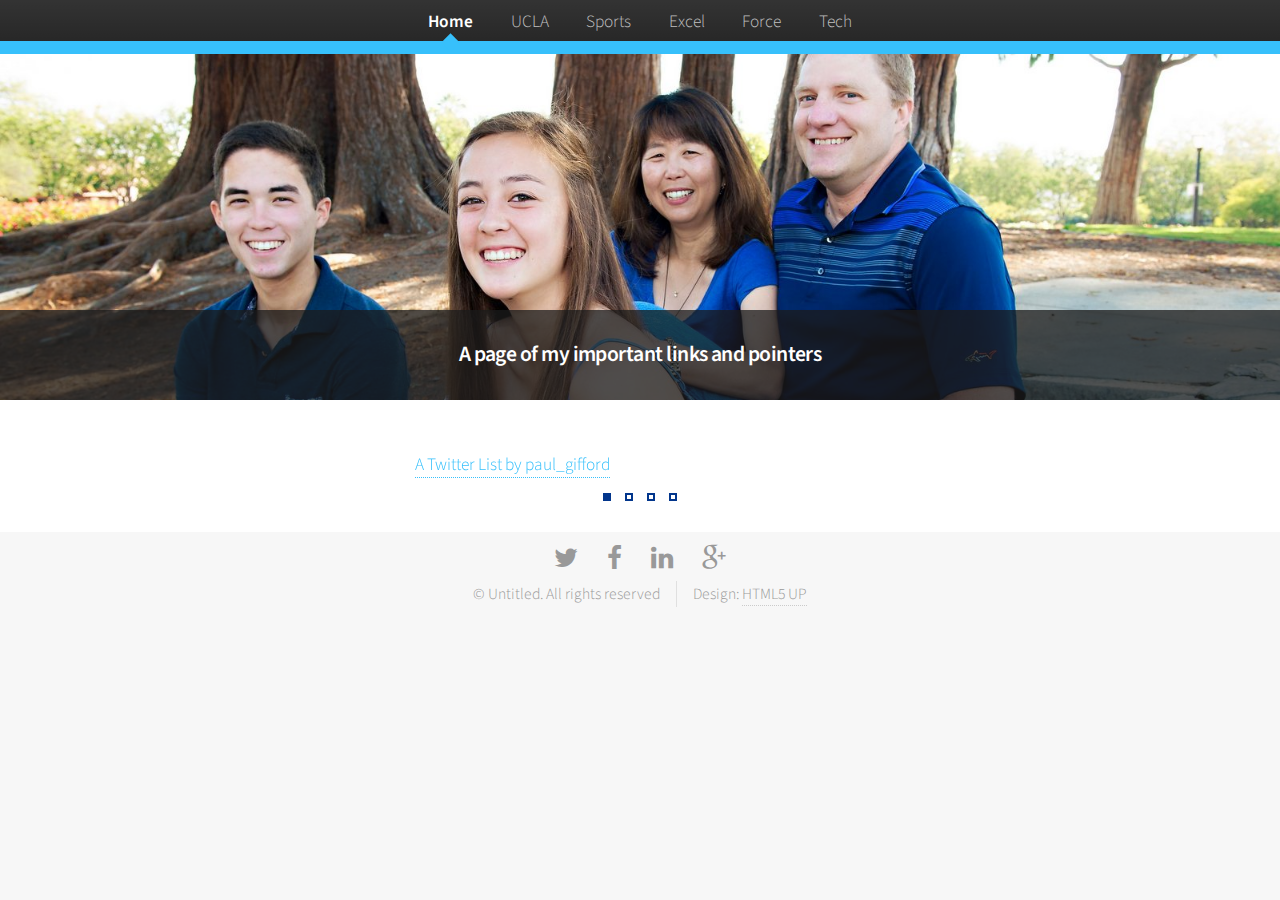
<file: index.html>
<!DOCTYPE HTML>
<!--
	Arcana by HTML5 UP
	html5up.net | @n33co
	Free for personal and commercial use under the CCA 3.0 license (html5up.net/license)
-->
<html>
	<head>
		<title>PGifford - Home</title>
		<meta charset="utf-8" />
		<meta name="viewport" content="width=device-width, initial-scale=1" />
		<!--[if lte IE 8]><script src="assets/js/ie/html5shiv.js"></script><![endif]-->
		<link rel="stylesheet" href="assets/css/main.css" />
		<link rel="stylesheet" type="text/css" href="css/owl.css">
		<!--[if lte IE 8]><link rel="stylesheet" href="assets/css/ie8.css" /><![endif]-->
		<!--[if lte IE 9]><link rel="stylesheet" href="assets/css/ie9.css" /><![endif]-->
		<script>!function(d,s,id){var js,fjs=d.getElementsByTagName(s)[0],p=/^http:/.test(d.location)?'http':'https';if(!d.getElementById(id)){js=d.createElement(s);js.id=id;js.src=p+"://platform.twitter.com/widgets.js";fjs.parentNode.insertBefore(js,fjs);}}(document,"script","twitter-wjs");</script>
	</head>
	<body>
		<div id="page-wrapper">

			<!-- Header -->
				<div id="header">

						<!-- <h1><a href="index.html" id="logo">Arcana <em>by HTML5 UP</em></a></h1> -->
						<div  id="logo" style="height: 0; overflow: hidden">Paul Gifford</div>
					
					<!-- Nav -->
						<nav id="nav">
							<ul>
								<li class="current"><a href="index.html">Home</a></li>
								<li><a href="ucla.html">UCLA</a></li>
								<li>
									<a href="#">Sports</a>
									<ul>
										<li><a href="mich.html">Michigan</a></li>
										<li><a href="Purdue.html">Purdue</a></li>
										<li><a href="Cal.html">Cal</a></li>
									</ul>
								</li>
								<li><a href="excel.html">Excel</a></li>
								<li><a href="force.html">Force</a></li>
								
								<li>
									<a href="#">Tech</a>
									<ul>
										<li><a href="index_orig.html">Android</a></li>
										<li><a href="no-sidebar.html">HTML</a></li>
										<li><a href="no-sidebar.html">CSS</a></li>
										<li><a href="no-sidebar.html">JS</a></li>
										<li>
											<a href="#">Originals</a>
											<ul>
												<li><a href="index_orig.html">Original Index</a></li>
												<li><a href="no-sidebar.html">Original NS</a></li>
												<li><a href="left-sidebar.html">Original LS</a></li>
												<li><a href="right-sidebar.html">Original RS</a></li>
												<li><a href="two-sidebar.html">Original 2S</a></li>
											</ul>
										</li>
										<li>
											<a href="#">Projects</a>
											<ul>
												<li><a href="R.html">R</a></li>
												<li><a href="project2.html">Random color</a></li>
												<li><a href="project.html">Project</a></li>
												<li><a href="project.html">Project</a></li>
											</ul>
										</li>
									</ul>
								</li>		
							</ul>
						</nav>

				</div>

			<!-- Banner -->
				<section id="banner">
					<header>
						<h2>A page of my important links and pointers </h2>
						
					</header>
				</section>

			<!-- Highlights -->
				<section class="wrapper style1" id="paulup">
					<div class="container">
						<div class="row 200%">
							<div class="3u 12u(narrower)" style="border:1px; border-color:black;">
								<div id="sidebar1">

									<!-- Sidebar 1 -->

										

								</div>
							</div>
							<div class="6u 12u(narrower) important(narrower)">
								<div id="content">

									<!-- Content -->

										<article>
									<!--		<header>
												<h2>Two Sidebar</h2>
												<p>Yup. Two sidebars at the same time.</p>
											</header>
									-->		<div class="owl-carousel owl-schedule top">
												<div class="item">
													<a class="twitter-timeline" href="https://twitter.com/paul_gifford/lists/ucla" data-widget-id="643197795269111808"></a>
												</div>
												<div class="item">
													<a class="twitter-timeline" data-height="600" data-theme="dark" href="https://twitter.com/paul_gifford/lists/calwsoccer">A Twitter List by paul_gifford</a> <script async src="//platform.twitter.com/widgets.js" charset="utf-8"></script>
												</div>
												<div class="item">
													<a class="twitter-timeline" data-width="500" data-height="600" data-theme="light" href="https://twitter.com/paul_gifford/lists/r">A Twitter List by paul_gifford</a> <script async src="//platform.twitter.com/widgets.js" charset="utf-8"></script>
												</div>
												<div class="item">
													<a class="twitter-timeline" href="https://twitter.com/paul_gifford/lists/um" data-widget-id="644380874612408320">Michigan</a>													
												</div>
											</div>
											
										</article>

								</div>
							</div>
							<div class="3u 12u(narrower)">
								<div id="sidebar2">

									<!-- Sidebar 2 -->

										

								</div>
							</div>
						</div>
					</div>
				</section>
<!--				<section class="wrapper style1">
					<div class="container">
						<div class="row 200%">
							<section class="4u 12u(narrower)">
								<div class="box highlight">
									<i class="icon major fa-soccer-ball-o"></i>
									<h3>UCLA</h3>
									<a class="twitter-timeline" href="https://twitter.com/paul_gifford/lists/ucla" data-widget-id="643197795269111808"></a>
												
								</div>
							</section>
							<section class="4u 12u(narrower)">
								<div class="box highlight">
									<i class="icon major fa-android"></i>
									<h3>Also Important</h3>
									<a class="twitter-timeline" href="https://twitter.com/paul_gifford/lists/excel" data-widget-id="643208812728446976"></a>
								</div>
							</section>
							<section class="4u 12u(narrower)">
								<div class="box highlight">
									<i class="icon major fa-university"></i>
									<h3>Probably Important</h3>
									<p>Duis neque nisi, dapibus sed mattis et quis, nibh. Sed et dapibus nisl amet mattis, sed a rutrum accumsan sed. Suspendisse eu.</p>
								</div>
							</section>
						</div>
					</div>
				</section>
-->

			<!-- Footer -->
				<div id="footer">
					<!-- Icons -->
						<ul class="icons">
							<li><a href="https://www.twitter.com/paul_gifford" class="icon fa-twitter"><span class="label">Twitter</span></a></li>
							<li><a href="https://www.facebook.com/theamazingpaulgifford" class="icon fa-facebook"><span class="label">Facebook</span></a></li>
						<!--	<li><a href="#" class="icon fa-github"><span class="label">GitHub</span></a></li> -->
							<li><a href="https://www.linkedin.com/in/paulegifford" class="icon fa-linkedin"><span class="label">LinkedIn</span></a></li>
							<li><a href="https://plus.google.com/+PaulGiffordMIT" class="icon fa-google-plus"><span class="label">Google+</span></a></li>
						</ul>

					<!-- Copyright -->
						<div class="copyright">
							<ul class="menu">
								<li>&copy; Untitled. All rights reserved</li><li>Design: <a href="http://html5up.net">HTML5 UP</a></li>
							</ul>
						</div>

				</div>

		</div>

		<!-- Scripts -->
			<script src="assets/js/jquery.min.js"></script>
			<script src="assets/js/jquery.dropotron.min.js"></script>
			<script src="assets/js/skel.min.js"></script>
			<script src="assets/js/util.js"></script>
			<!--[if lte IE 8]><script src="assets/js/ie/respond.min.js"></script><![endif]-->
			<script src="assets/js/main.js"></script>
			<script src="js/jquery-1.11.1.min.js"></script>
	<script src="js/owl.carousel.min.js"></script>
	<script>
	$('.owl-schedule').owlCarousel({
			singleItem: true,
			pagination: true
			});
	</script>

	</body>
</html>
</file>
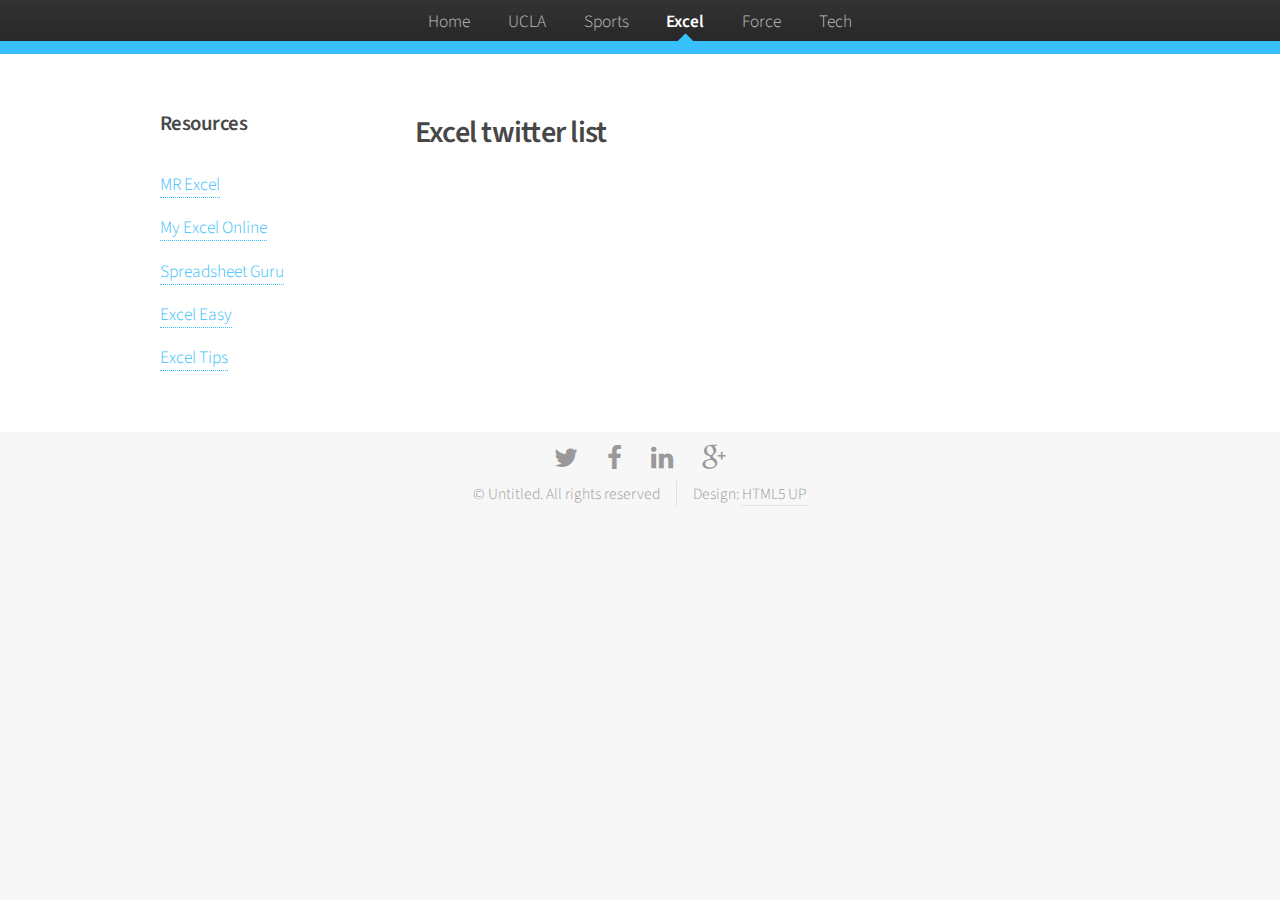
<file: excel.html>
<!DOCTYPE HTML>
<!--
	Arcana by HTML5 UP
	html5up.net | @n33co
	Free for personal and commercial use under the CCA 3.0 license (html5up.net/license)
-->
<html>
	<head>
		<title>PGifford: Excel</title>
		<meta charset="utf-8" />
		<meta name="viewport" content="width=device-width, initial-scale=1" />
		<!--[if lte IE 8]><script src="assets/js/ie/html5shiv.js"></script><![endif]-->
		<link rel="stylesheet" href="assets/css/main.css" />
		<!--[if lte IE 8]><link rel="stylesheet" href="assets/css/ie8.css" /><![endif]-->
		<!--[if lte IE 9]><link rel="stylesheet" href="assets/css/ie9.css" /><![endif]-->
				<script>!function(d,s,id){var js,fjs=d.getElementsByTagName(s)[0],p=/^http:/.test(d.location)?'http':'https';if(!d.getElementById(id)){js=d.createElement(s);js.id=id;js.src=p+"://platform.twitter.com/widgets.js";fjs.parentNode.insertBefore(js,fjs);}}(document,"script","twitter-wjs");</script>
	</head>
	<body>
		<div id="page-wrapper">

			<!-- Header -->
				<div id="header">

						<!-- <h1><a href="index.html" id="logo">Arcana <em>by HTML5 UP</em></a></h1> -->
						<div  id="logo" style="height: 0; overflow: hidden">Paul Gifford</div>
					
					<!-- Nav -->
						<nav id="nav">
							<ul>
								<li><a href="index.html">Home</a></li>
								<li><a href="ucla.html">UCLA</a></li>
								<li>
									<a href="#">Sports</a>
									<ul>
										<li><a href="Mich.html">Michigan</a></li>
										<li><a href="Purdue.html">Purdue</a></li>
										<li><a href="Cal.html">Cal</a></li>
									</ul>
								</li>
								<li class="current"><a href="excel.html">Excel</a></li>
								<li><a href="force.html">Force</a></li>
								
								<li>
									<a href="#">Tech</a>
									<ul>
										<li><a href="index_orig.html">Android</a></li>
										<li><a href="web.html">HTML</a></li>
										<li><a href="web.html">CSS</a></li>
										<li><a href="web.html">JS</a></li>
										<li>
											<a href="#">Originals</a>
											<ul>
												<li><a href="index_orig.html">Original Index</a></li>
												<li><a href="no-sidebar.html">Original NS</a></li>
												<li><a href="left-sidebar.html">Original LS</a></li>
												<li><a href="right-sidebar.html">Original RS</a></li>
												<li><a href="two-sidebar.html">Original 2S</a></li>
											</ul>
										</li>
										<li>
											<a href="#">Projects</a>
											<ul>
												<li><a href="r.html">R</a></li>
												<li><a href="project2.html">Random color</a></li>
												<li><a href="project.html">Project</a></li>
												<li><a href="project.html">Project</a></li>
											</ul>
										</li>
									</ul>
								</li>		
							</ul>
						</nav>

				</div>

			<!-- Main -->
				<section class="wrapper style1">
					<div class="container">
						<div class="row 200%">
							<div class="3u 12u(narrower)">
								<div id="sidebar1">

									<!-- Sidebar 1 -->

										<section>
											<h3>Resources</h3>
											<ul class="links">
												<li><a href="http://www.mrexcel.com/">MR Excel</a></li>
												<li><a href="http://www.MyExcelOnline.com/">My Excel Online</a></li>
												<li><a href="http://www.thespreadsheetguru.com/">Spreadsheet Guru</a></li>
												<li><a href="http://www.excel-easy.com/">Excel Easy</a></li>
												<li><a href="http://http//www.exceltip.com/">Excel Tips</a></li>
												
											</ul>
											
										</section>

								</div>
							</div>
							<div class="6u 12u(narrower) important(narrower)">
								<div id="content">

									<!-- Content -->

										<article>
											<header>
												<h2>Excel twitter list</h2>
												
											</header>

											
											<a class="twitter-timeline" href="https://twitter.com/paul_gifford/lists/excel" data-widget-id="643208812728446976"></a>
											
										</article>

								</div>
							</div>
							<div class="3u 12u(narrower)">
								<div id="sidebar2">

									<!-- Sidebar 2 -->

										<section>
											
										</section>

										<section>
											
										</section>

								</div>
							</div>
						</div>
					</div>
				</section>

			<!-- Footer -->
				<div id="footer">
	<!--				<div class="container">
						<div class="row">
							<section class="3u 6u(narrower) 12u$(mobilep)">
								<h3>Links to Stuff</h3>
								<ul class="links">
									<li><a href="#">Mattis et quis rutrum</a></li>
									<li><a href="#">Suspendisse amet varius</a></li>
									<li><a href="#">Sed et dapibus quis</a></li>
									<li><a href="#">Rutrum accumsan dolor</a></li>
									<li><a href="#">Mattis rutrum accumsan</a></li>
									<li><a href="#">Suspendisse varius nibh</a></li>
									<li><a href="#">Sed et dapibus mattis</a></li>
								</ul>
							</section>
							<section class="3u 6u$(narrower) 12u$(mobilep)">
								<h3>More Links to Stuff</h3>
								<ul class="links">
									<li><a href="#">Duis neque nisi dapibus</a></li>
									<li><a href="#">Sed et dapibus quis</a></li>
									<li><a href="#">Rutrum accumsan sed</a></li>
									<li><a href="#">Mattis et sed accumsan</a></li>
									<li><a href="#">Duis neque nisi sed</a></li>
									<li><a href="#">Sed et dapibus quis</a></li>
									<li><a href="#">Rutrum amet varius</a></li>
								</ul>
							</section>
<!--							<section class="6u 12u(narrower)">
								<h3>Get In Touch</h3>
								<form>
									<div class="row 50%">
										<div class="6u 12u(mobilep)">
											<input type="text" name="name" id="name" placeholder="Name" />
										</div>
										<div class="6u 12u(mobilep)">
											<input type="email" name="email" id="email" placeholder="Email" />
										</div>
									</div>
									<div class="row 50%">
										<div class="12u">
											<textarea name="message" id="message" placeholder="Message" rows="5"></textarea>
										</div>
									</div>
									<div class="row 50%">
										<div class="12u">
											<ul class="actions">
												<li><input type="submit" class="button alt" value="Send Message" /></li>
											</ul>
										</div>
									</div>
								</form>
							</section>
							-->
				<!--	</div> 
					</div> -->

					<!-- Icons -->
						<ul class="icons">
							<li><a href="https://www.twitter.com/paul_gifford" class="icon fa-twitter"><span class="label">Twitter</span></a></li>
							<li><a href="https://www.facebook.com/theamazingpaulgifford" class="icon fa-facebook"><span class="label">Facebook</span></a></li>
						<!--	<li><a href="#" class="icon fa-github"><span class="label">GitHub</span></a></li> -->
							<li><a href="https://www.linkedin.com/in/paulegifford" class="icon fa-linkedin"><span class="label">LinkedIn</span></a></li>
							<li><a href="https://plus.google.com/+PaulGiffordMIT" class="icon fa-google-plus"><span class="label">Google+</span></a></li>
						</ul>

					<!-- Copyright -->
						<div class="copyright">
							<ul class="menu">
								<li>&copy; Untitled. All rights reserved</li><li>Design: <a href="http://html5up.net">HTML5 UP</a></li>
							</ul>
						</div>

				</div>

		</div>

		<!-- Scripts -->
			<script src="assets/js/jquery.min.js"></script>
			<script src="assets/js/jquery.dropotron.min.js"></script>
			<script src="assets/js/skel.min.js"></script>
			<script src="assets/js/util.js"></script>
			<!--[if lte IE 8]><script src="assets/js/ie/respond.min.js"></script><![endif]-->
			<script src="assets/js/main.js"></script>

	</body>
</html>
</file>
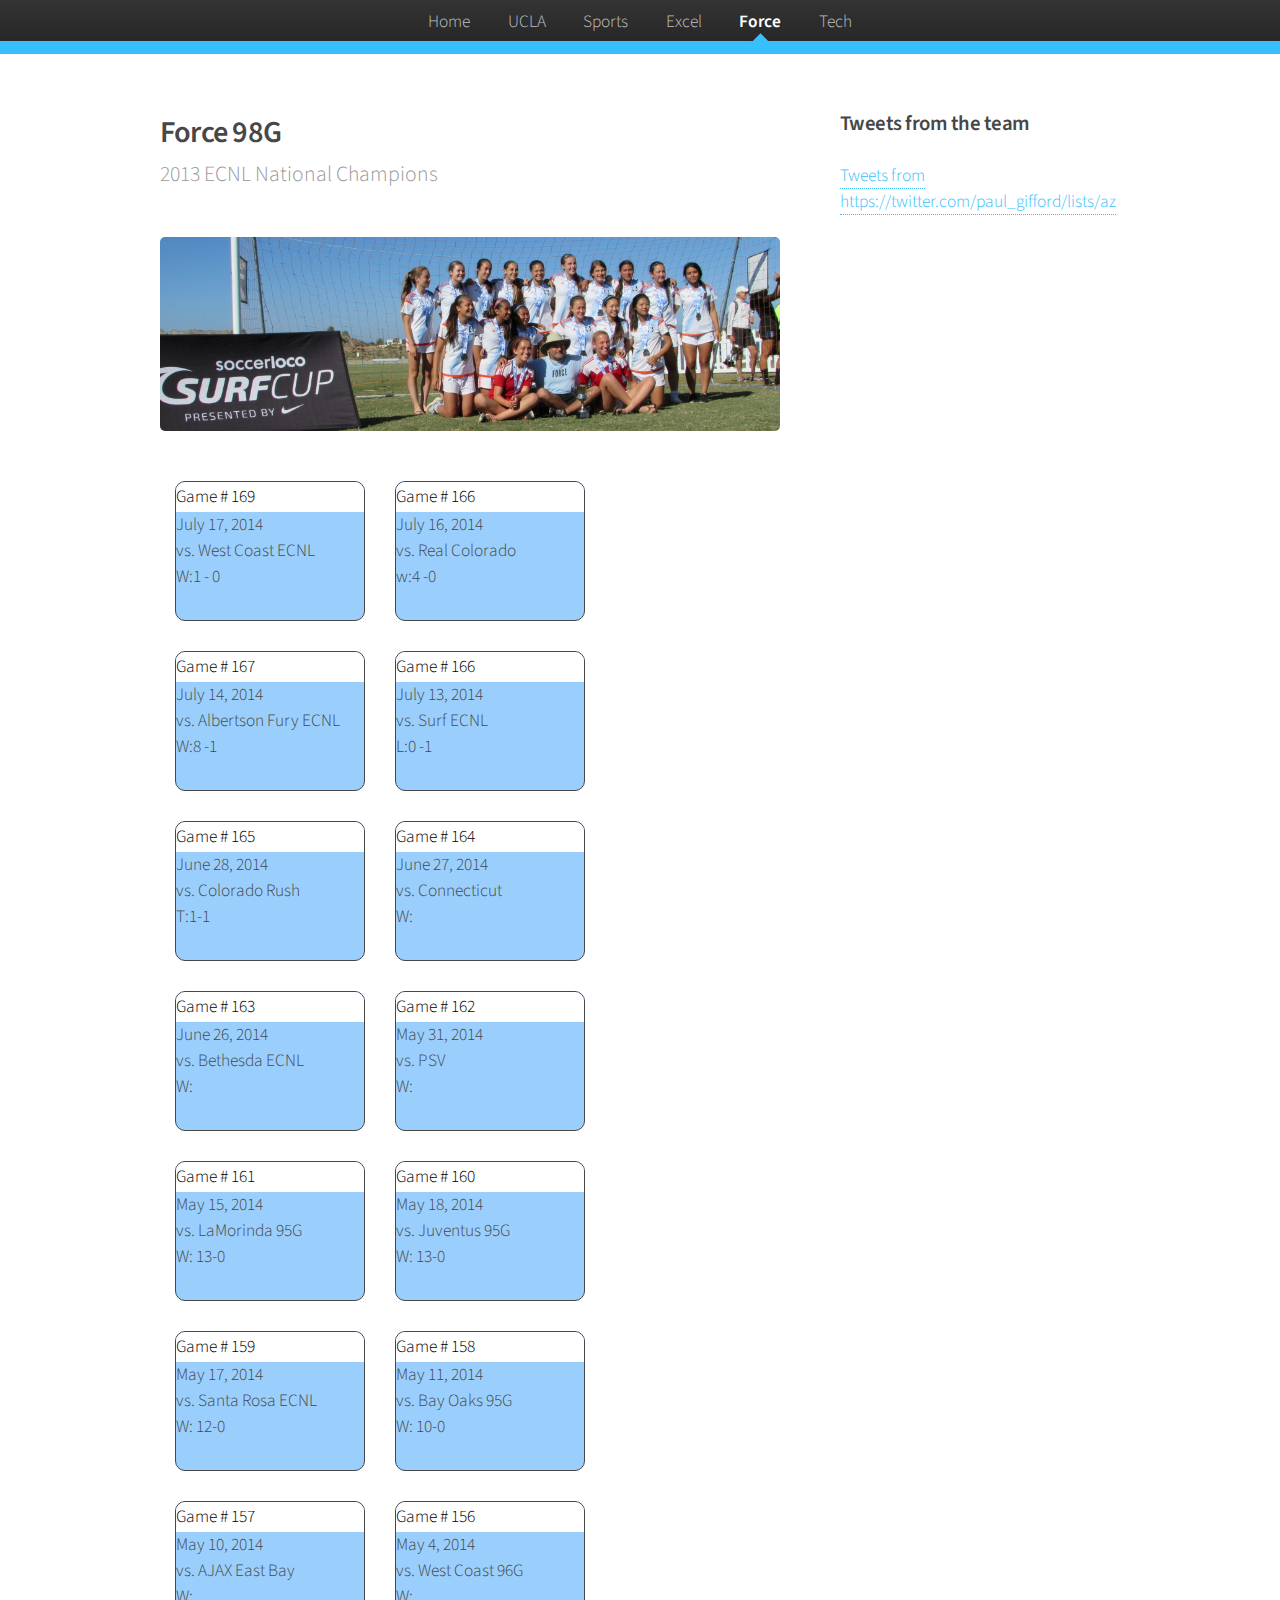
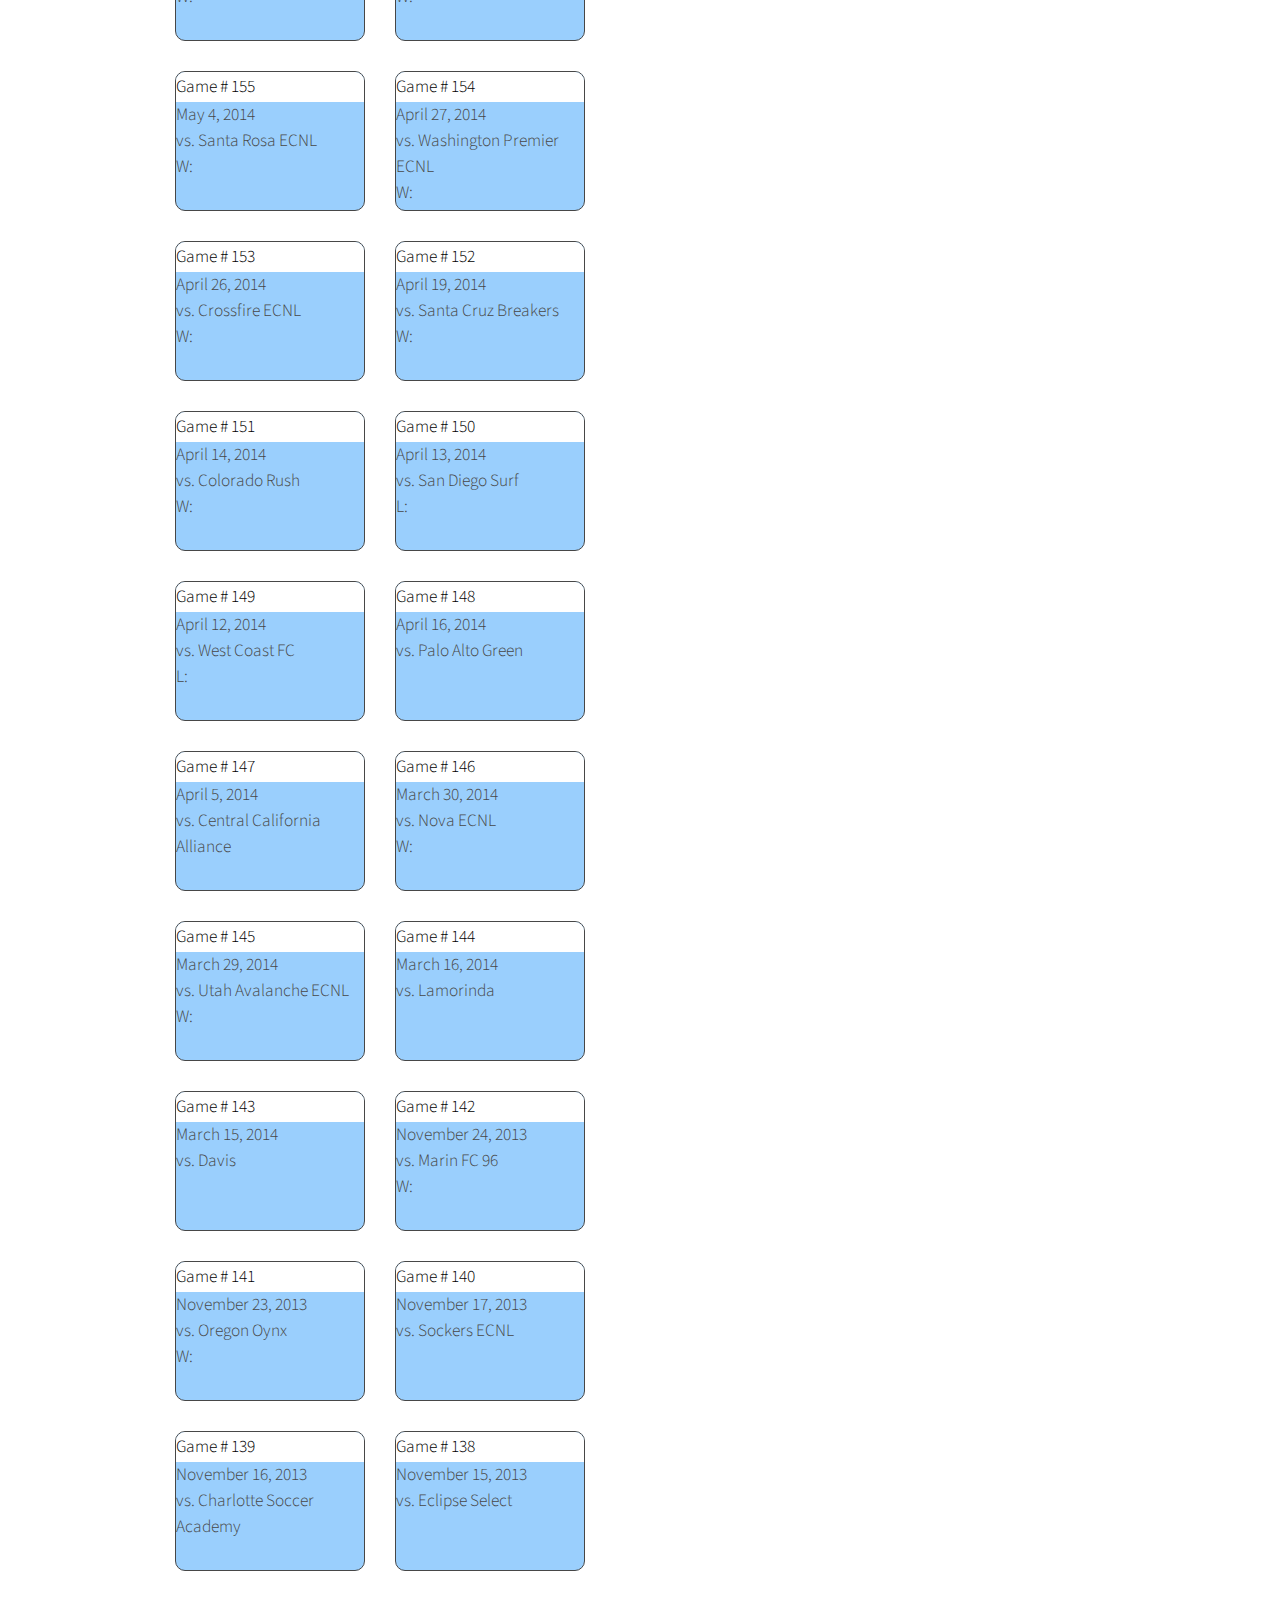
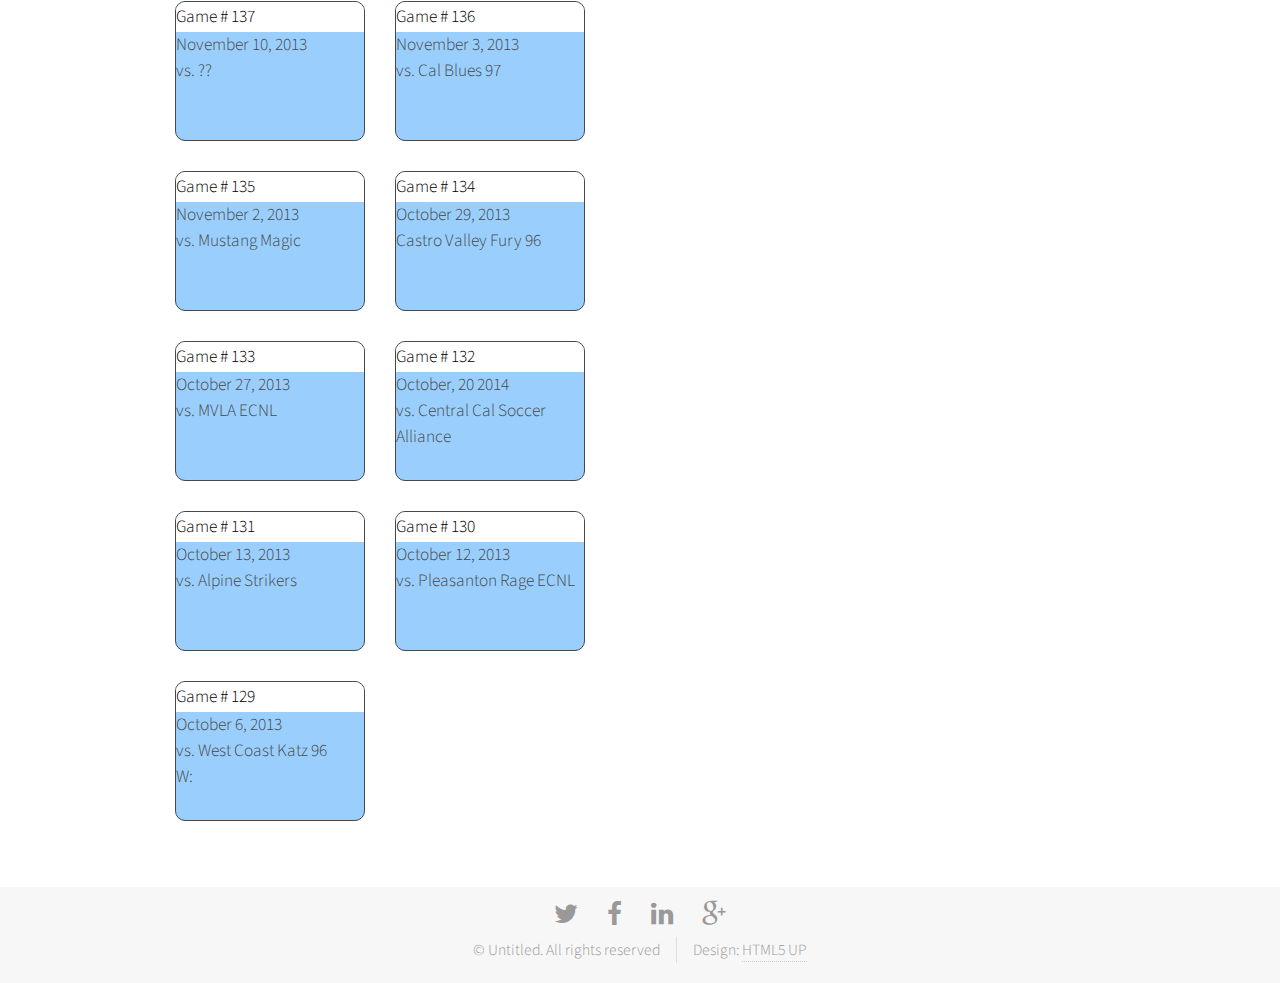
<file: force.html>
<!DOCTYPE HTML>
<!--
	Arcana by HTML5 UP
	html5up.net | @n33co
	Free for personal and commercial use under the CCA 3.0 license (html5up.net/license)
-->
<html>
	<head>
		<title>PGifford: Force 98G</title>
		<meta charset="utf-8" />
		<meta name="viewport" content="width=device-width, initial-scale=1" />
		<!--[if lte IE 8]><script src="assets/js/ie/html5shiv.js"></script><![endif]-->
		<link rel="stylesheet" href="assets/css/main.css" />
		<!--[if lte IE 8]><link rel="stylesheet" href="assets/css/ie8.css" /><![endif]-->
		<!--[if lte IE 9]><link rel="stylesheet" href="assets/css/ie9.css" /><![endif]-->
		<script>!function(d,s,id){var js,fjs=d.getElementsByTagName(s)[0],p=/^http:/.test(d.location)?'http':'https';if(!d.getElementById(id)){js=d.createElement(s);js.id=id;js.src=p+"://platform.twitter.com/widgets.js";fjs.parentNode.insertBefore(js,fjs);}}(document,"script","twitter-wjs");</script>

	</head>
	<body>
		<div id="page-wrapper">

			<!-- Header -->
				<div id="header">

						<!-- <h1><a href="index.html" id="logo">Arcana <em>by HTML5 UP</em></a></h1> -->
						<div  id="logo" style="height: 0; overflow: hidden">Paul Gifford</div>
					
					<!-- Nav -->
						<nav id="nav">
							<ul>
								<li><a href="index.html">Home</a></li>
								<li><a href="ucla.html">UCLA</a></li>
								<li>
									<a href="#">Sports</a>
									<ul>
										<li><a href="Mich.html">Michigan</a></li>
										<li><a href="Purdue.html">Purdue</a></li>
										<li><a href="Cal.html">Cal</a></li>
									</ul>
								</li>
								<li><a href="excel.html">Excel</a></li>
								<li class="current"><a href="force.html">Force</a></li>
								
								<li>
									<a href="#">Tech</a>
									<ul>
										<li><a href="index_orig.html">Android</a></li>
										<li><a href="no-sidebar.html">HTML</a></li>
										<li><a href="no-sidebar.html">CSS</a></li>
										<li><a href="no-sidebar.html">JS</a></li>
										<li>
											<a href="#">Originals</a>
											<ul>
												<li><a href="index_orig.html">Original Index</a></li>
												<li><a href="no-sidebar.html">Original NS</a></li>
												<li><a href="left-sidebar.html">Original LS</a></li>
												<li><a href="right-sidebar.html">Original RS</a></li>
												<li><a href="two-sidebar.html">Original 2S</a></li>
											</ul>
										</li>
										<li>
											<a href="#">Projects</a>
											<ul>
												<li><a href="r.html">R</a></li>
												<li><a href="project2.html">Random color</a></li>
												<li><a href="project.html">Project</a></li>
												<li><a href="project.html">Project</a></li>
											</ul>
										</li>
									</ul>
								</li>		
							</ul>
						</nav>

				</div>

			<!-- Main -->
				<section class="wrapper style1">
					<div class="container">
						<div class="row 200%">
							<div class="8u 12u(narrower)">
								<div id="content">

									<!-- Content -->

										<article>
											<header>
												<h2>Force 98G</h2>
												<p>2013 ECNL National Champions</p>
											</header>

											<span class="image featured"><img src="images/Surf2015.JPG" alt="" /></span>

											<ul id="gold">
											<li>
												<div>
													<span>
														Game # 169
													</span>
													July 17, 2014 <br />
													vs. West Coast ECNL<br />
													W:1 - 0										
													<span class="caption ">
														<a href="https://vimeo.com/97010551">Watch</a>
													</span>
												</div>
											</li>
											<li>
												<div>
													<span>
														Game # 166
													</span>
													July 16, 2014 <br />
													vs. Real Colorado<br />
													w:4 -0										
													<span class="caption">
														<a href="https://vimeo.com/100957098">Watch</a>
													</span>
												</div>
											</li>
											<li>
												<div>
													<span>
														Game # 167
													</span>
													July 14, 2014 <br />
													vs. Albertson Fury ECNL<br />
													W:8 -1										
													<span class="caption">
														<a href="https://vimeo.com/100746798">Watch</a>
													</span>
												</div>
											</li>
											<li>
												<div>
													<span>
														Game # 166
													</span>
													July 13, 2014 <br />
													vs. Surf ECNL<br />
													L:0 -1										
													<span class="caption">
														<a href="https://vimeo.com/100670293">Watch</a>
													</span>
												</div>
											</li>
											<li>
												<div>
													<span>
														Game # 165
													</span>
													June 28, 2014 <br />
													vs. Colorado Rush<br />
													T:1-1										
													<span class="caption">
														<a href="https://www.youtube.com/watch?v=G_P3iRH5hd0">Watch</a>
													</span>
												</div>
											</li>
											<li>
												<div>
													<span>
														Game # 164
													</span>
													June 27, 2014 <br />
													vs. Connecticut<br />
													W:										
													<span class="caption">
														<a href="https://vimeo.com/99400963">Watch</a>
													</span>
												</div>
											</li>
											<li>
												<div>
													<span>
														Game # 163
													</span>
													June 26, 2014 <br />
													vs. Bethesda ECNL<br />
													W:										
													<span class="caption">
														<a href="https://vimeo.com/99284966">Watch</a>
													</span>
												</div>
											</li>
											<li>
												<div>
													<span>
														Game # 162
													</span>
													May 31, 2014 <br />
													vs. PSV<br />
													W:										
													<span class="caption">
														<a href="https://vimeo.com/97010551">Watch</a>
													</span>
												</div>
											</li>
											<li>
												<div>
													<span>
														Game # 161
													</span>
													May 15, 2014 <br />
													vs. LaMorinda 95G<br />
													W: 13-0										
													<span class="caption">
														<a href="https://vimeo.com/96719873">Watch</a>
													</span>
												</div>
											</li>
											<li>	
												<div>
													<span>
														Game # 160
													</span>
													May 18, 2014 <br />
													vs. Juventus 95G<br />
													W: 13-0										
													<span class="caption">
														<a href="https://vimeo.com/95945067">Watch</a>
													</span>
												</div>
											</li>
											<li>
												<div>
													<span>
														Game # 159
													</span>
													May 17, 2014 <br />
													vs. Santa Rosa ECNL <br />
													W: 12-0										
													<span class="caption">
														<a href="https://vimeo.com/95716162">Watch</a>
													</span>
												</div>
											</li>
											<li>
												<div>
													<span>
														Game # 158
													</span>
													May 11, 2014 <br />
													vs. Bay Oaks 95G <br />
													W: 10-0										
													<span class="caption">
														<a href="https://vimeo.com/94800905">Watch</a>
													</span>
												</div>
											</li>
											<li>
												<div>
													<span>
														Game # 157
													</span>
													May 10, 2014 <br />
													vs. AJAX East Bay <br />
													W: 
													<span class="caption">
														<a href="https://vimeo.com/95025513">Watch</a>
													</span>
												</div>
											</li>
											<li>
												<div>
													<span>
														Game # 156
													</span>
													May 4, 2014 <br />
													vs. West Coast 96G <br />
													W: 
													<span class="caption">
														<a href="https://vimeo.com/93949489">Watch</a>
													</span>
												</div>
											</li>
											<li>
												<div>
													<span>
														Game # 155
													</span>
													May 4, 2014 <br />
													vs. Santa Rosa ECNL <br />
													W:
													<span class="caption">
														<a href="https://vimeo.com/93910014">Watch</a>
													</span>
												</div>
											</li>
											<li>
												<div>
													<span>
														Game # 154
													</span>
													April 27, 2014 <br />
													vs. Washington Premier ECNL <br />
													W:
													<span class="caption">
														<a href="https://vimeo.com/93102593">Watch</a>
													</span>
												</div>
											</li>
											<li>
												<div>
													<span>
														Game # 153
													</span>
													April 26, 2014 <br />
													vs. Crossfire ECNL <br />
													W:
													<span class="caption">
														<a href="http://www.intel.com">Watch</a>
													</span>
												</div>
											</li>
											<li>
												<div>
													<span>
														Game # 152
													</span>
													April 19, 2014 <br />
													vs. Santa Cruz Breakers <br />
													W:
													<span class="caption">
														<a href="https://vimeo.com/92456319">Watch</a>
													</span>
												</div>
											</li>
											<li>
												<div>
													<span>
														Game # 151
													</span>	
														April 14, 2014 <br />
													vs. Colorado Rush <br />
													W:
													
													<span class="caption">
														<a href="https://vimeo.com/92107573">Watch</a>
													</span>
												</div>
											</li>
											<li>
												<div>
													<span>
														Game # 150
													</span>	
														April 13, 2014 <br />
													vs. San Diego Surf<br />
													L:
													
													<span class="caption">
														<a href="https://vimeo.com/92023851">Watch</a>
													</span>
												</div>
											</li>
											<li>
												<div>
													<span>
														Game # 149
													</span>
														April 12, 2014 <br />
													vs. West Coast FC<br />
													L:
													<span class="caption">
														<a href="https://vimeo.com/91829888">Watch</a>
													</span>
												</div>
											</li>
											<li>
												<div>
													<span>
														Game # 148
													</span>	
														April 16, 2014 <br />
													vs. Palo Alto Green<br />
													<span class="caption">
														<a href="https://vimeo.com/91442917">Watch</a>
													</span>
												</div>
											</li>
											<li>
												<div>
													<span>
														Game # 147
													</span>	
														April 5, 2014 <br />
													vs. Central California Alliance
													<span class="caption">
														<a href="https://vimeo.com/91403662">Watch</a>
													</span>
												</div>
											</li>
											<li>
												<div>
													<span>
														Game # 146
													</span>	
														March 30, 2014 <br />
													vs. Nova ECNL<br />
													W:
													<span class="caption">
														<a href="https://vimeo.com/90587918">Watch</a>
													</span>
												</div>
											</li>
											<li>
												<div>
													<span>
														Game # 145
													</span>	
														March 29, 2014 <br />
													vs. Utah Avalanche ECNL<br />
													W:
													<span class="caption">
														<a href="https://vimeo.com/90547091">Watch</a>
													</span>
												</div>
											</li>
											<li>
												<div>
													<span>
														Game # 144
													</span>	
														March 16, 2014 <br />
													vs. Lamorinda<br />
													
													<span class="caption">
														<a href="https://vimeo.com/89250877">Watch</a>
													</span>
												</div>
											</li>
											<li>
												<div>
													<span>
														Game # 143
													</span>	
														March 15, 2014 <br />
													vs. Davis
													
													<span class="caption">
														<a href="https://vimeo.com/89209215">Watch</a>
													</span>
												</div>
											</li>
											<li>
												<div>
													<span>
														Game # 142
													</span>	
														November 24, 2013 <br />
													vs. Marin FC 96<br />
													W:
													<span class="caption">
														<a href="https://vimeo.com/81582369">Watch</a>
													</span>
												</div>
											</li>
											<li>
												<div>
													<span>
														Game # 141
													</span>	
														November 23, 2013 <br />
													vs. Oregon Oynx<br />
													W:
													<span class="caption">
														<a href="https://vimeo.com/91442917">Watch</a>
													</span>
												</div>
											</li>
											<li>
												<div>
													<span>
														Game # 140
													</span>	
														November 17, 2013 <br />
													vs. Sockers ECNL<br />
													
													<span class="caption">
														<a href="https://vimeo.com/80450387">Watch</a>
													</span>
												</div>
											</li>
											<li>
												<div>
													<span>
														Game # 139
													</span>	
														November 16, 2013 <br />
													vs. Charlotte Soccer Academy<br />
													
													<span class="caption">
														<a href="https://vimeo.com/79868427">Watch</a>
													</span>
												</div>
											</li><li>
												<div>
													<span>
														Game # 138
													</span>	
														November 15, 2013 <br />
													vs. Eclipse Select<br />
													
													<span class="caption">
														<a href="https://vimeo.com/79859069">Watch</a>
													</span>
												</div>
											</li><li>
												<div>
													<span>
														Game # 137
													</span>	
														November 10, 2013 <br />
													vs. ??
													
													<span class="caption">
														<a href="https://vimeo.com/79444270">Watch</a>
													</span>
												</div>
											</li><li>
												<div>
													<span>
														Game # 136
													</span>	
														November 3, 2013 <br />
													vs. Cal Blues 97<br />
													
													<span class="caption">
														<a href="https://vimeo.com/78923778">Watch</a>
													</span>
												</div>
											</li><li>
												<div>
													<span>
														Game # 135
													</span>	
														November 2, 2013 <br />
													vs. Mustang Magic<br />
													
													<span class="caption">
														<a href="https://vimeo.com/78471196">Watch</a>
													</span>
												</div>
												<li>
												<div>
													<span>
														Game # 134
													</span>
													October  29, 2013 <br />
													Castro Valley Fury 96<br />
																							
													<span class="caption">
														<a href="https://vimeo.com/78182635">Watch</a>
													</span>
												</div>
											</li>
											<li>
												<div>
													<span>
														Game # 133
													</span>
													October 27, 2013 <br />
													vs. MVLA ECNL <br />
																						
													<span class="caption">
														<a href="https://vimeo.com/77939051">Watch</a>
													</span>
												</div>
											</li>
											<li>
												<div>
													<span>
														Game # 132
													</span>
													October, 20 2014 <br />
													vs. Central Cal Soccer Alliance <br />
																						
													<span class="caption">
														<a href="https://vimeo.com/77470082">Watch</a>
													</span>
												</div>
											</li>
											<li>
												<div>
													<span>
														Game # 131
													</span>
													October 13, 2013 <br />
													vs. Alpine Strikers <br />
													 
													<span class="caption">
														<a href="https://vimeo.com/95025513">Watch</a>
													</span>
												</div>
											</li>
											<li>
												<div>
													<span>
														Game # 130
													</span>
													October 12, 2013 <br />
													vs. Pleasanton Rage ECNL <br />
													 
													<span class="caption">
														<a href="https://vimeo.com/76947517">Watch</a>
													</span>
												</div>
											</li>
											<li>
												<div>
													<span>
														Game # 129
													</span>
													October 6, 2013 <br />
													vs. West Coast Katz 96 <br />
													W:
													<span class="caption">
														<a href="https://vimeo.com/77011509">Watch</a>
													</span>
												</div>
											</li>
										</ul>


										</article>

								</div>
							</div>
													<div class="4u 12u(narrower)">
								<div id="sidebar">

									<!-- Sidebar -->

										<section>
											<h3>Tweets from the team</h3>
											<a class="twitter-timeline" href="https://twitter.com/paul_gifford/lists/az" data-widget-id="644385355165077504">Tweets from https://twitter.com/paul_gifford/lists/az</a>
										</section>



								</div>
							</div>
						</div>
					</div>
				</section>
	

			<!-- Footer -->
				<div id="footer">
	<!--				<div class="container">
						<div class="row">
							<section class="3u 6u(narrower) 12u$(mobilep)">
								<h3>Links to Stuff</h3>
								<ul class="links">
									<li><a href="#">Mattis et quis rutrum</a></li>
									<li><a href="#">Suspendisse amet varius</a></li>
									<li><a href="#">Sed et dapibus quis</a></li>
									<li><a href="#">Rutrum accumsan dolor</a></li>
									<li><a href="#">Mattis rutrum accumsan</a></li>
									<li><a href="#">Suspendisse varius nibh</a></li>
									<li><a href="#">Sed et dapibus mattis</a></li>
								</ul>
							</section>
							<section class="3u 6u$(narrower) 12u$(mobilep)">
								<h3>More Links to Stuff</h3>
								<ul class="links">
									<li><a href="#">Duis neque nisi dapibus</a></li>
									<li><a href="#">Sed et dapibus quis</a></li>
									<li><a href="#">Rutrum accumsan sed</a></li>
									<li><a href="#">Mattis et sed accumsan</a></li>
									<li><a href="#">Duis neque nisi sed</a></li>
									<li><a href="#">Sed et dapibus quis</a></li>
									<li><a href="#">Rutrum amet varius</a></li>
								</ul>
							</section>
<!--							<section class="6u 12u(narrower)">
								<h3>Get In Touch</h3>
								<form>
									<div class="row 50%">
										<div class="6u 12u(mobilep)">
											<input type="text" name="name" id="name" placeholder="Name" />
										</div>
										<div class="6u 12u(mobilep)">
											<input type="email" name="email" id="email" placeholder="Email" />
										</div>
									</div>
									<div class="row 50%">
										<div class="12u">
											<textarea name="message" id="message" placeholder="Message" rows="5"></textarea>
										</div>
									</div>
									<div class="row 50%">
										<div class="12u">
											<ul class="actions">
												<li><input type="submit" class="button alt" value="Send Message" /></li>
											</ul>
										</div>
									</div>
								</form>
							</section>
							-->
				<!--	</div> 
					</div> -->

					<!-- Icons -->
						<ul class="icons">
							<li><a href="https://www.twitter.com/paul_gifford" class="icon fa-twitter"><span class="label">Twitter</span></a></li>
							<li><a href="https://www.facebook.com/theamazingpaulgifford" class="icon fa-facebook"><span class="label">Facebook</span></a></li>
						<!--	<li><a href="#" class="icon fa-github"><span class="label">GitHub</span></a></li> -->
							<li><a href="https://www.linkedin.com/in/paulegifford" class="icon fa-linkedin"><span class="label">LinkedIn</span></a></li>
							<li><a href="https://plus.google.com/+PaulGiffordMIT" class="icon fa-google-plus"><span class="label">Google+</span></a></li>
						</ul>

					<!-- Copyright -->
						<div class="copyright">
							<ul class="menu">
								<li>&copy; Untitled. All rights reserved</li><li>Design: <a href="http://html5up.net">HTML5 UP</a></li>
							</ul>
						</div>

				</div>

		</div>

		<!-- Scripts -->
			<script src="assets/js/jquery.min.js"></script>
			<script src="assets/js/jquery.dropotron.min.js"></script>
			<script src="assets/js/skel.min.js"></script>
			<script src="assets/js/util.js"></script>
			<!--[if lte IE 8]><script src="assets/js/ie/respond.min.js"></script><![endif]-->
			<script src="assets/js/main.js"></script>
        <!--below added by PG on 9/14/15 -->
		<script src="js/modernizr.custom.js"></script>
		<script src="js/masonry.pkgd.min.js"></script>
		<script src="js/imagesloaded.js"></script>
		<script src="js/classie.js"></script>
		<script src="js/AnimOnScroll.js"></script>
		<script>
			new AnimOnScroll( document.getElementById( 'gold' ), {
				minDuration : 0.4,
				maxDuration : 0.7,
				viewportFactor : 0.2
			} );
		</script>
	</body>
</html>
</file>
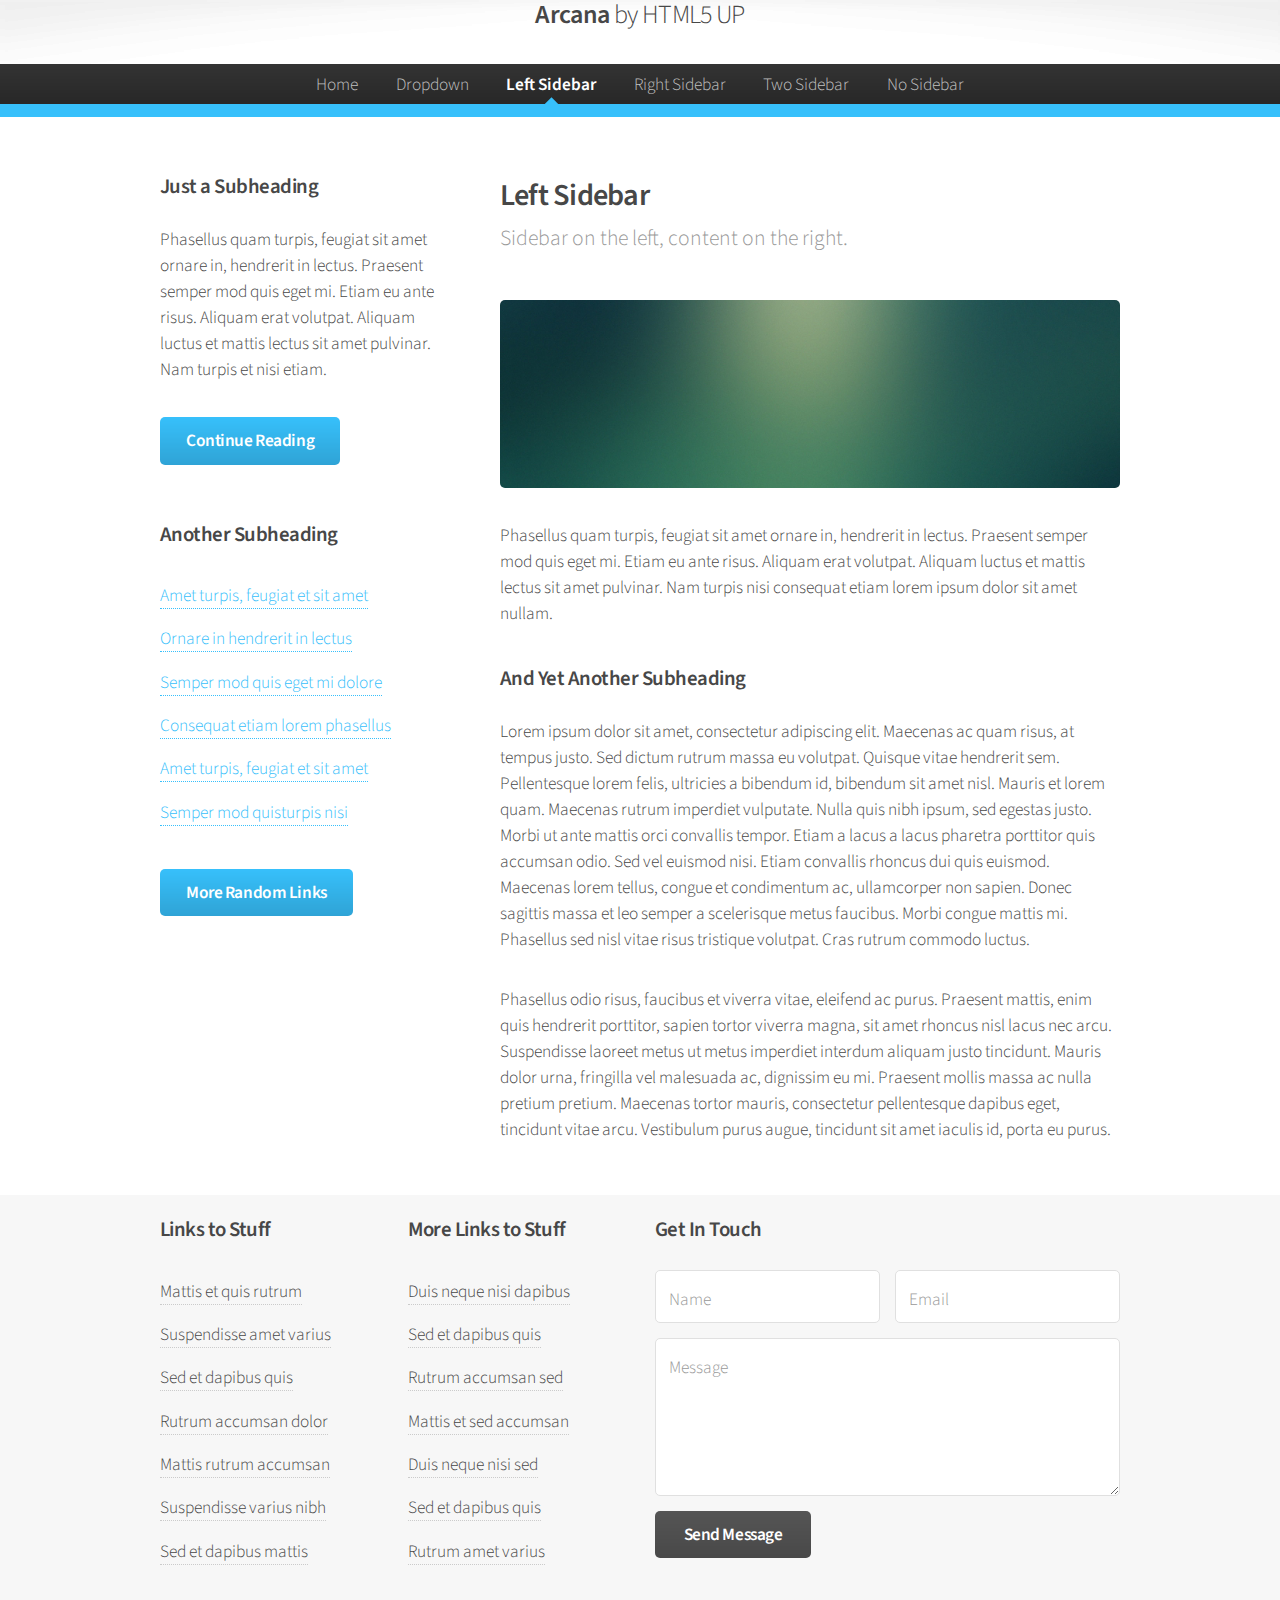
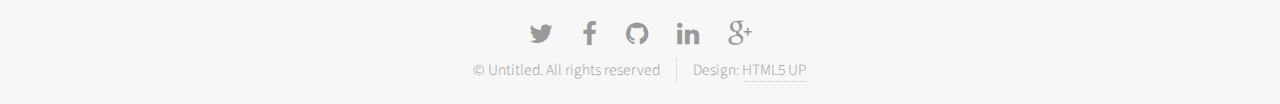
<file: left-sidebar.html>
<!DOCTYPE HTML>
<!--
	Arcana by HTML5 UP
	html5up.net | @n33co
	Free for personal and commercial use under the CCA 3.0 license (html5up.net/license)
-->
<html>
	<head>
		<title>Left Sidebar - Arcana by HTML5 UP</title>
		<meta charset="utf-8" />
		<meta name="viewport" content="width=device-width, initial-scale=1" />
		<!--[if lte IE 8]><script src="assets/js/ie/html5shiv.js"></script><![endif]-->
		<link rel="stylesheet" href="assets/css/main.css" />
		<!--[if lte IE 8]><link rel="stylesheet" href="assets/css/ie8.css" /><![endif]-->
		<!--[if lte IE 9]><link rel="stylesheet" href="assets/css/ie9.css" /><![endif]-->
	</head>
	<body>
		<div id="page-wrapper">

			<!-- Header -->
				<div id="header">

					<!-- Logo -->
						<h1><a href="index.html" id="logo">Arcana <em>by HTML5 UP</em></a></h1>

					<!-- Nav -->
						<nav id="nav">
							<ul>
								<li><a href="index.html">Home</a></li>
								<li>
									<a href="#">Dropdown</a>
									<ul>
										<li><a href="#">Lorem dolor</a></li>
										<li><a href="#">Magna phasellus</a></li>
										<li><a href="#">Etiam sed tempus</a></li>
										<li>
											<a href="#">Submenu</a>
											<ul>
												<li><a href="#">Lorem dolor</a></li>
												<li><a href="#">Phasellus magna</a></li>
												<li><a href="#">Magna phasellus</a></li>
												<li><a href="#">Etiam nisl</a></li>
												<li><a href="#">Veroeros feugiat</a></li>
											</ul>
										</li>
										<li><a href="#">Veroeros feugiat</a></li>
									</ul>
								</li>
								<li class="current"><a href="left-sidebar.html">Left Sidebar</a></li>
								<li><a href="right-sidebar.html">Right Sidebar</a></li>
								<li><a href="two-sidebar.html">Two Sidebar</a></li>
								<li><a href="no-sidebar.html">No Sidebar</a></li>
							</ul>
						</nav>

				</div>

			<!-- Main -->
				<section class="wrapper style1">
					<div class="container">
						<div class="row 200%">
							<div class="4u 12u(narrower)">
								<div id="sidebar">

									<!-- Sidebar -->

										<section>
											<h3>Just a Subheading</h3>
											<p>Phasellus quam turpis, feugiat sit amet ornare in, hendrerit in lectus.
											Praesent semper mod quis eget mi. Etiam eu ante risus. Aliquam erat volutpat.
											Aliquam luctus et mattis lectus sit amet pulvinar. Nam turpis et nisi etiam.</p>
											<footer>
												<a href="#" class="button">Continue Reading</a>
											</footer>
										</section>

										<section>
											<h3>Another Subheading</h3>
											<ul class="links">
												<li><a href="#">Amet turpis, feugiat et sit amet</a></li>
												<li><a href="#">Ornare in hendrerit in lectus</a></li>
												<li><a href="#">Semper mod quis eget mi dolore</a></li>
												<li><a href="#">Consequat etiam lorem phasellus</a></li>
												<li><a href="#">Amet turpis, feugiat et sit amet</a></li>
												<li><a href="#">Semper mod quisturpis nisi</a></li>
											</ul>
											<footer>
												<a href="#" class="button">More Random Links</a>
											</footer>
										</section>

								</div>
							</div>
							<div class="8u  12u(narrower) important(narrower)">
								<div id="content">

									<!-- Content -->

										<article>
											<header>
												<h2>Left Sidebar</h2>
												<p>Sidebar on the left, content on the right.</p>
											</header>

											<span class="image featured"><img src="images/banner.jpg" alt="" /></span>

											<p>Phasellus quam turpis, feugiat sit amet ornare in, hendrerit in lectus.
											Praesent semper mod quis eget mi. Etiam eu ante risus. Aliquam erat volutpat.
											Aliquam luctus et mattis lectus sit amet pulvinar. Nam turpis nisi
											consequat etiam lorem ipsum dolor sit amet nullam.</p>

											<h3>And Yet Another Subheading</h3>
											<p>Lorem ipsum dolor sit amet, consectetur adipiscing elit. Maecenas ac quam risus, at tempus
											justo. Sed dictum rutrum massa eu volutpat. Quisque vitae hendrerit sem. Pellentesque lorem felis,
											ultricies a bibendum id, bibendum sit amet nisl. Mauris et lorem quam. Maecenas rutrum imperdiet
											vulputate. Nulla quis nibh ipsum, sed egestas justo. Morbi ut ante mattis orci convallis tempor.
											Etiam a lacus a lacus pharetra porttitor quis accumsan odio. Sed vel euismod nisi. Etiam convallis
											rhoncus dui quis euismod. Maecenas lorem tellus, congue et condimentum ac, ullamcorper non sapien.
											Donec sagittis massa et leo semper a scelerisque metus faucibus. Morbi congue mattis mi.
											Phasellus sed nisl vitae risus tristique volutpat. Cras rutrum commodo luctus.</p>

											<p>Phasellus odio risus, faucibus et viverra vitae, eleifend ac purus. Praesent mattis, enim
											quis hendrerit porttitor, sapien tortor viverra magna, sit amet rhoncus nisl lacus nec arcu.
											Suspendisse laoreet metus ut metus imperdiet interdum aliquam justo tincidunt. Mauris dolor urna,
											fringilla vel malesuada ac, dignissim eu mi. Praesent mollis massa ac nulla pretium pretium.
											Maecenas tortor mauris, consectetur pellentesque dapibus eget, tincidunt vitae arcu.
											Vestibulum purus augue, tincidunt sit amet iaculis id, porta eu purus.</p>
										</article>

								</div>
							</div>
						</div>
					</div>
				</section>

			<!-- Footer -->
				<div id="footer">
					<div class="container">
						<div class="row">
							<section class="3u 6u(narrower) 12u$(mobilep)">
								<h3>Links to Stuff</h3>
								<ul class="links">
									<li><a href="#">Mattis et quis rutrum</a></li>
									<li><a href="#">Suspendisse amet varius</a></li>
									<li><a href="#">Sed et dapibus quis</a></li>
									<li><a href="#">Rutrum accumsan dolor</a></li>
									<li><a href="#">Mattis rutrum accumsan</a></li>
									<li><a href="#">Suspendisse varius nibh</a></li>
									<li><a href="#">Sed et dapibus mattis</a></li>
								</ul>
							</section>
							<section class="3u 6u$(narrower) 12u$(mobilep)">
								<h3>More Links to Stuff</h3>
								<ul class="links">
									<li><a href="#">Duis neque nisi dapibus</a></li>
									<li><a href="#">Sed et dapibus quis</a></li>
									<li><a href="#">Rutrum accumsan sed</a></li>
									<li><a href="#">Mattis et sed accumsan</a></li>
									<li><a href="#">Duis neque nisi sed</a></li>
									<li><a href="#">Sed et dapibus quis</a></li>
									<li><a href="#">Rutrum amet varius</a></li>
								</ul>
							</section>
							<section class="6u 12u(narrower)">
								<h3>Get In Touch</h3>
								<form>
									<div class="row 50%">
										<div class="6u 12u(mobilep)">
											<input type="text" name="name" id="name" placeholder="Name" />
										</div>
										<div class="6u 12u(mobilep)">
											<input type="email" name="email" id="email" placeholder="Email" />
										</div>
									</div>
									<div class="row 50%">
										<div class="12u">
											<textarea name="message" id="message" placeholder="Message" rows="5"></textarea>
										</div>
									</div>
									<div class="row 50%">
										<div class="12u">
											<ul class="actions">
												<li><input type="submit" class="button alt" value="Send Message" /></li>
											</ul>
										</div>
									</div>
								</form>
							</section>
						</div>
					</div>

					<!-- Icons -->
						<ul class="icons">
							<li><a href="#" class="icon fa-twitter"><span class="label">Twitter</span></a></li>
							<li><a href="#" class="icon fa-facebook"><span class="label">Facebook</span></a></li>
							<li><a href="#" class="icon fa-github"><span class="label">GitHub</span></a></li>
							<li><a href="#" class="icon fa-linkedin"><span class="label">LinkedIn</span></a></li>
							<li><a href="#" class="icon fa-google-plus"><span class="label">Google+</span></a></li>
						</ul>

					<!-- Copyright -->
						<div class="copyright">
							<ul class="menu">
								<li>&copy; Untitled. All rights reserved</li><li>Design: <a href="http://html5up.net">HTML5 UP</a></li>
							</ul>
						</div>

				</div>

		</div>

		<!-- Scripts -->
			<script src="assets/js/jquery.min.js"></script>
			<script src="assets/js/jquery.dropotron.min.js"></script>
			<script src="assets/js/skel.min.js"></script>
			<script src="assets/js/util.js"></script>
			<!--[if lte IE 8]><script src="assets/js/ie/respond.min.js"></script><![endif]-->
			<script src="assets/js/main.js"></script>

	</body>
</html>
</file>
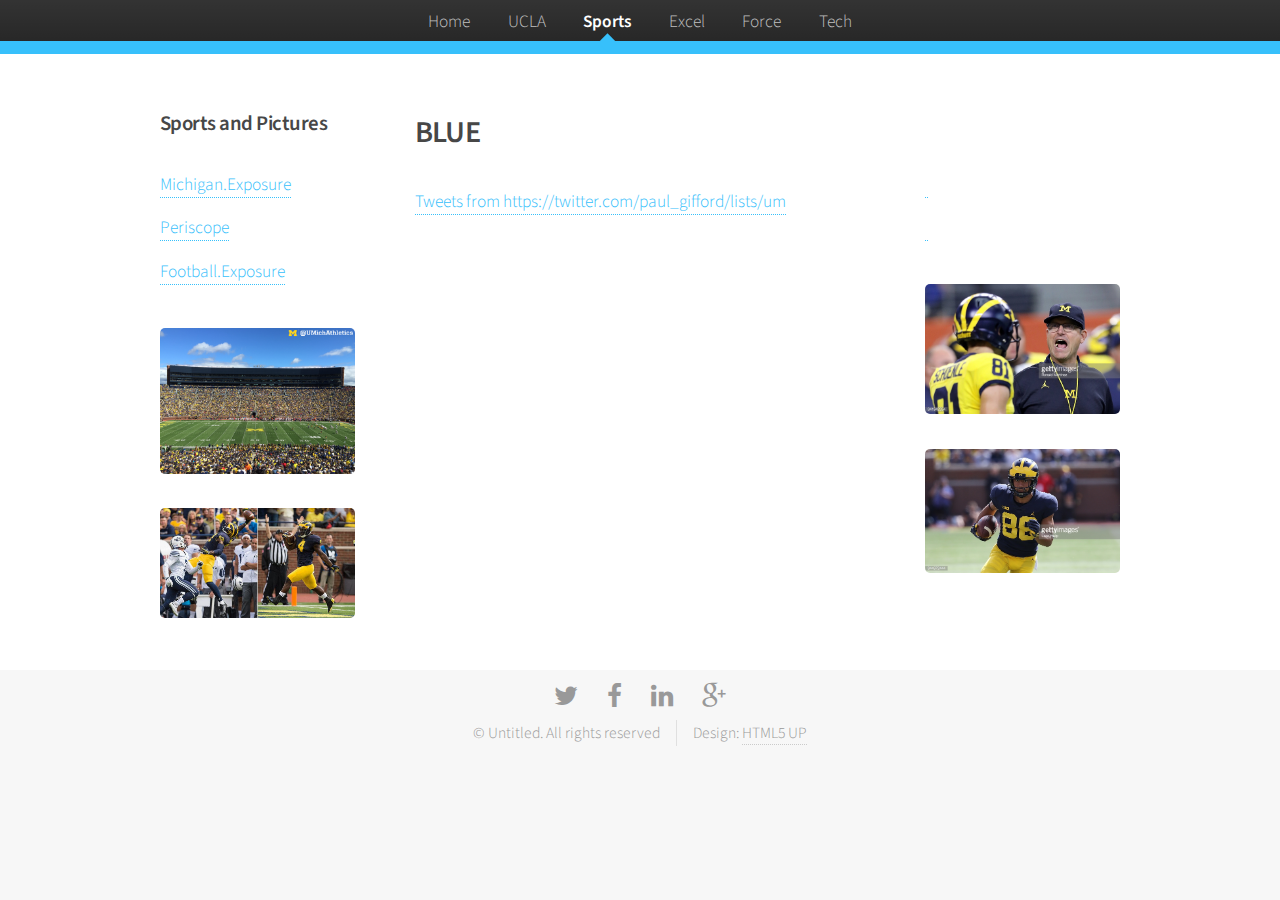
<file: mich.html>
<!DOCTYPE HTML>
<!--
	Arcana by HTML5 UP
	html5up.net | @n33co
	Free for personal and commercial use under the CCA 3.0 license (html5up.net/license)
-->
<html>
	<head>
		<title>PGifford: Michigan</title>
		<meta charset="utf-8" />
		<meta name="viewport" content="width=device-width, initial-scale=1" />
		<!--[if lte IE 8]><script src="assets/js/ie/html5shiv.js"></script><![endif]-->
		<link rel="stylesheet" href="assets/css/main.css" />
		<!--[if lte IE 8]><link rel="stylesheet" href="assets/css/ie8.css" /><![endif]-->
		<!--[if lte IE 9]><link rel="stylesheet" href="assets/css/ie9.css" /><![endif]-->
				<script>!function(d,s,id){var js,fjs=d.getElementsByTagName(s)[0],p=/^http:/.test(d.location)?'http':'https';if(!d.getElementById(id)){js=d.createElement(s);js.id=id;js.src=p+"://platform.twitter.com/widgets.js";fjs.parentNode.insertBefore(js,fjs);}}(document,"script","twitter-wjs");</script>
	</head>
	<body>
		<div id="page-wrapper">

			<!-- Header -->
				<div id="header">

						<!-- <h1><a href="index.html" id="logo">Arcana <em>by HTML5 UP</em></a></h1> -->
						<div  id="logo" style="height: 0; overflow: hidden">Paul Gifford</div>
					
					<!-- Nav -->
						<nav id="nav">
							<ul>
								<li><a href="index.html">Home</a></li>
								<li><a href="ucla.html">UCLA</a></li>
								<li class="current">
									<a href="#">Sports</a>
									<ul>
										<li><a href="Mich.html">Michigan</a></li>
										<li><a href="Purdue.html">Purdue</a></li>
										<li><a href="Cal.html">Cal</a></li>
									</ul>
								</li>
								<li><a href="excel.html">Excel</a></li>
								<li><a href="force.html">Force</a></li>
								
								<li>
									<a href="#">Tech</a>
									<ul>
										<li><a href="index_orig.html">Android</a></li>
										<li><a href="web.html">HTML</a></li>
										<li><a href="web.html">CSS</a></li>
										<li><a href="web.html">JS</a></li>
										<li>
											<a href="#">Originals</a>
											<ul>
												<li><a href="index_orig.html">Original Index</a></li>
												<li><a href="no-sidebar.html">Original NS</a></li>
												<li><a href="left-sidebar.html">Original LS</a></li>
												<li><a href="right-sidebar.html">Original RS</a></li>
												<li><a href="two-sidebar.html">Original 2S</a></li>
											</ul>
										</li>
										<li>
											<a href="#">Projects</a>
											<ul>
												<li><a href="r.html">R</a></li>
												<li><a href="project2.html">Random color</a></li>
												<li><a href="project.html">Project</a></li>
												<li><a href="project.html">Project</a></li>
											</ul>
										</li>
									</ul>
								</li>		
							</ul>
						</nav>

				</div>

			<!-- Main -->
				<section class="wrapper style1">
					<div class="container">
						<div class="row 200%">
							<div class="3u 12u(narrower)">
								<div id="sidebar1">

									<!-- Sidebar 1 -->
									
										<section>
											<h3>Sports and Pictures</h3>
											<ul class="links">
												<li><a href="http://umichathletics.exposure.co/">Michigan.Exposure</a></li>
												<li><a href="https://www.periscope.tv/UMichAthletics">Periscope</a></li>
												<li><a href="http://umichfootball.exposure.co/">Football.Exposure</a></li>
											</ul>
										</section>
											<span class="image featured"><img src="images/bighouse.png" alt="" /></span>
											<span class="image featured"><img src="images/mvbyu.jpg" alt="" /></span>
								</div>
							</div>
							<div class="6u 12u(narrower) important(narrower)">
								<div id="content">

									<!-- Content -->

										<article>
											<header>
												<h2>BLUE</h2>
											</header>
											<a class="twitter-timeline" href="https://twitter.com/paul_gifford/lists/um" data-widget-id="644380874612408320">Tweets from https://twitter.com/paul_gifford/lists/um</a>

										</article>

								</div>
							</div>
							<div class="3u 12u(narrower)">
								<div id="sidebar2">

									<!-- Sidebar 2 -->

										<section>
											<h3>&nbsp</h3>
											<ul class="links">
												<li><a href="#">&nbsp</a></li>
												<li><a href="#">&nbsp</a></li>
												
											</ul>
											<span class="image featured"><img class="inject" alt="" /></span>
											<span class="image featured"><img class="inject" alt="" /></span>
										</section>

										

								</div>
							</div>
						</div>
					</div>
				</section>

			<!-- Footer -->
				<div id="footer">
	

					<!-- Icons -->
						<ul class="icons">
							<li><a href="https://www.twitter.com/paul_gifford" class="icon fa-twitter"><span class="label">Twitter</span></a></li>
							<li><a href="https://www.facebook.com/theamazingpaulgifford" class="icon fa-facebook"><span class="label">Facebook</span></a></li>
						<!--	<li><a href="#" class="icon fa-github"><span class="label">GitHub</span></a></li> -->
							<li><a href="https://www.linkedin.com/in/paulegifford" class="icon fa-linkedin"><span class="label">LinkedIn</span></a></li>
							<li><a href="https://plus.google.com/+PaulGiffordMIT" class="icon fa-google-plus"><span class="label">Google+</span></a></li>
						</ul>

					<!-- Copyright -->
						<div class="copyright">
							<ul class="menu">
								<li>&copy; Untitled. All rights reserved</li><li>Design: <a href="http://html5up.net">HTML5 UP</a></li>
							</ul>
						</div>

				</div>

		</div>

		<!-- Scripts -->
			<script src="assets/js/jquery.min.js"></script>
			<script src="assets/js/jquery.dropotron.min.js"></script>
			<script src="assets/js/skel.min.js"></script>
			<script src="assets/js/util.js"></script>
			<!--[if lte IE 8]><script src="assets/js/ie/respond.min.js"></script><![endif]-->
			<script src="assets/js/main.js"></script>
									<script type="text/javascript">
			function randomNoRepeats(array) {
			  var copy = array.slice(0);
  			return function() {
    			if (copy.length < 1) { copy = array.slice(0); }
    			var index = Math.floor(Math.random() * copy.length);
    			var item = copy[index];
    			copy.splice(index, 1);
    			return item;
  };
}

var choose = randomNoRepeats([1,2,3,4,5,6,7,8,9,10])

var fill = document.getElementsByClassName('inject')
for (filler = 0; filler < fill.length; filler++){
fill[filler].src = "images/Michigan"+choose()+".jpg";
}

			</script>

	</body>
</html>
</file>
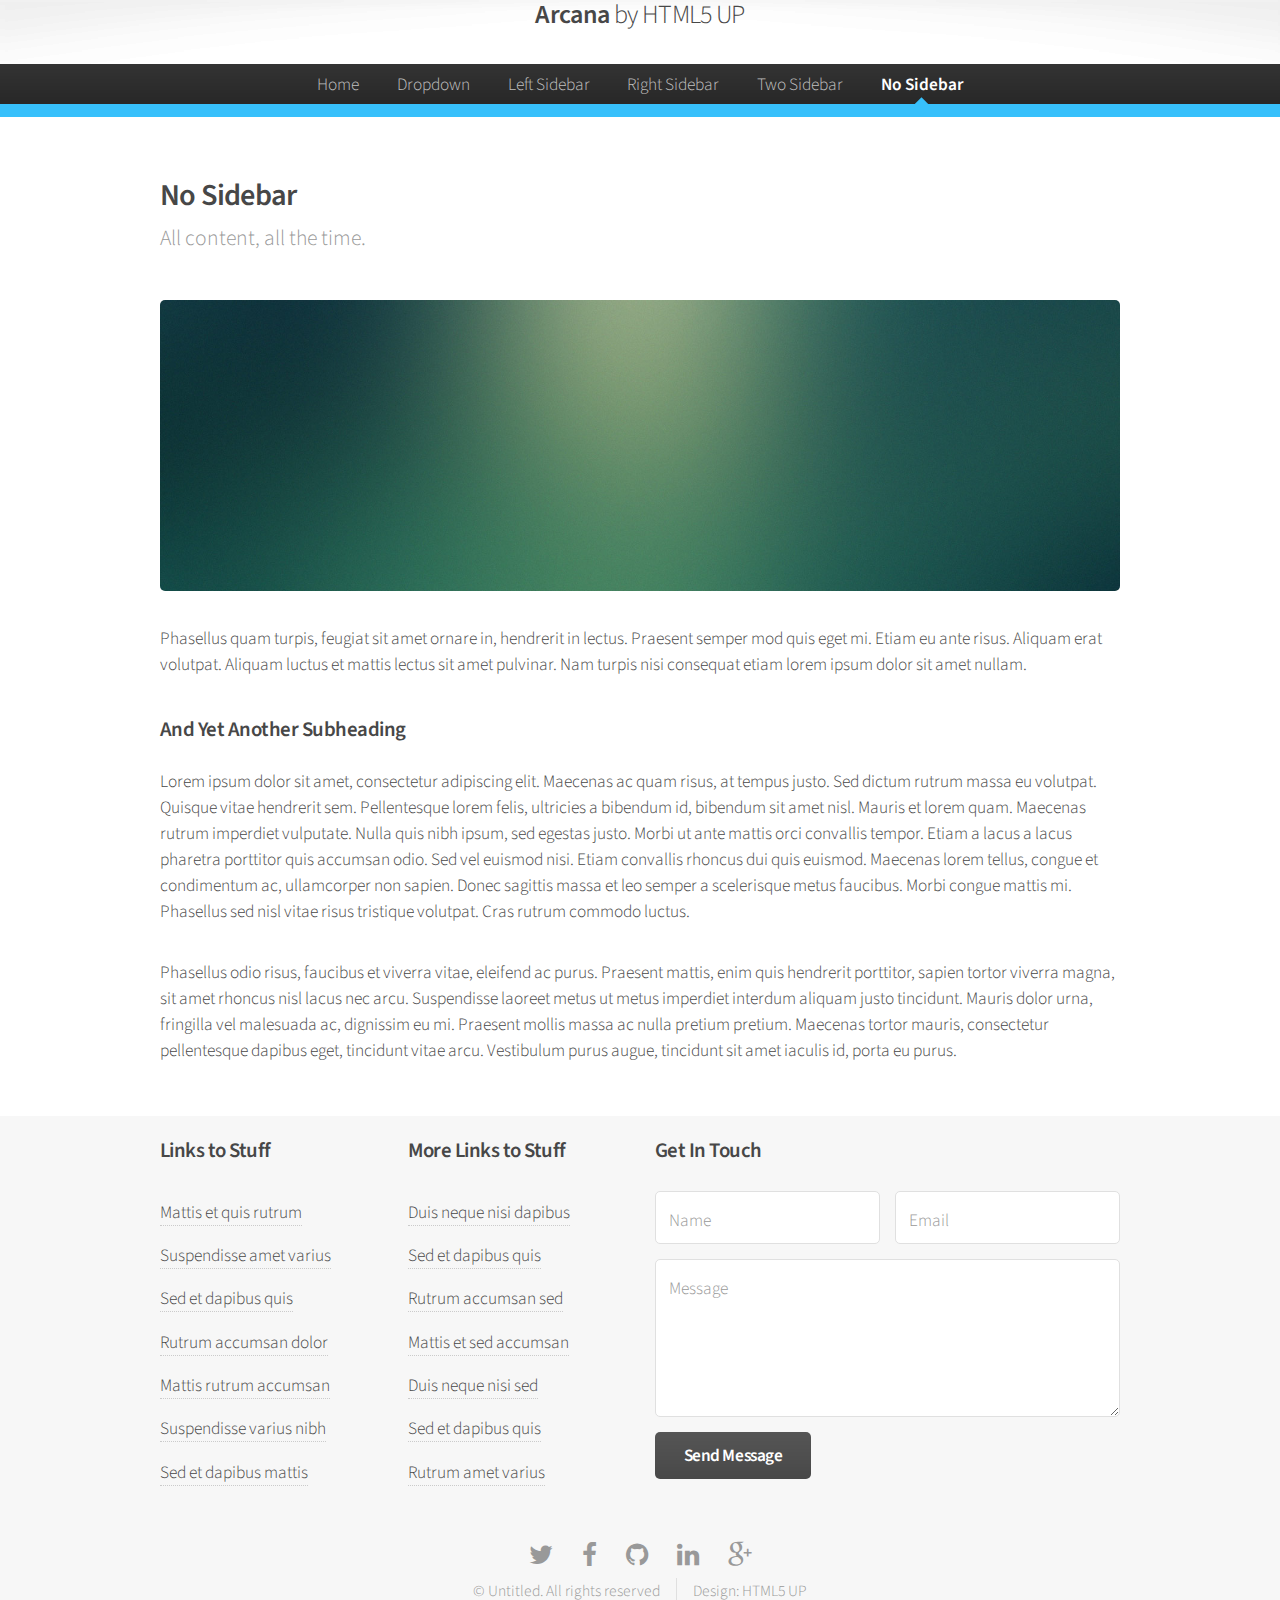
<file: no-sidebar.html>
<!DOCTYPE HTML>
<!--
	Arcana by HTML5 UP
	html5up.net | @n33co
	Free for personal and commercial use under the CCA 3.0 license (html5up.net/license)
-->
<html>
	<head>
		<title>No Sidebar - Arcana by HTML5 UP</title>
		<meta charset="utf-8" />
		<meta name="viewport" content="width=device-width, initial-scale=1" />
		<!--[if lte IE 8]><script src="assets/js/ie/html5shiv.js"></script><![endif]-->
		<link rel="stylesheet" href="assets/css/main.css" />
		<!--[if lte IE 8]><link rel="stylesheet" href="assets/css/ie8.css" /><![endif]-->
		<!--[if lte IE 9]><link rel="stylesheet" href="assets/css/ie9.css" /><![endif]-->
	</head>
	<body>
		<div id="page-wrapper">

			<!-- Header -->
				<div id="header">

					<!-- Logo -->
						<h1><a href="index.html" id="logo">Arcana <em>by HTML5 UP</em></a></h1>

					<!-- Nav -->
						<nav id="nav">
							<ul>
								<li><a href="index.html">Home</a></li>
								<li>
									<a href="#">Dropdown</a>
									<ul>
										<li><a href="#">Lorem dolor</a></li>
										<li><a href="#">Magna phasellus</a></li>
										<li><a href="#">Etiam sed tempus</a></li>
										<li>
											<a href="#">Submenu</a>
											<ul>
												<li><a href="#">Lorem dolor</a></li>
												<li><a href="#">Phasellus magna</a></li>
												<li><a href="#">Magna phasellus</a></li>
												<li><a href="#">Etiam nisl</a></li>
												<li><a href="#">Veroeros feugiat</a></li>
											</ul>
										</li>
										<li><a href="#">Veroeros feugiat</a></li>
									</ul>
								</li>
								<li><a href="left-sidebar.html">Left Sidebar</a></li>
								<li><a href="right-sidebar.html">Right Sidebar</a></li>
								<li><a href="two-sidebar.html">Two Sidebar</a></li>
								<li class="current"><a href="no-sidebar.html">No Sidebar</a></li>
							</ul>
						</nav>

				</div>

			<!-- Main -->
				<section class="wrapper style1">
					<div class="container">
						<div id="content">

							<!-- Content -->

								<article>
									<header>
										<h2>No Sidebar</h2>
										<p>All content, all the time.</p>
									</header>

									<span class="image featured"><img src="images/banner.jpg" alt="" /></span>

									<p>Phasellus quam turpis, feugiat sit amet ornare in, hendrerit in lectus.
									Praesent semper mod quis eget mi. Etiam eu ante risus. Aliquam erat volutpat.
									Aliquam luctus et mattis lectus sit amet pulvinar. Nam turpis nisi
									consequat etiam lorem ipsum dolor sit amet nullam.</p>

									<h3>And Yet Another Subheading</h3>
									<p>Lorem ipsum dolor sit amet, consectetur adipiscing elit. Maecenas ac quam risus, at tempus
									justo. Sed dictum rutrum massa eu volutpat. Quisque vitae hendrerit sem. Pellentesque lorem felis,
									ultricies a bibendum id, bibendum sit amet nisl. Mauris et lorem quam. Maecenas rutrum imperdiet
									vulputate. Nulla quis nibh ipsum, sed egestas justo. Morbi ut ante mattis orci convallis tempor.
									Etiam a lacus a lacus pharetra porttitor quis accumsan odio. Sed vel euismod nisi. Etiam convallis
									rhoncus dui quis euismod. Maecenas lorem tellus, congue et condimentum ac, ullamcorper non sapien.
									Donec sagittis massa et leo semper a scelerisque metus faucibus. Morbi congue mattis mi.
									Phasellus sed nisl vitae risus tristique volutpat. Cras rutrum commodo luctus.</p>

									<p>Phasellus odio risus, faucibus et viverra vitae, eleifend ac purus. Praesent mattis, enim
									quis hendrerit porttitor, sapien tortor viverra magna, sit amet rhoncus nisl lacus nec arcu.
									Suspendisse laoreet metus ut metus imperdiet interdum aliquam justo tincidunt. Mauris dolor urna,
									fringilla vel malesuada ac, dignissim eu mi. Praesent mollis massa ac nulla pretium pretium.
									Maecenas tortor mauris, consectetur pellentesque dapibus eget, tincidunt vitae arcu.
									Vestibulum purus augue, tincidunt sit amet iaculis id, porta eu purus.</p>
								</article>

						</div>
					</div>
				</section>

			<!-- Footer -->
				<div id="footer">
					<div class="container">
						<div class="row">
							<section class="3u 6u(narrower) 12u$(mobilep)">
								<h3>Links to Stuff</h3>
								<ul class="links">
									<li><a href="#">Mattis et quis rutrum</a></li>
									<li><a href="#">Suspendisse amet varius</a></li>
									<li><a href="#">Sed et dapibus quis</a></li>
									<li><a href="#">Rutrum accumsan dolor</a></li>
									<li><a href="#">Mattis rutrum accumsan</a></li>
									<li><a href="#">Suspendisse varius nibh</a></li>
									<li><a href="#">Sed et dapibus mattis</a></li>
								</ul>
							</section>
							<section class="3u 6u$(narrower) 12u$(mobilep)">
								<h3>More Links to Stuff</h3>
								<ul class="links">
									<li><a href="#">Duis neque nisi dapibus</a></li>
									<li><a href="#">Sed et dapibus quis</a></li>
									<li><a href="#">Rutrum accumsan sed</a></li>
									<li><a href="#">Mattis et sed accumsan</a></li>
									<li><a href="#">Duis neque nisi sed</a></li>
									<li><a href="#">Sed et dapibus quis</a></li>
									<li><a href="#">Rutrum amet varius</a></li>
								</ul>
							</section>
							<section class="6u 12u(narrower)">
								<h3>Get In Touch</h3>
								<form>
									<div class="row 50%">
										<div class="6u 12u(mobilep)">
											<input type="text" name="name" id="name" placeholder="Name" />
										</div>
										<div class="6u 12u(mobilep)">
											<input type="email" name="email" id="email" placeholder="Email" />
										</div>
									</div>
									<div class="row 50%">
										<div class="12u">
											<textarea name="message" id="message" placeholder="Message" rows="5"></textarea>
										</div>
									</div>
									<div class="row 50%">
										<div class="12u">
											<ul class="actions">
												<li><input type="submit" class="button alt" value="Send Message" /></li>
											</ul>
										</div>
									</div>
								</form>
							</section>
						</div>
					</div>

					<!-- Icons -->
						<ul class="icons">
							<li><a href="#" class="icon fa-twitter"><span class="label">Twitter</span></a></li>
							<li><a href="#" class="icon fa-facebook"><span class="label">Facebook</span></a></li>
							<li><a href="#" class="icon fa-github"><span class="label">GitHub</span></a></li>
							<li><a href="#" class="icon fa-linkedin"><span class="label">LinkedIn</span></a></li>
							<li><a href="#" class="icon fa-google-plus"><span class="label">Google+</span></a></li>
						</ul>

					<!-- Copyright -->
						<div class="copyright">
							<ul class="menu">
								<li>&copy; Untitled. All rights reserved</li><li>Design: <a href="http://html5up.net">HTML5 UP</a></li>
							</ul>
						</div>

				</div>

		</div>

		<!-- Scripts -->
			<script src="assets/js/jquery.min.js"></script>
			<script src="assets/js/jquery.dropotron.min.js"></script>
			<script src="assets/js/skel.min.js"></script>
			<script src="assets/js/util.js"></script>
			<!--[if lte IE 8]><script src="assets/js/ie/respond.min.js"></script><![endif]-->
			<script src="assets/js/main.js"></script>

	</body>
</html>
</file>
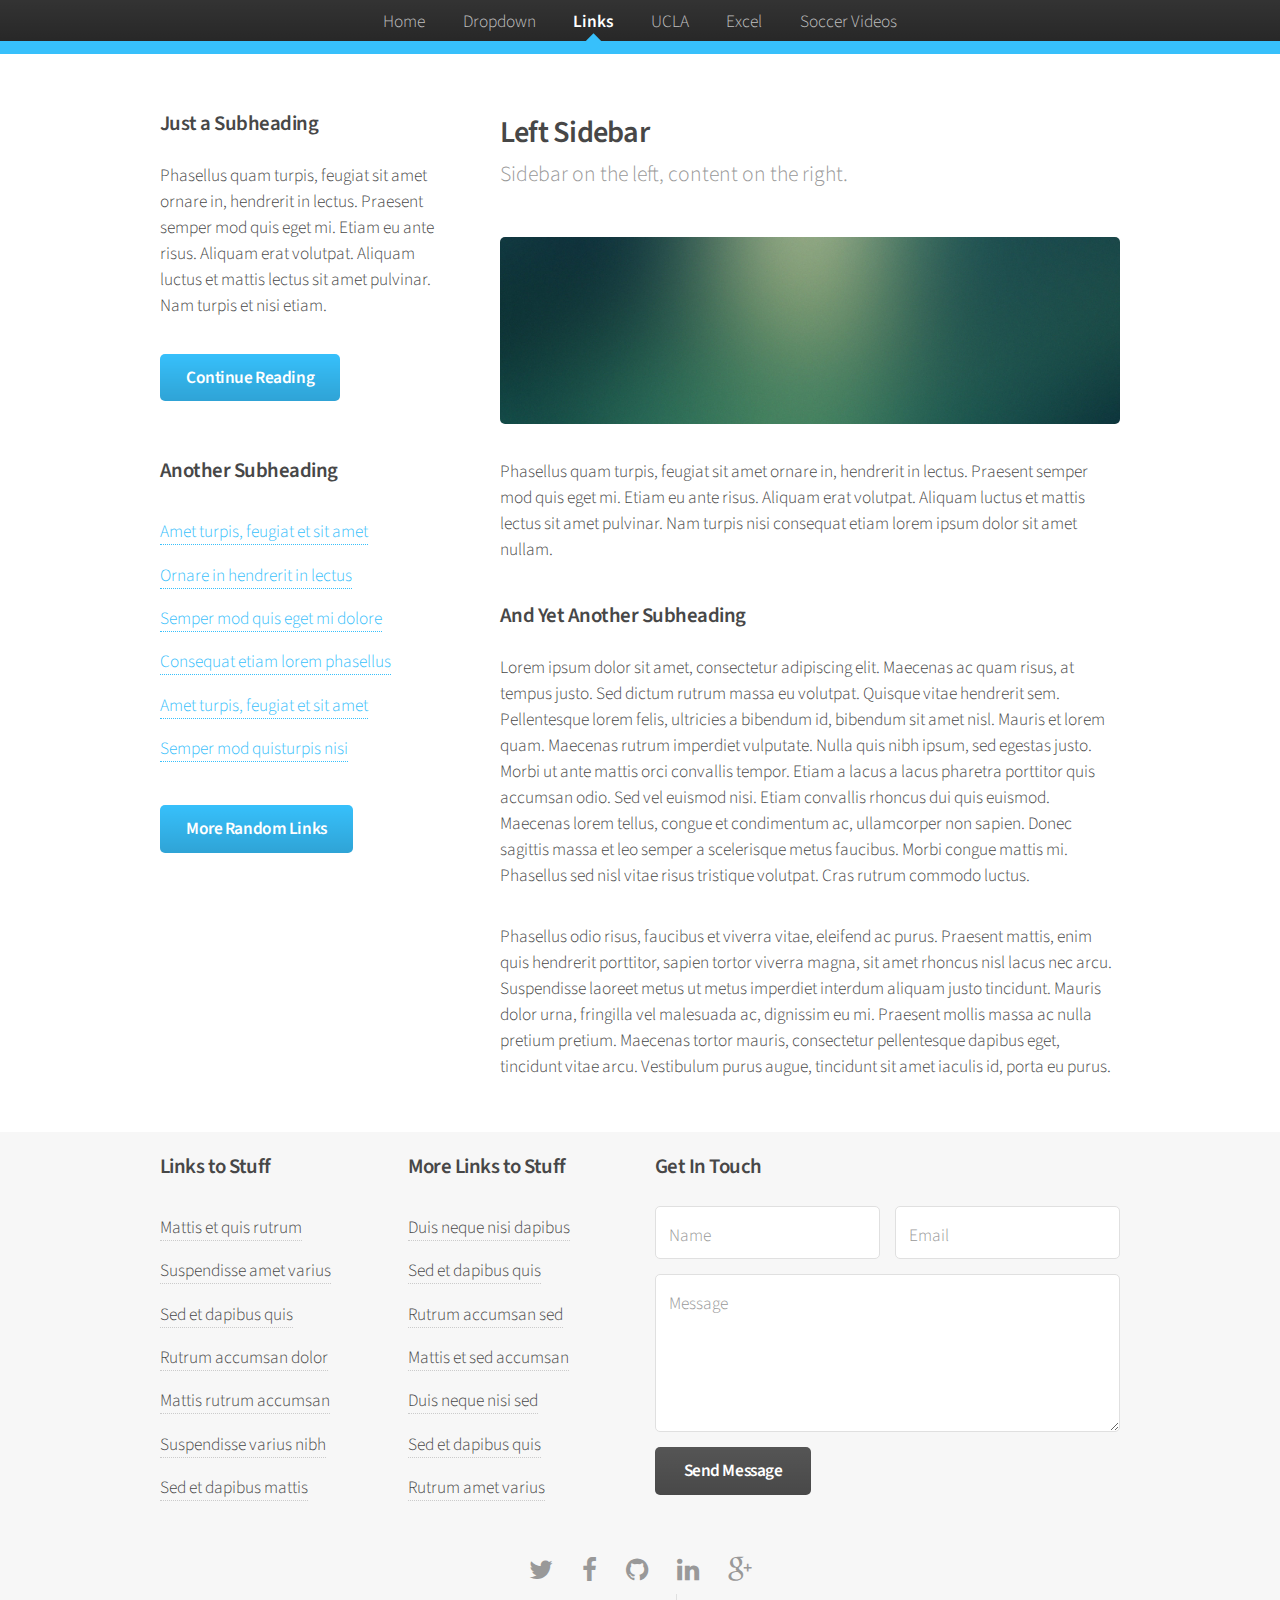
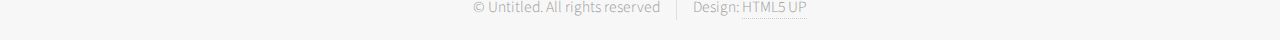
<file: pleft-sidebar.html>
<!DOCTYPE HTML>
<!--
	Arcana by HTML5 UP
	html5up.net | @n33co
	Free for personal and commercial use under the CCA 3.0 license (html5up.net/license)
-->
<html>
	<head>
		<title>PGifford</title>
		<meta charset="utf-8" />
		<meta name="viewport" content="width=device-width, initial-scale=1" />
		<!--[if lte IE 8]><script src="assets/js/ie/html5shiv.js"></script><![endif]-->
		<link rel="stylesheet" href="assets/css/main.css" />
		<!--[if lte IE 8]><link rel="stylesheet" href="assets/css/ie8.css" /><![endif]-->
		<!--[if lte IE 9]><link rel="stylesheet" href="assets/css/ie9.css" /><![endif]-->
	</head>
	<body>
		<div id="page-wrapper">

			<!-- Header -->
				<div id="header">

						<!-- <h1><a href="index.html" id="logo">Arcana <em>by HTML5 UP</em></a></h1> -->
						<div  id="logo" style="height: 0; overflow: hidden">Paul Gifford</div>
					
					<!-- Nav -->
						<nav id="nav">
							<ul>
								<li><a href="index.html">Home</a></li>
								<li>
									<a href="#">Dropdown</a>
									<ul>
										<li><a href="#">Main</a></li>
										<li><a href="#">Return</a></li>
										<li><a href="#">Top</a></li>
										<li>
											<a href="#">Submenu</a>
											<ul>
												<li><a href="#">Remain</a></li>
												<li><a href="#">Recirculate</a></li>
												<li><a href="#">Stagnate</a></li>
												<li><a href="#">Don't Go</a></li>
												<li><a href="no-sidebar.html">Original NS</a></li>
											</ul>
										</li>
										<li><a href="index_orig.html">Original</a></li>
									</ul>
								</li>
								<li class="current"><a href="pleft-sidebar.html">Links</a></li>
								<li><a href="pright-sidebar.html">UCLA</a></li>
								<li><a href="ptwo-sidebar.html">Excel</a></li>
								<li><a href="pno-sidebar.html">Soccer Videos</a></li>
							</ul>
						</nav>

				</div>

			<!-- Main -->
				<section class="wrapper style1">
					<div class="container">
						<div class="row 200%">
							<div class="4u 12u(narrower)">
								<div id="sidebar">

									<!-- Sidebar -->

										<section>
											<h3>Just a Subheading</h3>
											<p>Phasellus quam turpis, feugiat sit amet ornare in, hendrerit in lectus.
											Praesent semper mod quis eget mi. Etiam eu ante risus. Aliquam erat volutpat.
											Aliquam luctus et mattis lectus sit amet pulvinar. Nam turpis et nisi etiam.</p>
											<footer>
												<a href="#" class="button">Continue Reading</a>
											</footer>
										</section>

										<section>
											<h3>Another Subheading</h3>
											<ul class="links">
												<li><a href="#">Amet turpis, feugiat et sit amet</a></li>
												<li><a href="#">Ornare in hendrerit in lectus</a></li>
												<li><a href="#">Semper mod quis eget mi dolore</a></li>
												<li><a href="#">Consequat etiam lorem phasellus</a></li>
												<li><a href="#">Amet turpis, feugiat et sit amet</a></li>
												<li><a href="#">Semper mod quisturpis nisi</a></li>
											</ul>
											<footer>
												<a href="#" class="button">More Random Links</a>
											</footer>
										</section>

								</div>
							</div>
							<div class="8u  12u(narrower) important(narrower)">
								<div id="content">

									<!-- Content -->

										<article>
											<header>
												<h2>Left Sidebar</h2>
												<p>Sidebar on the left, content on the right.</p>
											</header>

											<span class="image featured"><img src="images/banner.jpg" alt="" /></span>

											<p>Phasellus quam turpis, feugiat sit amet ornare in, hendrerit in lectus.
											Praesent semper mod quis eget mi. Etiam eu ante risus. Aliquam erat volutpat.
											Aliquam luctus et mattis lectus sit amet pulvinar. Nam turpis nisi
											consequat etiam lorem ipsum dolor sit amet nullam.</p>

											<h3>And Yet Another Subheading</h3>
											<p>Lorem ipsum dolor sit amet, consectetur adipiscing elit. Maecenas ac quam risus, at tempus
											justo. Sed dictum rutrum massa eu volutpat. Quisque vitae hendrerit sem. Pellentesque lorem felis,
											ultricies a bibendum id, bibendum sit amet nisl. Mauris et lorem quam. Maecenas rutrum imperdiet
											vulputate. Nulla quis nibh ipsum, sed egestas justo. Morbi ut ante mattis orci convallis tempor.
											Etiam a lacus a lacus pharetra porttitor quis accumsan odio. Sed vel euismod nisi. Etiam convallis
											rhoncus dui quis euismod. Maecenas lorem tellus, congue et condimentum ac, ullamcorper non sapien.
											Donec sagittis massa et leo semper a scelerisque metus faucibus. Morbi congue mattis mi.
											Phasellus sed nisl vitae risus tristique volutpat. Cras rutrum commodo luctus.</p>

											<p>Phasellus odio risus, faucibus et viverra vitae, eleifend ac purus. Praesent mattis, enim
											quis hendrerit porttitor, sapien tortor viverra magna, sit amet rhoncus nisl lacus nec arcu.
											Suspendisse laoreet metus ut metus imperdiet interdum aliquam justo tincidunt. Mauris dolor urna,
											fringilla vel malesuada ac, dignissim eu mi. Praesent mollis massa ac nulla pretium pretium.
											Maecenas tortor mauris, consectetur pellentesque dapibus eget, tincidunt vitae arcu.
											Vestibulum purus augue, tincidunt sit amet iaculis id, porta eu purus.</p>
										</article>

								</div>
							</div>
						</div>
					</div>
				</section>

			<!-- Footer -->
				<div id="footer">
					<div class="container">
						<div class="row">
							<section class="3u 6u(narrower) 12u$(mobilep)">
								<h3>Links to Stuff</h3>
								<ul class="links">
									<li><a href="#">Mattis et quis rutrum</a></li>
									<li><a href="#">Suspendisse amet varius</a></li>
									<li><a href="#">Sed et dapibus quis</a></li>
									<li><a href="#">Rutrum accumsan dolor</a></li>
									<li><a href="#">Mattis rutrum accumsan</a></li>
									<li><a href="#">Suspendisse varius nibh</a></li>
									<li><a href="#">Sed et dapibus mattis</a></li>
								</ul>
							</section>
							<section class="3u 6u$(narrower) 12u$(mobilep)">
								<h3>More Links to Stuff</h3>
								<ul class="links">
									<li><a href="#">Duis neque nisi dapibus</a></li>
									<li><a href="#">Sed et dapibus quis</a></li>
									<li><a href="#">Rutrum accumsan sed</a></li>
									<li><a href="#">Mattis et sed accumsan</a></li>
									<li><a href="#">Duis neque nisi sed</a></li>
									<li><a href="#">Sed et dapibus quis</a></li>
									<li><a href="#">Rutrum amet varius</a></li>
								</ul>
							</section>
							<section class="6u 12u(narrower)">
								<h3>Get In Touch</h3>
								<form>
									<div class="row 50%">
										<div class="6u 12u(mobilep)">
											<input type="text" name="name" id="name" placeholder="Name" />
										</div>
										<div class="6u 12u(mobilep)">
											<input type="email" name="email" id="email" placeholder="Email" />
										</div>
									</div>
									<div class="row 50%">
										<div class="12u">
											<textarea name="message" id="message" placeholder="Message" rows="5"></textarea>
										</div>
									</div>
									<div class="row 50%">
										<div class="12u">
											<ul class="actions">
												<li><input type="submit" class="button alt" value="Send Message" /></li>
											</ul>
										</div>
									</div>
								</form>
							</section>
						</div>
					</div>

					<!-- Icons -->
						<ul class="icons">
							<li><a href="#" class="icon fa-twitter"><span class="label">Twitter</span></a></li>
							<li><a href="#" class="icon fa-facebook"><span class="label">Facebook</span></a></li>
							<li><a href="#" class="icon fa-github"><span class="label">GitHub</span></a></li>
							<li><a href="#" class="icon fa-linkedin"><span class="label">LinkedIn</span></a></li>
							<li><a href="#" class="icon fa-google-plus"><span class="label">Google+</span></a></li>
						</ul>

					<!-- Copyright -->
						<div class="copyright">
							<ul class="menu">
								<li>&copy; Untitled. All rights reserved</li><li>Design: <a href="http://html5up.net">HTML5 UP</a></li>
							</ul>
						</div>

				</div>

		</div>

		<!-- Scripts -->
			<script src="assets/js/jquery.min.js"></script>
			<script src="assets/js/jquery.dropotron.min.js"></script>
			<script src="assets/js/skel.min.js"></script>
			<script src="assets/js/util.js"></script>
			<!--[if lte IE 8]><script src="assets/js/ie/respond.min.js"></script><![endif]-->
			<script src="assets/js/main.js"></script>

	</body>
</html>
</file>
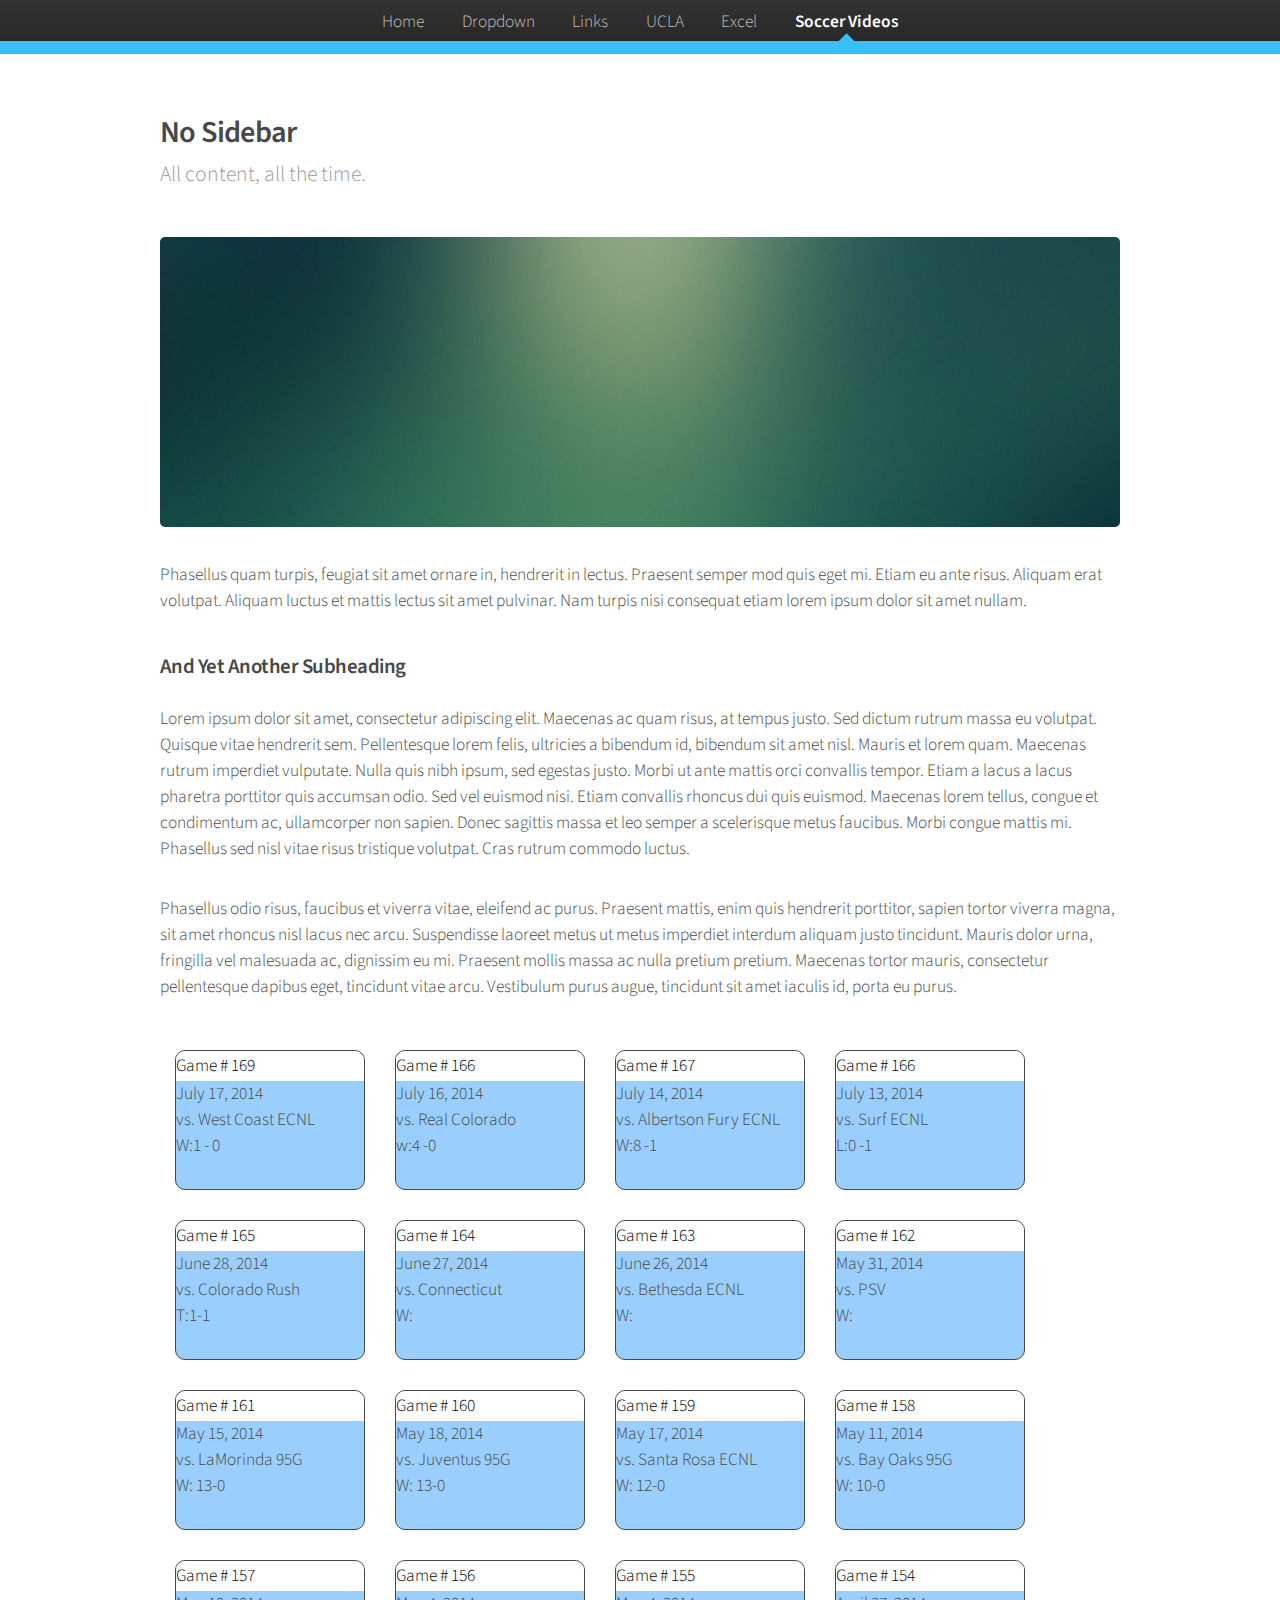
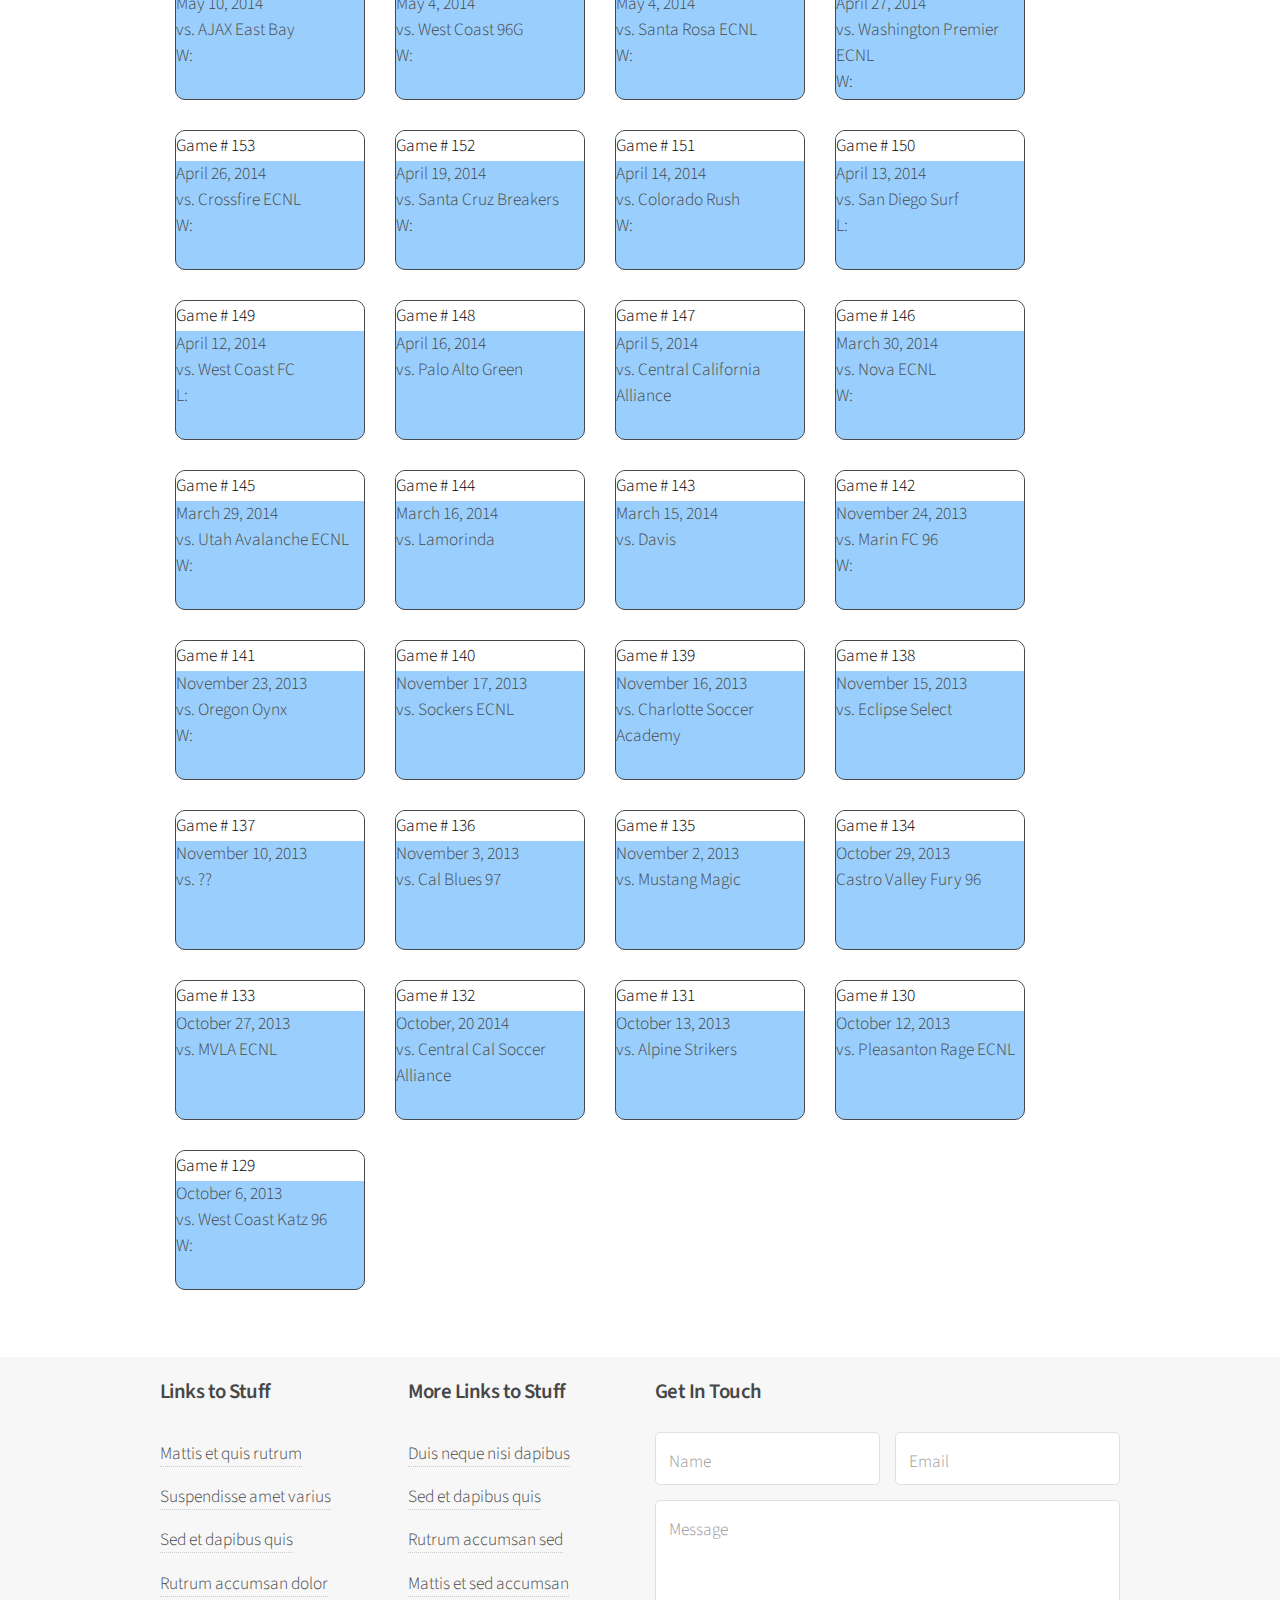
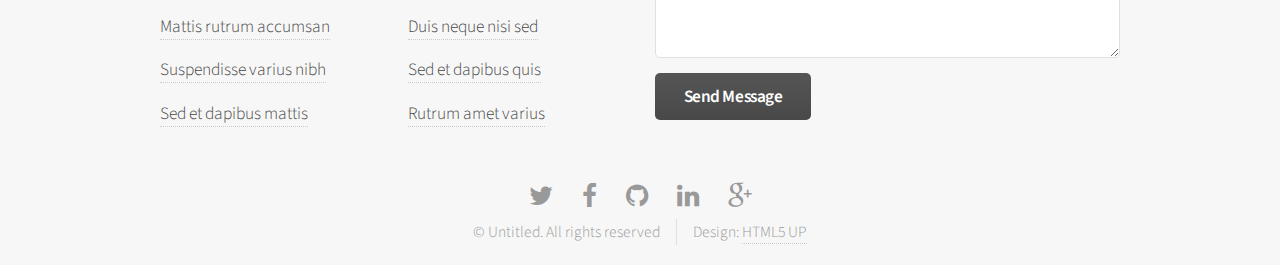
<file: pno-sidebar.html>
<!DOCTYPE HTML>
<!--
	Arcana by HTML5 UP
	html5up.net | @n33co
	Free for personal and commercial use under the CCA 3.0 license (html5up.net/license)
-->
<html>
	<head>
		<title>PGifford</title>
		<meta charset="utf-8" />
		<meta name="viewport" content="width=device-width, initial-scale=1" />
		<!--[if lte IE 8]><script src="assets/js/ie/html5shiv.js"></script><![endif]-->
		<link rel="stylesheet" href="assets/css/main.css" />
		<!--[if lte IE 8]><link rel="stylesheet" href="assets/css/ie8.css" /><![endif]-->
		<!--[if lte IE 9]><link rel="stylesheet" href="assets/css/ie9.css" /><![endif]-->
	</head>
	<body>
		<div id="page-wrapper">

			<!-- Header -->
				<div id="header">

						<!-- <h1><a href="index.html" id="logo">Arcana <em>by HTML5 UP</em></a></h1> -->
						<div  id="logo" style="height: 0; overflow: hidden">Paul Gifford</div>
					
					<!-- Nav -->
						<nav id="nav">
							<ul>
								<li><a href="index.html">Home</a></li>
								<li>
									<a href="#">Dropdown</a>
									<ul>
										<li><a href="#">Main</a></li>
										<li><a href="#">Return</a></li>
										<li><a href="#">Top</a></li>
										<li>
											<a href="#">Submenu</a>
											<ul>
												<li><a href="#">Remain</a></li>
												<li><a href="#">Recirculate</a></li>
												<li><a href="#">Stagnate</a></li>
												<li><a href="#">Don't Go</a></li>
												<li><a href="no-sidebar.html">Original NS</a></li>
											</ul>
										</li>
										<li><a href="index_orig.html">Original</a></li>
									</ul>
								</li>
								<li><a href="pleft-sidebar.html">Links</a></li>
								<li><a href="pright-sidebar.html">UCLA</a></li>
								<li><a href="ptwo-sidebar.html">Excel</a></li>
								<li class="current"><a href="pno-sidebar.html">Soccer Videos</a></li>
							</ul>
						</nav>

				</div>

			<!-- Main -->
				<section class="wrapper style1">
					<div class="container">
						<div id="content">

							<!-- Content -->

								<article>
									<header>
										<h2>No Sidebar</h2>
										<p>All content, all the time.</p>
									</header>

									<span class="image featured"><img src="images/banner.jpg" alt="" /></span>

									<p>Phasellus quam turpis, feugiat sit amet ornare in, hendrerit in lectus.
									Praesent semper mod quis eget mi. Etiam eu ante risus. Aliquam erat volutpat.
									Aliquam luctus et mattis lectus sit amet pulvinar. Nam turpis nisi
									consequat etiam lorem ipsum dolor sit amet nullam.</p>

									<h3>And Yet Another Subheading</h3>
									<p>Lorem ipsum dolor sit amet, consectetur adipiscing elit. Maecenas ac quam risus, at tempus
									justo. Sed dictum rutrum massa eu volutpat. Quisque vitae hendrerit sem. Pellentesque lorem felis,
									ultricies a bibendum id, bibendum sit amet nisl. Mauris et lorem quam. Maecenas rutrum imperdiet
									vulputate. Nulla quis nibh ipsum, sed egestas justo. Morbi ut ante mattis orci convallis tempor.
									Etiam a lacus a lacus pharetra porttitor quis accumsan odio. Sed vel euismod nisi. Etiam convallis
									rhoncus dui quis euismod. Maecenas lorem tellus, congue et condimentum ac, ullamcorper non sapien.
									Donec sagittis massa et leo semper a scelerisque metus faucibus. Morbi congue mattis mi.
									Phasellus sed nisl vitae risus tristique volutpat. Cras rutrum commodo luctus.</p>

									<p>Phasellus odio risus, faucibus et viverra vitae, eleifend ac purus. Praesent mattis, enim
									quis hendrerit porttitor, sapien tortor viverra magna, sit amet rhoncus nisl lacus nec arcu.
									Suspendisse laoreet metus ut metus imperdiet interdum aliquam justo tincidunt. Mauris dolor urna,
									fringilla vel malesuada ac, dignissim eu mi. Praesent mollis massa ac nulla pretium pretium.
									Maecenas tortor mauris, consectetur pellentesque dapibus eget, tincidunt vitae arcu.
									Vestibulum purus augue, tincidunt sit amet iaculis id, porta eu purus.</p>
								</article>
								<ul class="grid effect-2 gv clearfix" id="gold">
											<li>
												<div class="box">
													<span class="topcap">
														Game # 169
													</span>
													July 17, 2014 <br />
													vs. West Coast ECNL<br />
													W:1 - 0										
													<span class="caption simple-caption">
														<a href="https://vimeo.com/97010551">Watch</a>
													</span>
												</div>
											</li>
											<li>
												<div class="box">
													<span class="topcap">
														Game # 166
													</span>
													July 16, 2014 <br />
													vs. Real Colorado<br />
													w:4 -0										
													<span class="caption simple-caption">
														<a href="https://vimeo.com/100957098">Watch</a>
													</span>
												</div>
											</li>
											<li>
												<div class="box">
													<span class="topcap">
														Game # 167
													</span>
													July 14, 2014 <br />
													vs. Albertson Fury ECNL<br />
													W:8 -1										
													<span class="caption simple-caption">
														<a href="https://vimeo.com/100746798">Watch</a>
													</span>
												</div>
											</li>
											<li>
												<div class="box">
													<span class="topcap">
														Game # 166
													</span>
													July 13, 2014 <br />
													vs. Surf ECNL<br />
													L:0 -1										
													<span class="caption simple-caption">
														<a href="https://vimeo.com/100670293">Watch</a>
													</span>
												</div>
											</li>
											<li>
												<div class="box">
													<span class="topcap">
														Game # 165
													</span>
													June 28, 2014 <br />
													vs. Colorado Rush<br />
													T:1-1										
													<span class="caption simple-caption">
														<a href="https://www.youtube.com/watch?v=G_P3iRH5hd0">Watch</a>
													</span>
												</div>
											</li>
											<li>
												<div class="box">
													<span class="topcap">
														Game # 164
													</span>
													June 27, 2014 <br />
													vs. Connecticut<br />
													W:										
													<span class="caption simple-caption">
														<a href="https://vimeo.com/99400963">Watch</a>
													</span>
												</div>
											</li>
											<li>
												<div class="box">
													<span class="topcap">
														Game # 163
													</span>
													June 26, 2014 <br />
													vs. Bethesda ECNL<br />
													W:										
													<span class="caption simple-caption">
														<a href="https://vimeo.com/99284966">Watch</a>
													</span>
												</div>
											</li>
											<li>
												<div class="box">
													<span class="topcap">
														Game # 162
													</span>
													May 31, 2014 <br />
													vs. PSV<br />
													W:										
													<span class="caption simple-caption">
														<a href="https://vimeo.com/97010551">Watch</a>
													</span>
												</div>
											</li>
											<li>
												<div class="box">
													<span class="topcap">
														Game # 161
													</span>
													May 15, 2014 <br />
													vs. LaMorinda 95G<br />
													W: 13-0										
													<span class="caption simple-caption">
														<a href="https://vimeo.com/96719873">Watch</a>
													</span>
												</div>
											</li>
											<li>	
												<div class="box">
													<span class="topcap">
														Game # 160
													</span>
													May 18, 2014 <br />
													vs. Juventus 95G<br />
													W: 13-0										
													<span class="caption simple-caption">
														<a href="https://vimeo.com/95945067">Watch</a>
													</span>
												</div>
											</li>
											<li>
												<div class="box">
													<span class="topcap">
														Game # 159
													</span>
													May 17, 2014 <br />
													vs. Santa Rosa ECNL <br />
													W: 12-0										
													<span class="caption simple-caption">
														<a href="https://vimeo.com/95716162">Watch</a>
													</span>
												</div>
											</li>
											<li>
												<div class="box">
													<span class="topcap">
														Game # 158
													</span>
													May 11, 2014 <br />
													vs. Bay Oaks 95G <br />
													W: 10-0										
													<span class="caption simple-caption">
														<a href="https://vimeo.com/94800905">Watch</a>
													</span>
												</div>
											</li>
											<li>
												<div class="box">
													<span class="topcap">
														Game # 157
													</span>
													May 10, 2014 <br />
													vs. AJAX East Bay <br />
													W: 
													<span class="caption simple-caption">
														<a href="https://vimeo.com/95025513">Watch</a>
													</span>
												</div>
											</li>
											<li>
												<div class="box">
													<span class="topcap">
														Game # 156
													</span>
													May 4, 2014 <br />
													vs. West Coast 96G <br />
													W: 
													<span class="caption simple-caption">
														<a href="https://vimeo.com/93949489">Watch</a>
													</span>
												</div>
											</li>
											<li>
												<div class="box">
													<span class="topcap">
														Game # 155
													</span>
													May 4, 2014 <br />
													vs. Santa Rosa ECNL <br />
													W:
													<span class="caption simple-caption">
														<a href="https://vimeo.com/93910014">Watch</a>
													</span>
												</div>
											</li>
											<li>
												<div class="box">
													<span class="topcap">
														Game # 154
													</span>
													April 27, 2014 <br />
													vs. Washington Premier ECNL <br />
													W:
													<span class="caption simple-caption">
														<a href="https://vimeo.com/93102593">Watch</a>
													</span>
												</div>
											</li>
											<li>
												<div class="box">
													<span class="topcap">
														Game # 153
													</span>
													April 26, 2014 <br />
													vs. Crossfire ECNL <br />
													W:
													<span class="caption simple-caption">
														<a href="http://www.intel.com">Watch</a>
													</span>
												</div>
											</li>
											<li>
												<div class="box">
													<span class="topcap">
														Game # 152
													</span>
													April 19, 2014 <br />
													vs. Santa Cruz Breakers <br />
													W:
													<span class="caption simple-caption">
														<a href="https://vimeo.com/92456319">Watch</a>
													</span>
												</div>
											</li>
											<li>
												<div class="box">
													<span class="topcap">
														Game # 151
													</span>	
														April 14, 2014 <br />
													vs. Colorado Rush <br />
													W:
													
													<span class="caption simple-caption">
														<a href="https://vimeo.com/92107573">Watch</a>
													</span>
												</div>
											</li>
											<li>
												<div class="box">
													<span class="topcap">
														Game # 150
													</span>	
														April 13, 2014 <br />
													vs. San Diego Surf<br />
													L:
													
													<span class="caption simple-caption">
														<a href="https://vimeo.com/92023851">Watch</a>
													</span>
												</div>
											</li>
											<li>
												<div class="box">
													<span class="topcap">
														Game # 149
													</span>
														April 12, 2014 <br />
													vs. West Coast FC<br />
													L:
													<span class="caption simple-caption">
														<a href="https://vimeo.com/91829888">Watch</a>
													</span>
												</div>
											</li>
											<li>
												<div class="box">
													<span class="topcap">
														Game # 148
													</span>	
														April 16, 2014 <br />
													vs. Palo Alto Green<br />
													<span class="caption simple-caption">
														<a href="https://vimeo.com/91442917">Watch</a>
													</span>
												</div>
											</li>
											<li>
												<div class="box">
													<span class="topcap">
														Game # 147
													</span>	
														April 5, 2014 <br />
													vs. Central California Alliance
													<span class="caption simple-caption">
														<a href="https://vimeo.com/91403662">Watch</a>
													</span>
												</div>
											</li>
											<li>
												<div class="box">
													<span class="topcap">
														Game # 146
													</span>	
														March 30, 2014 <br />
													vs. Nova ECNL<br />
													W:
													<span class="caption simple-caption">
														<a href="https://vimeo.com/90587918">Watch</a>
													</span>
												</div>
											</li>
											<li>
												<div class="box">
													<span class="topcap">
														Game # 145
													</span>	
														March 29, 2014 <br />
													vs. Utah Avalanche ECNL<br />
													W:
													<span class="caption simple-caption">
														<a href="https://vimeo.com/90547091">Watch</a>
													</span>
												</div>
											</li>
											<li>
												<div class="box">
													<span class="topcap">
														Game # 144
													</span>	
														March 16, 2014 <br />
													vs. Lamorinda<br />
													
													<span class="caption simple-caption">
														<a href="https://vimeo.com/89250877">Watch</a>
													</span>
												</div>
											</li>
											<li>
												<div class="box">
													<span class="topcap">
														Game # 143
													</span>	
														March 15, 2014 <br />
													vs. Davis
													
													<span class="caption simple-caption">
														<a href="https://vimeo.com/89209215">Watch</a>
													</span>
												</div>
											</li>
											<li>
												<div class="box">
													<span class="topcap">
														Game # 142
													</span>	
														November 24, 2013 <br />
													vs. Marin FC 96<br />
													W:
													<span class="caption simple-caption">
														<a href="https://vimeo.com/81582369">Watch</a>
													</span>
												</div>
											</li>
											<li>
												<div class="box">
													<span class="topcap">
														Game # 141
													</span>	
														November 23, 2013 <br />
													vs. Oregon Oynx<br />
													W:
													<span class="caption simple-caption">
														<a href="https://vimeo.com/91442917">Watch</a>
													</span>
												</div>
											</li>
											<li>
												<div class="box">
													<span class="topcap">
														Game # 140
													</span>	
														November 17, 2013 <br />
													vs. Sockers ECNL<br />
													
													<span class="caption simple-caption">
														<a href="https://vimeo.com/80450387">Watch</a>
													</span>
												</div>
											</li>
											<li>
												<div class="box">
													<span class="topcap">
														Game # 139
													</span>	
														November 16, 2013 <br />
													vs. Charlotte Soccer Academy<br />
													
													<span class="caption simple-caption">
														<a href="https://vimeo.com/79868427">Watch</a>
													</span>
												</div>
											</li><li>
												<div class="box">
													<span class="topcap">
														Game # 138
													</span>	
														November 15, 2013 <br />
													vs. Eclipse Select<br />
													
													<span class="caption simple-caption">
														<a href="https://vimeo.com/79859069">Watch</a>
													</span>
												</div>
											</li><li>
												<div class="box">
													<span class="topcap">
														Game # 137
													</span>	
														November 10, 2013 <br />
													vs. ??
													
													<span class="caption simple-caption">
														<a href="https://vimeo.com/79444270">Watch</a>
													</span>
												</div>
											</li><li>
												<div class="box">
													<span class="topcap">
														Game # 136
													</span>	
														November 3, 2013 <br />
													vs. Cal Blues 97<br />
													
													<span class="caption simple-caption">
														<a href="https://vimeo.com/78923778">Watch</a>
													</span>
												</div>
											</li><li>
												<div class="box">
													<span class="topcap">
														Game # 135
													</span>	
														November 2, 2013 <br />
													vs. Mustang Magic<br />
													
													<span class="caption simple-caption">
														<a href="https://vimeo.com/78471196">Watch</a>
													</span>
												</div>
												<li>
												<div class="box">
													<span class="topcap">
														Game # 134
													</span>
													October  29, 2013 <br />
													Castro Valley Fury 96<br />
																							
													<span class="caption simple-caption">
														<a href="https://vimeo.com/78182635">Watch</a>
													</span>
												</div>
											</li>
											<li>
												<div class="box">
													<span class="topcap">
														Game # 133
													</span>
													October 27, 2013 <br />
													vs. MVLA ECNL <br />
																						
													<span class="caption simple-caption">
														<a href="https://vimeo.com/77939051">Watch</a>
													</span>
												</div>
											</li>
											<li>
												<div class="box">
													<span class="topcap">
														Game # 132
													</span>
													October, 20 2014 <br />
													vs. Central Cal Soccer Alliance <br />
																						
													<span class="caption simple-caption">
														<a href="https://vimeo.com/77470082">Watch</a>
													</span>
												</div>
											</li>
											<li>
												<div class="box">
													<span class="topcap">
														Game # 131
													</span>
													October 13, 2013 <br />
													vs. Alpine Strikers <br />
													 
													<span class="caption simple-caption">
														<a href="https://vimeo.com/95025513">Watch</a>
													</span>
												</div>
											</li>
											<li>
												<div class="box">
													<span class="topcap">
														Game # 130
													</span>
													October 12, 2013 <br />
													vs. Pleasanton Rage ECNL <br />
													 
													<span class="caption simple-caption">
														<a href="https://vimeo.com/76947517">Watch</a>
													</span>
												</div>
											</li>
											<li>
												<div class="box">
													<span class="topcap">
														Game # 129
													</span>
													October 6, 2013 <br />
													vs. West Coast Katz 96 <br />
													W:
													<span class="caption simple-caption">
														<a href="https://vimeo.com/77011509">Watch</a>
													</span>
												</div>
											</li>
										</ul>

						</div>
					</div>
				</section>

			<!-- Footer -->
				<div id="footer">
					<div class="container">
						<div class="row">
							<section class="3u 6u(narrower) 12u$(mobilep)">
								<h3>Links to Stuff</h3>
								<ul class="links">
									<li><a href="#">Mattis et quis rutrum</a></li>
									<li><a href="#">Suspendisse amet varius</a></li>
									<li><a href="#">Sed et dapibus quis</a></li>
									<li><a href="#">Rutrum accumsan dolor</a></li>
									<li><a href="#">Mattis rutrum accumsan</a></li>
									<li><a href="#">Suspendisse varius nibh</a></li>
									<li><a href="#">Sed et dapibus mattis</a></li>
								</ul>
							</section>
							<section class="3u 6u$(narrower) 12u$(mobilep)">
								<h3>More Links to Stuff</h3>
								<ul class="links">
									<li><a href="#">Duis neque nisi dapibus</a></li>
									<li><a href="#">Sed et dapibus quis</a></li>
									<li><a href="#">Rutrum accumsan sed</a></li>
									<li><a href="#">Mattis et sed accumsan</a></li>
									<li><a href="#">Duis neque nisi sed</a></li>
									<li><a href="#">Sed et dapibus quis</a></li>
									<li><a href="#">Rutrum amet varius</a></li>
								</ul>
							</section>
							<section class="6u 12u(narrower)">
								<h3>Get In Touch</h3>
								<form>
									<div class="row 50%">
										<div class="6u 12u(mobilep)">
											<input type="text" name="name" id="name" placeholder="Name" />
										</div>
										<div class="6u 12u(mobilep)">
											<input type="email" name="email" id="email" placeholder="Email" />
										</div>
									</div>
									<div class="row 50%">
										<div class="12u">
											<textarea name="message" id="message" placeholder="Message" rows="5"></textarea>
										</div>
									</div>
									<div class="row 50%">
										<div class="12u">
											<ul class="actions">
												<li><input type="submit" class="button alt" value="Send Message" /></li>
											</ul>
										</div>
									</div>
								</form>
							</section>
						</div>
					</div>

					<!-- Icons -->
						<ul class="icons">
							<li><a href="#" class="icon fa-twitter"><span class="label">Twitter</span></a></li>
							<li><a href="#" class="icon fa-facebook"><span class="label">Facebook</span></a></li>
							<li><a href="#" class="icon fa-github"><span class="label">GitHub</span></a></li>
							<li><a href="#" class="icon fa-linkedin"><span class="label">LinkedIn</span></a></li>
							<li><a href="#" class="icon fa-google-plus"><span class="label">Google+</span></a></li>
						</ul>

					<!-- Copyright -->
						<div class="copyright">
							<ul class="menu">
								<li>&copy; Untitled. All rights reserved</li><li>Design: <a href="http://html5up.net">HTML5 UP</a></li>
							</ul>
						</div>

				</div>

		</div>

		<!-- Scripts -->
			<script src="assets/js/jquery.min.js"></script>
			<script src="assets/js/jquery.dropotron.min.js"></script>
			<script src="assets/js/skel.min.js"></script>
			<script src="assets/js/util.js"></script>
			<!--[if lte IE 8]><script src="assets/js/ie/respond.min.js"></script><![endif]-->
			<script src="assets/js/main.js"></script>
        <!--below added by PG on 9/14/15 -->
		<script src="js/masonry.pkgd.min.js"></script>
		<script src="js/imagesloaded.js"></script>
		<script src="js/classie.js"></script>
		<script src="js/AnimOnScroll.js"></script>
		<script>
			new AnimOnScroll( document.getElementById( 'gold' ), {
				minDuration : 0.4,
				maxDuration : 0.7,
				viewportFactor : 0.2
			} );
		</script>
	</body>
</html>
</file>
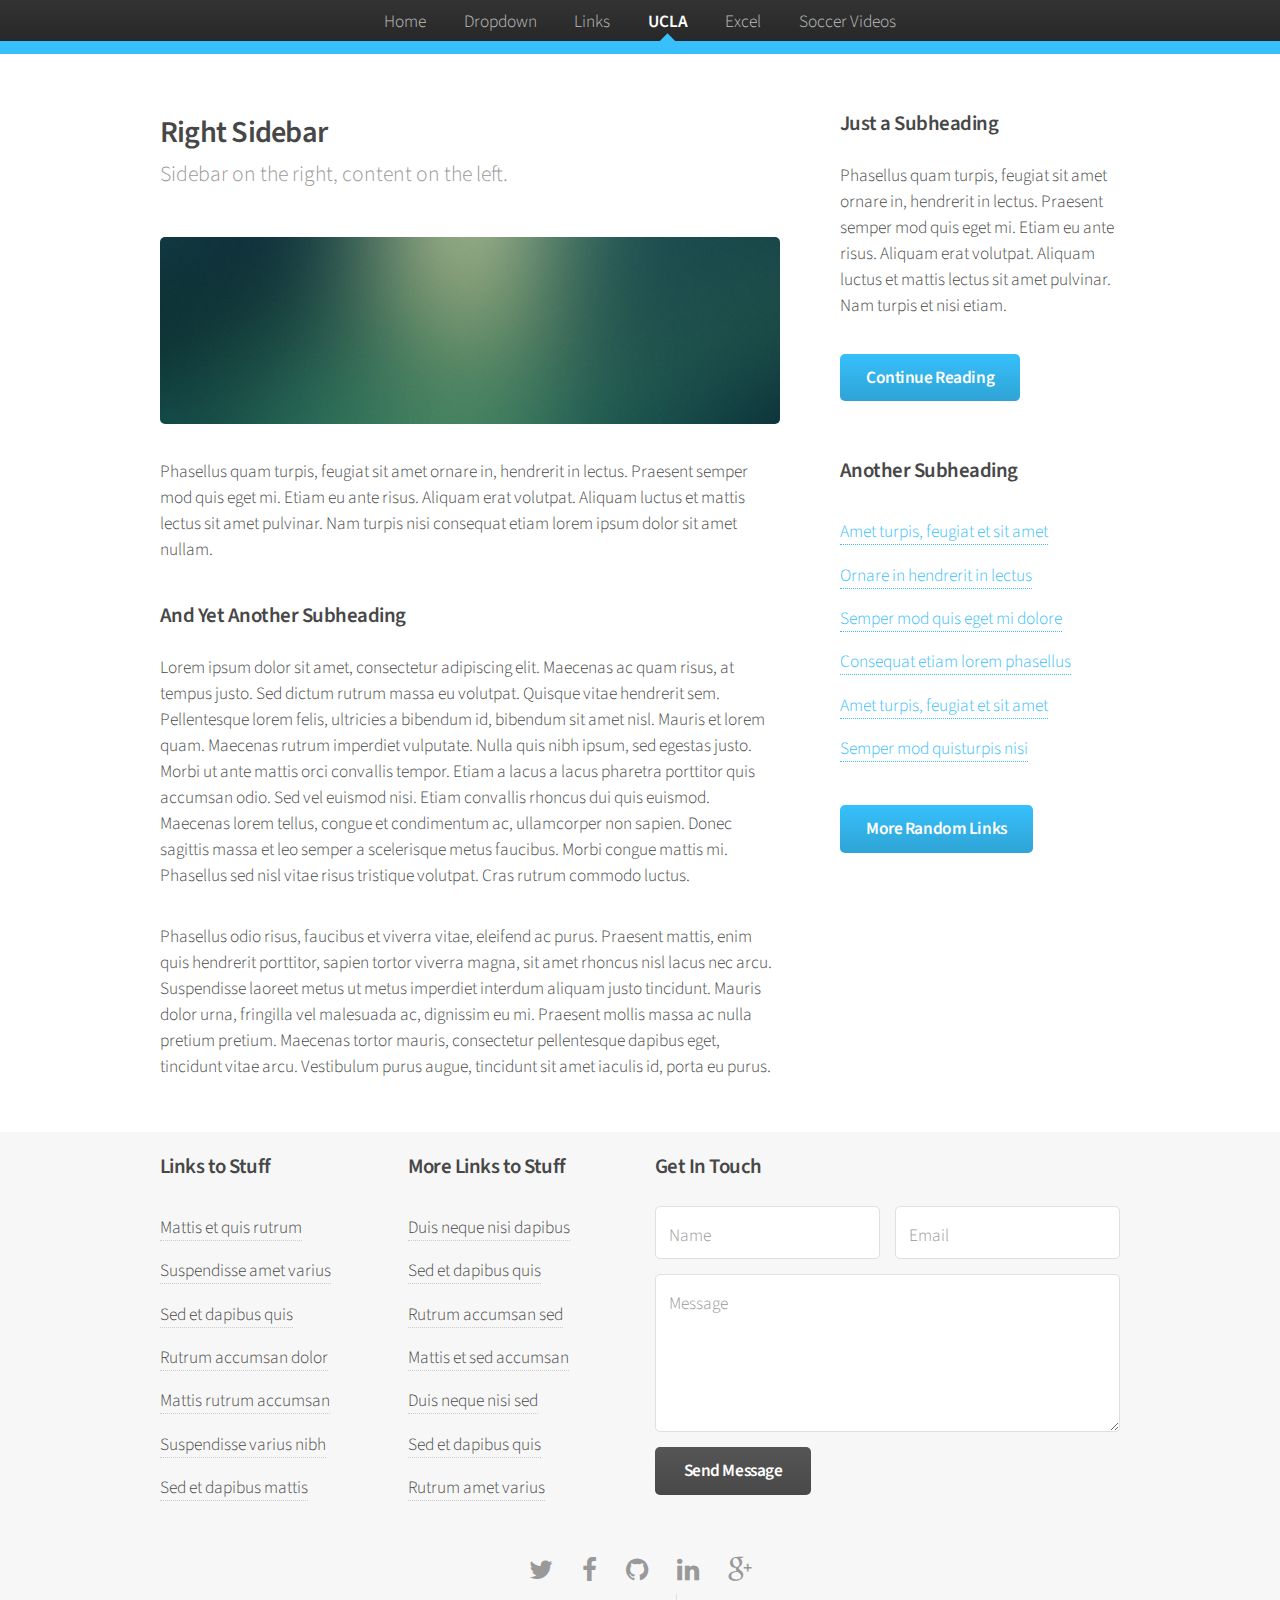
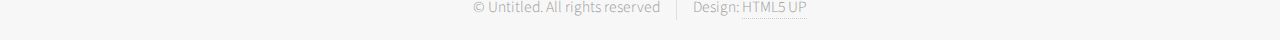
<file: pright-sidebar.html>
<!DOCTYPE HTML>
<!--
	Arcana by HTML5 UP
	html5up.net | @n33co
	Free for personal and commercial use under the CCA 3.0 license (html5up.net/license)
-->
<html>
	<head>
		<title>PGifford</title>
		<meta charset="utf-8" />
		<meta name="viewport" content="width=device-width, initial-scale=1" />
		<!--[if lte IE 8]><script src="assets/js/ie/html5shiv.js"></script><![endif]-->
		<link rel="stylesheet" href="assets/css/main.css" />
		<!--[if lte IE 8]><link rel="stylesheet" href="assets/css/ie8.css" /><![endif]-->
		<!--[if lte IE 9]><link rel="stylesheet" href="assets/css/ie9.css" /><![endif]-->
	</head>
	<body>
		<div id="page-wrapper">

			<!-- Header -->
				<div id="header">

						<!-- <h1><a href="index.html" id="logo">Arcana <em>by HTML5 UP</em></a></h1> -->
						<div  id="logo" style="height: 0; overflow: hidden">Paul Gifford</div>
					
					<!-- Nav -->
						<nav id="nav">
							<ul>
								<li><a href="index.html">Home</a></li>
								<li>
									<a href="#">Dropdown</a>
									<ul>
										<li><a href="#">Main</a></li>
										<li><a href="#">Return</a></li>
										<li><a href="#">Top</a></li>
										<li>
											<a href="#">Submenu</a>
											<ul>
												<li><a href="#">Remain</a></li>
												<li><a href="#">Recirculate</a></li>
												<li><a href="#">Stagnate</a></li>
												<li><a href="#">Don't Go</a></li>
												<li><a href="no-sidebar.html">Original NS</a></li>
											</ul>
										</li>
										<li><a href="index_orig.html">Original</a></li>
									</ul>
								</li>
								<li><a href="pleft-sidebar.html">Links</a></li>
								<li class="current"><a href="pright-sidebar.html">UCLA</a></li>
								<li><a href="ptwo-sidebar.html">Excel</a></li>
								<li><a href="pno-sidebar.html">Soccer Videos</a></li>
							</ul>
						</nav>

				</div>

			<!-- Main -->
				<section class="wrapper style1">
					<div class="container">
						<div class="row 200%">
							<div class="8u 12u(narrower)">
								<div id="content">

									<!-- Content -->

										<article>
											<header>
												<h2>Right Sidebar</h2>
												<p>Sidebar on the right, content on the left.</p>
											</header>

											<span class="image featured"><img src="images/banner.jpg" alt="" /></span>

											<p>Phasellus quam turpis, feugiat sit amet ornare in, hendrerit in lectus.
											Praesent semper mod quis eget mi. Etiam eu ante risus. Aliquam erat volutpat.
											Aliquam luctus et mattis lectus sit amet pulvinar. Nam turpis nisi
											consequat etiam lorem ipsum dolor sit amet nullam.</p>

											<h3>And Yet Another Subheading</h3>
											<p>Lorem ipsum dolor sit amet, consectetur adipiscing elit. Maecenas ac quam risus, at tempus
											justo. Sed dictum rutrum massa eu volutpat. Quisque vitae hendrerit sem. Pellentesque lorem felis,
											ultricies a bibendum id, bibendum sit amet nisl. Mauris et lorem quam. Maecenas rutrum imperdiet
											vulputate. Nulla quis nibh ipsum, sed egestas justo. Morbi ut ante mattis orci convallis tempor.
											Etiam a lacus a lacus pharetra porttitor quis accumsan odio. Sed vel euismod nisi. Etiam convallis
											rhoncus dui quis euismod. Maecenas lorem tellus, congue et condimentum ac, ullamcorper non sapien.
											Donec sagittis massa et leo semper a scelerisque metus faucibus. Morbi congue mattis mi.
											Phasellus sed nisl vitae risus tristique volutpat. Cras rutrum commodo luctus.</p>

											<p>Phasellus odio risus, faucibus et viverra vitae, eleifend ac purus. Praesent mattis, enim
											quis hendrerit porttitor, sapien tortor viverra magna, sit amet rhoncus nisl lacus nec arcu.
											Suspendisse laoreet metus ut metus imperdiet interdum aliquam justo tincidunt. Mauris dolor urna,
											fringilla vel malesuada ac, dignissim eu mi. Praesent mollis massa ac nulla pretium pretium.
											Maecenas tortor mauris, consectetur pellentesque dapibus eget, tincidunt vitae arcu.
											Vestibulum purus augue, tincidunt sit amet iaculis id, porta eu purus.</p>
										</article>

								</div>
							</div>
							<div class="4u 12u(narrower)">
								<div id="sidebar">

									<!-- Sidebar -->

										<section>
											<h3>Just a Subheading</h3>
											<p>Phasellus quam turpis, feugiat sit amet ornare in, hendrerit in lectus.
											Praesent semper mod quis eget mi. Etiam eu ante risus. Aliquam erat volutpat.
											Aliquam luctus et mattis lectus sit amet pulvinar. Nam turpis et nisi etiam.</p>
											<footer>
												<a href="#" class="button">Continue Reading</a>
											</footer>
										</section>

										<section>
											<h3>Another Subheading</h3>
											<ul class="links">
												<li><a href="#">Amet turpis, feugiat et sit amet</a></li>
												<li><a href="#">Ornare in hendrerit in lectus</a></li>
												<li><a href="#">Semper mod quis eget mi dolore</a></li>
												<li><a href="#">Consequat etiam lorem phasellus</a></li>
												<li><a href="#">Amet turpis, feugiat et sit amet</a></li>
												<li><a href="#">Semper mod quisturpis nisi</a></li>
											</ul>
											<footer>
												<a href="#" class="button">More Random Links</a>
											</footer>
										</section>

								</div>
							</div>
						</div>
					</div>
				</section>

			<!-- Footer -->
				<div id="footer">
					<div class="container">
						<div class="row">
							<section class="3u 6u(narrower) 12u$(mobilep)">
								<h3>Links to Stuff</h3>
								<ul class="links">
									<li><a href="#">Mattis et quis rutrum</a></li>
									<li><a href="#">Suspendisse amet varius</a></li>
									<li><a href="#">Sed et dapibus quis</a></li>
									<li><a href="#">Rutrum accumsan dolor</a></li>
									<li><a href="#">Mattis rutrum accumsan</a></li>
									<li><a href="#">Suspendisse varius nibh</a></li>
									<li><a href="#">Sed et dapibus mattis</a></li>
								</ul>
							</section>
							<section class="3u 6u$(narrower) 12u$(mobilep)">
								<h3>More Links to Stuff</h3>
								<ul class="links">
									<li><a href="#">Duis neque nisi dapibus</a></li>
									<li><a href="#">Sed et dapibus quis</a></li>
									<li><a href="#">Rutrum accumsan sed</a></li>
									<li><a href="#">Mattis et sed accumsan</a></li>
									<li><a href="#">Duis neque nisi sed</a></li>
									<li><a href="#">Sed et dapibus quis</a></li>
									<li><a href="#">Rutrum amet varius</a></li>
								</ul>
							</section>
							<section class="6u 12u(narrower)">
								<h3>Get In Touch</h3>
								<form>
									<div class="row 50%">
										<div class="6u 12u(mobilep)">
											<input type="text" name="name" id="name" placeholder="Name" />
										</div>
										<div class="6u 12u(mobilep)">
											<input type="email" name="email" id="email" placeholder="Email" />
										</div>
									</div>
									<div class="row 50%">
										<div class="12u">
											<textarea name="message" id="message" placeholder="Message" rows="5"></textarea>
										</div>
									</div>
									<div class="row 50%">
										<div class="12u">
											<ul class="actions">
												<li><input type="submit" class="button alt" value="Send Message" /></li>
											</ul>
										</div>
									</div>
								</form>
							</section>
						</div>
					</div>

					<!-- Icons -->
						<ul class="icons">
							<li><a href="#" class="icon fa-twitter"><span class="label">Twitter</span></a></li>
							<li><a href="#" class="icon fa-facebook"><span class="label">Facebook</span></a></li>
							<li><a href="#" class="icon fa-github"><span class="label">GitHub</span></a></li>
							<li><a href="#" class="icon fa-linkedin"><span class="label">LinkedIn</span></a></li>
							<li><a href="#" class="icon fa-google-plus"><span class="label">Google+</span></a></li>
						</ul>

					<!-- Copyright -->
						<div class="copyright">
							<ul class="menu">
								<li>&copy; Untitled. All rights reserved</li><li>Design: <a href="http://html5up.net">HTML5 UP</a></li>
							</ul>
						</div>

				</div>

		</div>

		<!-- Scripts -->
			<script src="assets/js/jquery.min.js"></script>
			<script src="assets/js/jquery.dropotron.min.js"></script>
			<script src="assets/js/skel.min.js"></script>
			<script src="assets/js/util.js"></script>
			<!--[if lte IE 8]><script src="assets/js/ie/respond.min.js"></script><![endif]-->
			<script src="assets/js/main.js"></script>

	</body>
</html>
</file>
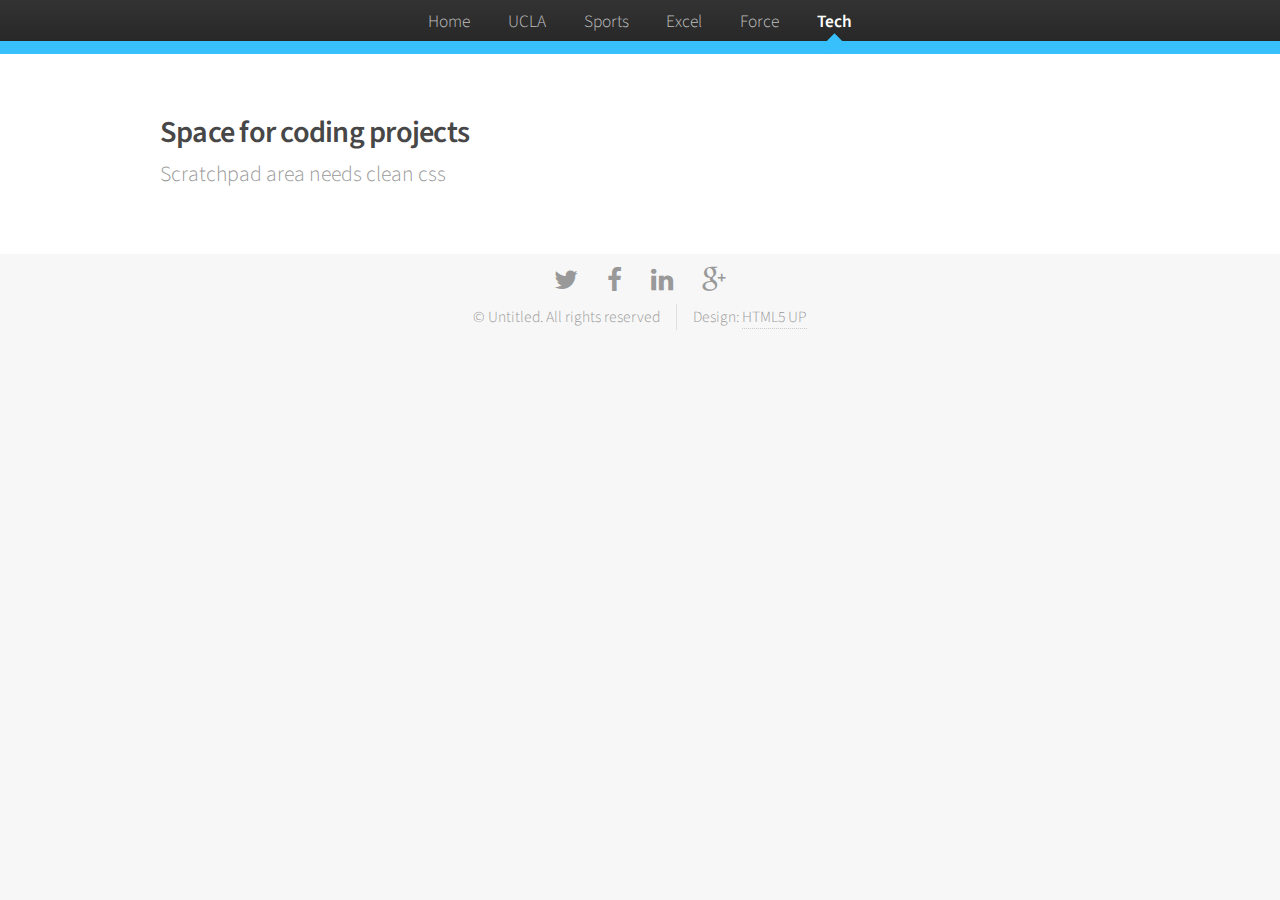
<file: project.html>
<!DOCTYPE HTML>
<!--
	Arcana by HTML5 UP
	html5up.net | @n33co
	Free for personal and commercial use under the CCA 3.0 license (html5up.net/license)
-->
<html>
	<head>
		<title>PGifford</title>
		<meta charset="utf-8" />
		<meta name="viewport" content="width=device-width, initial-scale=1" />
		<!--[if lte IE 8]><script src="assets/js/ie/html5shiv.js"></script><![endif]-->
		<link rel="stylesheet" href="assets/css/main.css" />
		<!--[if lte IE 8]><link rel="stylesheet" href="assets/css/ie8.css" /><![endif]-->
		<!--[if lte IE 9]><link rel="stylesheet" href="assets/css/ie9.css" /><![endif]-->
	</head>
	<body>
		<div id="page-wrapper">

			<!-- Header -->
				<div id="header">

						<!-- <h1><a href="index.html" id="logo">Arcana <em>by HTML5 UP</em></a></h1> -->
						<div  id="logo" style="height: 0; overflow: hidden">Paul Gifford</div>
					
					<!-- Nav -->
						<nav id="nav">
							<ul>
								<li><a href="index.html">Home</a></li>
								<li><a href="ucla.html">UCLA</a></li>
								<li>
									<a href="#">Sports</a>
									<ul>
										<li><a href="Mich.html">Michigan</a></li>
										<li><a href="Purdue.html">Purdue</a></li>
										<li><a href="Cal.html">Cal</a></li>
									</ul>
								</li>
								<li><a href="excel.html">Excel</a></li>
								<li><a href="force.html">Force</a></li>
								
								<li class="current" >
									<a href="#">Tech</a>
									<ul>
										<li><a href="index_orig.html">Android</a></li>
										<li><a href="web.html">HTML</a></li>
										<li><a href="web.html">CSS</a></li>
										<li><a href="web.html">JS</a></li>
										<li>
											<a href="#">Originals</a>
											<ul>
												<li><a href="index_orig.html">Original Index</a></li>
												<li><a href="no-sidebar.html">Original NS</a></li>
												<li><a href="left-sidebar.html">Original LS</a></li>
												<li><a href="right-sidebar.html">Original RS</a></li>
												<li><a href="two-sidebar.html">Original 2S</a></li>
											</ul>
										</li>
										<li >
											<a href="#">Projects</a>
											<ul>
												<li><a href="r.html">R</a></li>
												<li><a href="project2.html">Random color</a></li>
												<li><a href="project.html">Project</a></li>
												<li><a href="project.html">Project</a></li>
											</ul>
										</li>
									</ul>
								</li>		
							</ul>
						</nav>

				</div>

			<!-- Main -->
				<section class="wrapper style1">
					<div class="container">
						<div id="content">

							<!-- Content -->

								<article>
									<header>
										<h2>Space for coding projects</h2>
										<p>Scratchpad area needs clean css</p>
									</header>

									
						</div>
					</div>
				</section>

			<!-- Footer -->
				<div id="footer">
	

					<!-- Icons -->
						<ul class="icons">
							<li><a href="https://www.twitter.com/paul_gifford" class="icon fa-twitter"><span class="label">Twitter</span></a></li>
							<li><a href="https://www.facebook.com/theamazingpaulgifford" class="icon fa-facebook"><span class="label">Facebook</span></a></li>
						<!--	<li><a href="#" class="icon fa-github"><span class="label">GitHub</span></a></li> -->
							<li><a href="https://www.linkedin.com/in/paulegifford" class="icon fa-linkedin"><span class="label">LinkedIn</span></a></li>
							<li><a href="https://plus.google.com/+PaulGiffordMIT" class="icon fa-google-plus"><span class="label">Google+</span></a></li>
						</ul>

					<!-- Copyright -->
						<div class="copyright">
							<ul class="menu">
								<li>&copy; Untitled. All rights reserved</li><li>Design: <a href="http://html5up.net">HTML5 UP</a></li>
							</ul>
						</div>

				</div>

		</div>

		<!-- Scripts -->
			<script src="assets/js/jquery.min.js"></script>
			<script src="assets/js/jquery.dropotron.min.js"></script>
			<script src="assets/js/skel.min.js"></script>
			<script src="assets/js/util.js"></script>
			<!--[if lte IE 8]><script src="assets/js/ie/respond.min.js"></script><![endif]-->
			<script src="assets/js/main.js"></script>
        <!--below added by PG on 9/14/15 -->
		<script src="js/masonry.pkgd.min.js"></script>
		<script src="js/imagesloaded.js"></script>
		<script src="js/classie.js"></script>
		<script src="js/AnimOnScroll.js"></script>
		<script>
			new AnimOnScroll( document.getElementById( 'gold' ), {
				minDuration : 0.4,
				maxDuration : 0.7,
				viewportFactor : 0.2
			} );
		</script>
	</body>
</html>
</file>
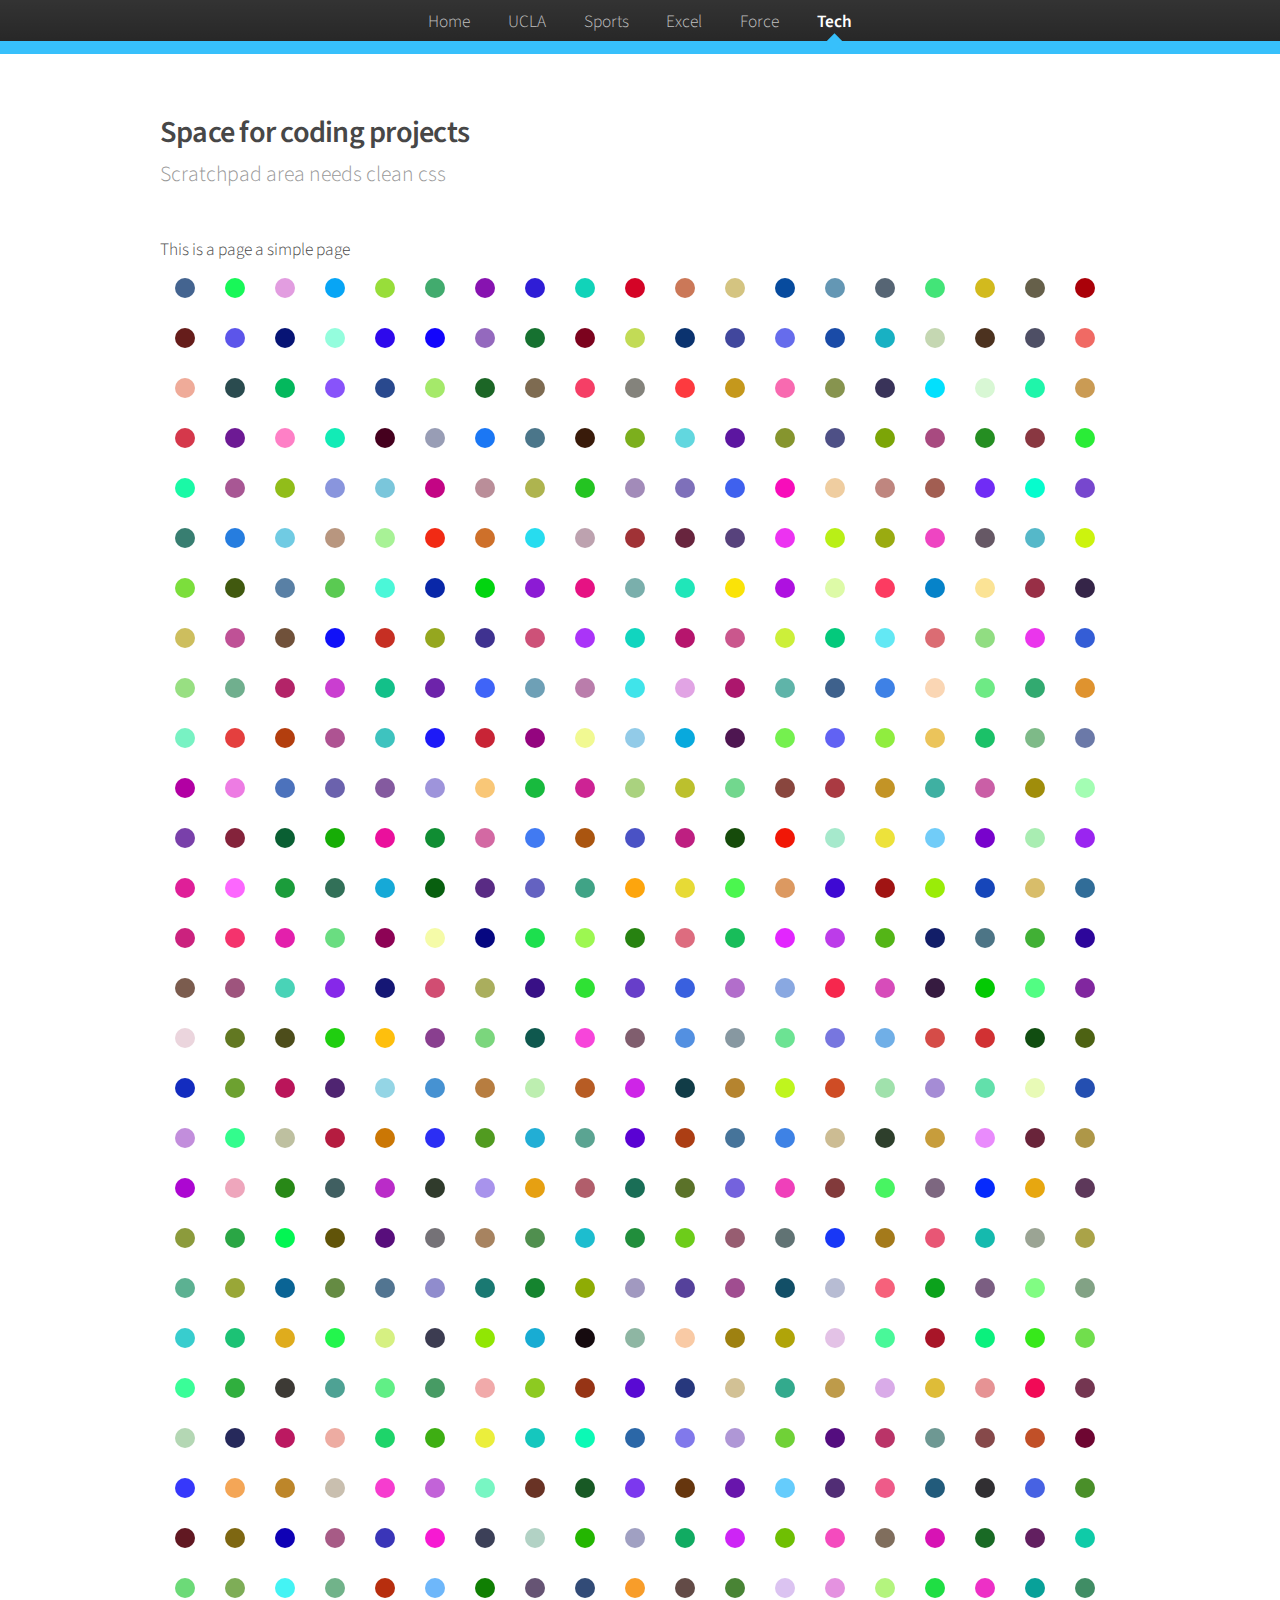
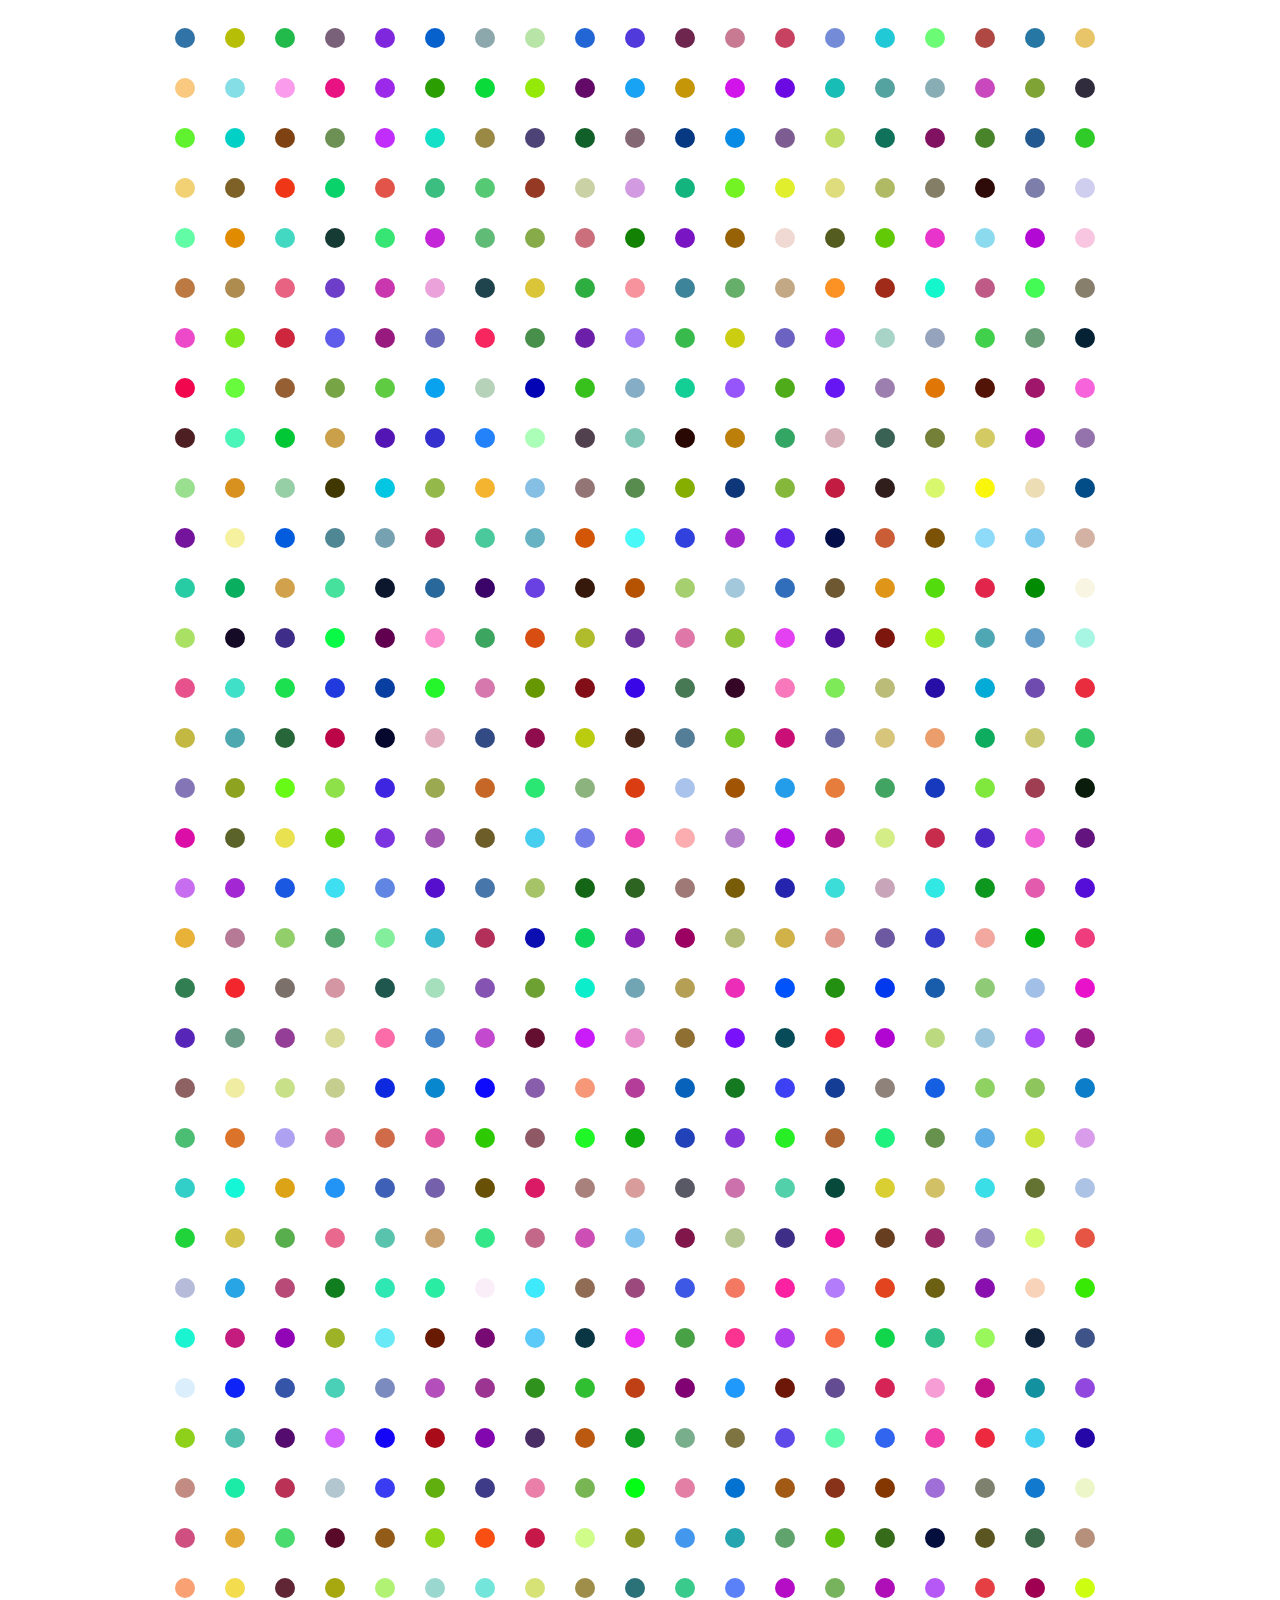
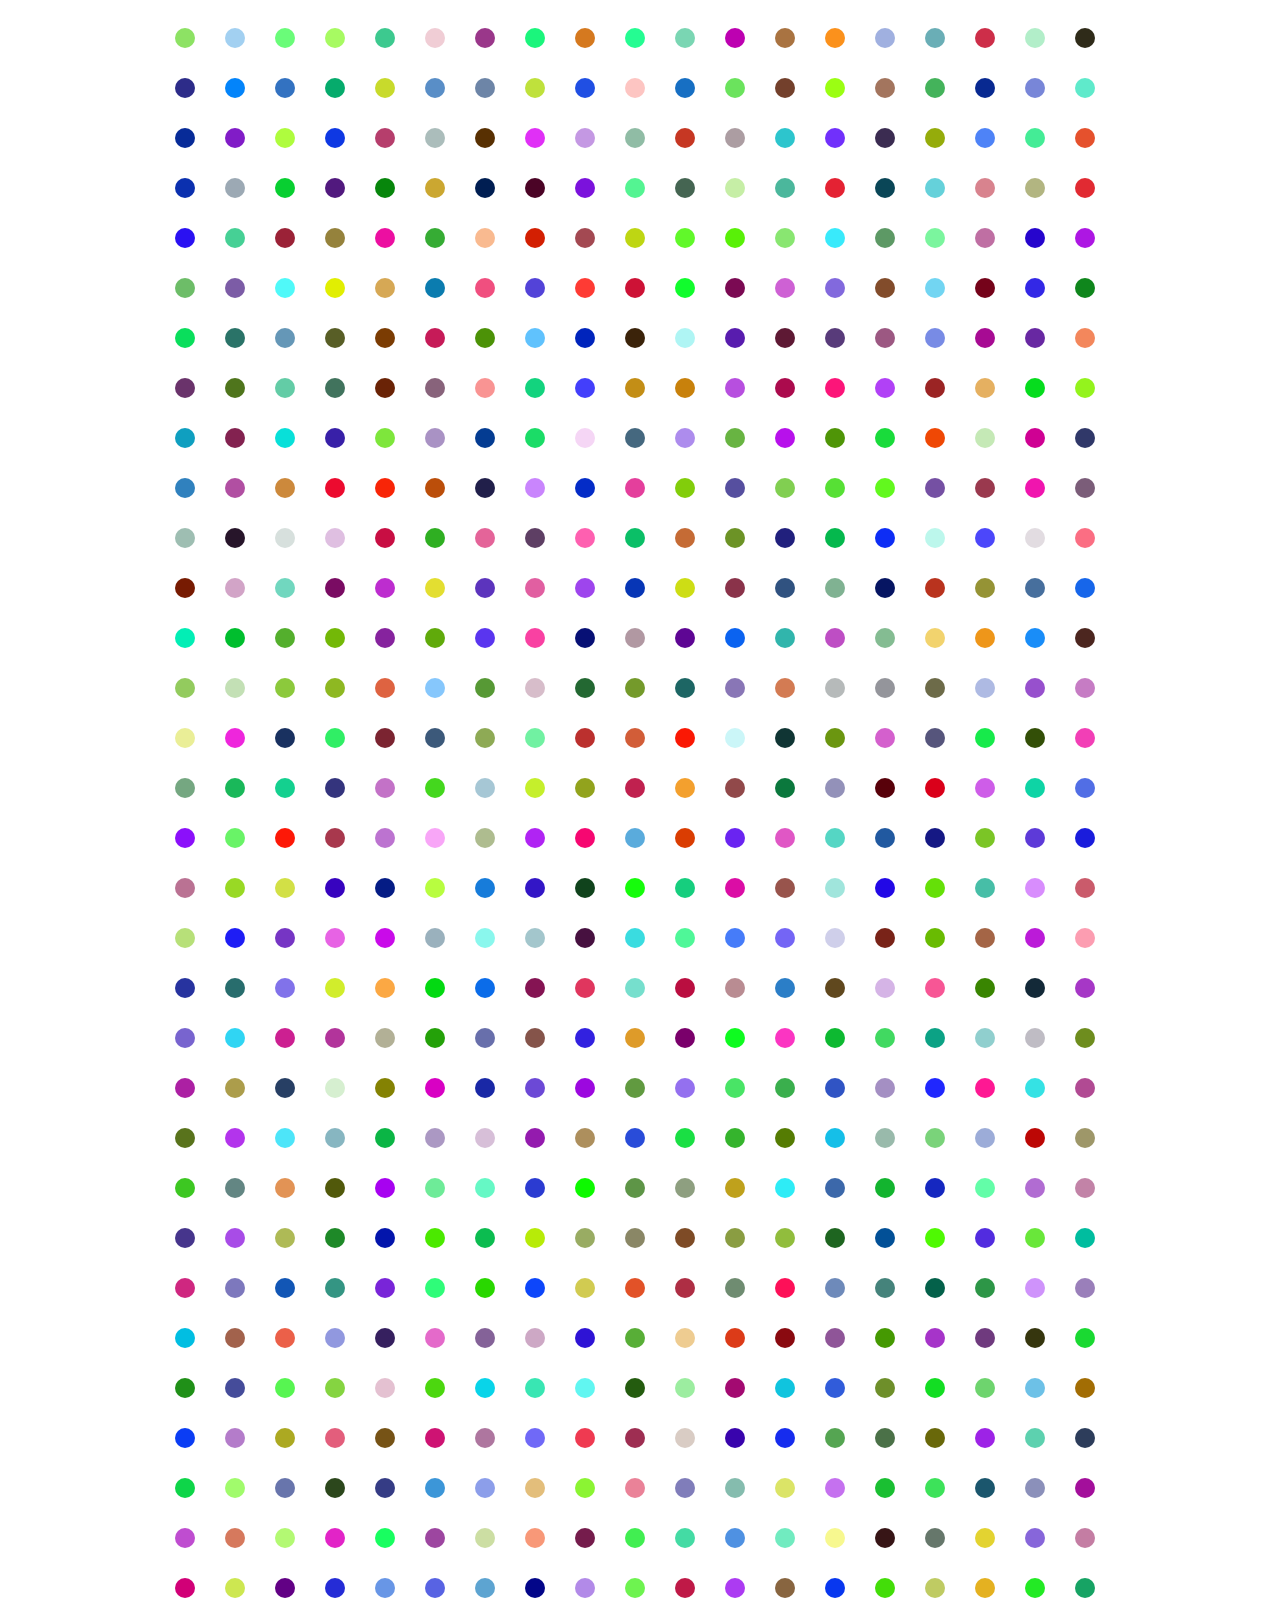
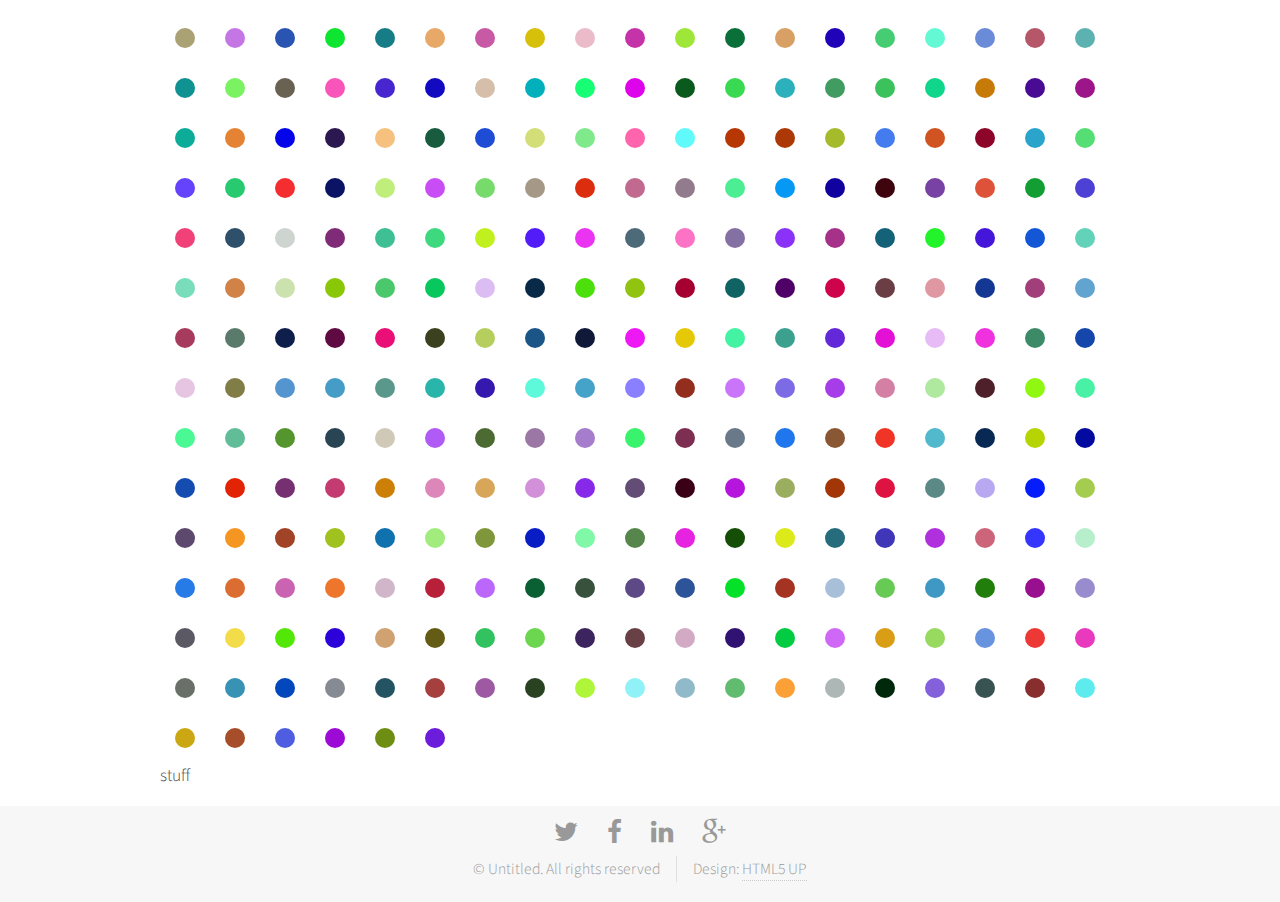
<file: project2.html>
<!DOCTYPE HTML>
<!--
	Arcana by HTML5 UP
	html5up.net | @n33co
	Free for personal and commercial use under the CCA 3.0 license (html5up.net/license)
-->
<html>
	<head>
		<title>PGifford</title>
		<meta charset="utf-8" />
		<meta name="viewport" content="width=device-width, initial-scale=1" />
		<!--[if lte IE 8]><script src="assets/js/ie/html5shiv.js"></script><![endif]-->
		<link rel="stylesheet" href="assets/css/main.css" />
		<!--[if lte IE 8]><link rel="stylesheet" href="assets/css/ie8.css" /><![endif]-->
		<!--[if lte IE 9]><link rel="stylesheet" href="assets/css/ie9.css" /><![endif]-->
	</head>
	<body>
		<div id="page-wrapper">

			<!-- Header -->
				<div id="header">

						<!-- <h1><a href="index.html" id="logo">Arcana <em>by HTML5 UP</em></a></h1> -->
						<div  id="logo" style="height: 0; overflow: hidden">Paul Gifford</div>
					
					<!-- Nav -->
						<nav id="nav">
							<ul>
								<li><a href="index.html">Home</a></li>
								<li><a href="ucla.html">UCLA</a></li>
								<li>
									<a href="#">Sports</a>
									<ul>
										<li><a href="Mich.html">Michigan</a></li>
										<li><a href="Purdue.html">Purdue</a></li>
										<li><a href="Cal.html">Cal</a></li>
									</ul>
								</li>
								<li><a href="excel.html">Excel</a></li>
								<li><a href="force.html">Force</a></li>
								
								<li class="current" >
									<a href="#">Tech</a>
									<ul>
										<li><a href="index_orig.html">Android</a></li>
										<li><a href="web.html">HTML</a></li>
										<li><a href="web.html">CSS</a></li>
										<li><a href="web.html">JS</a></li>
										<li>
											<a href="#">Originals</a>
											<ul>
												<li><a href="index_orig.html">Original Index</a></li>
												<li><a href="no-sidebar.html">Original NS</a></li>
												<li><a href="left-sidebar.html">Original LS</a></li>
												<li><a href="right-sidebar.html">Original RS</a></li>
												<li><a href="two-sidebar.html">Original 2S</a></li>
											</ul>
										</li>
										<li >
											<a href="#">Projects</a>
											<ul>
												<li><a href="r.html">R</a></li>
												<li><a href="project2.html">Random color</a></li>
												<li><a href="project.html">Project</a></li>
												<li><a href="project.html">Project</a></li>
											</ul>
										</li>
									</ul>
								</li>		
							</ul>
						</nav>

				</div>

			<!-- Main -->
				<section class="wrapper style1">
					<div class="container">
						<div id="content">

							<!-- Content -->

								<article>
									<header>
										<h2>Space for coding projects</h2>
										<p>Scratchpad area needs clean css</p>
									</header>
This is a page
  a simple page
  <div id="gold">
	<div style="float: left; height: 20px; width: 20px; border: 1px black;"></div>
  </div>
  stuff
									
						</div>
					</div>
				</section>

			<!-- Footer -->
				<div id="footer">
	

					<!-- Icons -->
						<ul class="icons">
							<li><a href="https://www.twitter.com/paul_gifford" class="icon fa-twitter"><span class="label">Twitter</span></a></li>
							<li><a href="https://www.facebook.com/theamazingpaulgifford" class="icon fa-facebook"><span class="label">Facebook</span></a></li>
						<!--	<li><a href="#" class="icon fa-github"><span class="label">GitHub</span></a></li> -->
							<li><a href="https://www.linkedin.com/in/paulegifford" class="icon fa-linkedin"><span class="label">LinkedIn</span></a></li>
							<li><a href="https://plus.google.com/+PaulGiffordMIT" class="icon fa-google-plus"><span class="label">Google+</span></a></li>
						</ul>

					<!-- Copyright -->
						<div class="copyright">
							<ul class="menu">
								<li>&copy; Untitled. All rights reserved</li><li>Design: <a href="http://html5up.net">HTML5 UP</a></li>
							</ul>
						</div>

				</div>

		</div>

		<!-- Scripts -->
			<script src="assets/js/jquery.min.js"></script>
			<script src="assets/js/jquery.dropotron.min.js"></script>
			<script src="assets/js/skel.min.js"></script>
			<script src="assets/js/util.js"></script>
			<!--[if lte IE 8]><script src="assets/js/ie/respond.min.js"></script><![endif]-->
			<script src="assets/js/main.js"></script>
        <!--below added by PG on 9/14/15 -->
		
		<script>
		
		tinybox = document.getElementById("gold").innerHTML;
		for(counter1 = 0; counter1 < 2000 ; counter1++) {
		gold.insertAdjacentHTML('afterbegin',tinybox);
		}
		alert("firstloopdone");
		list = document.getElementById("gold");
		videos = list.children;
		
		for (counter = 0; counter < videos.length; counter++){
		
		color1 = Math.floor(Math.random() * 255);
		color2 = Math.floor(Math.random() * 255);
		color3 = Math.floor(Math.random() * 255);
		
		var RandomRGBA = 'rgba('+color1+','+color2+','+color3+',1)';
		videos[counter].style.background = RandomRGBA;
	console.log(videos[counter]);
		}
	
		</script>
	</body>
</html>
</file>
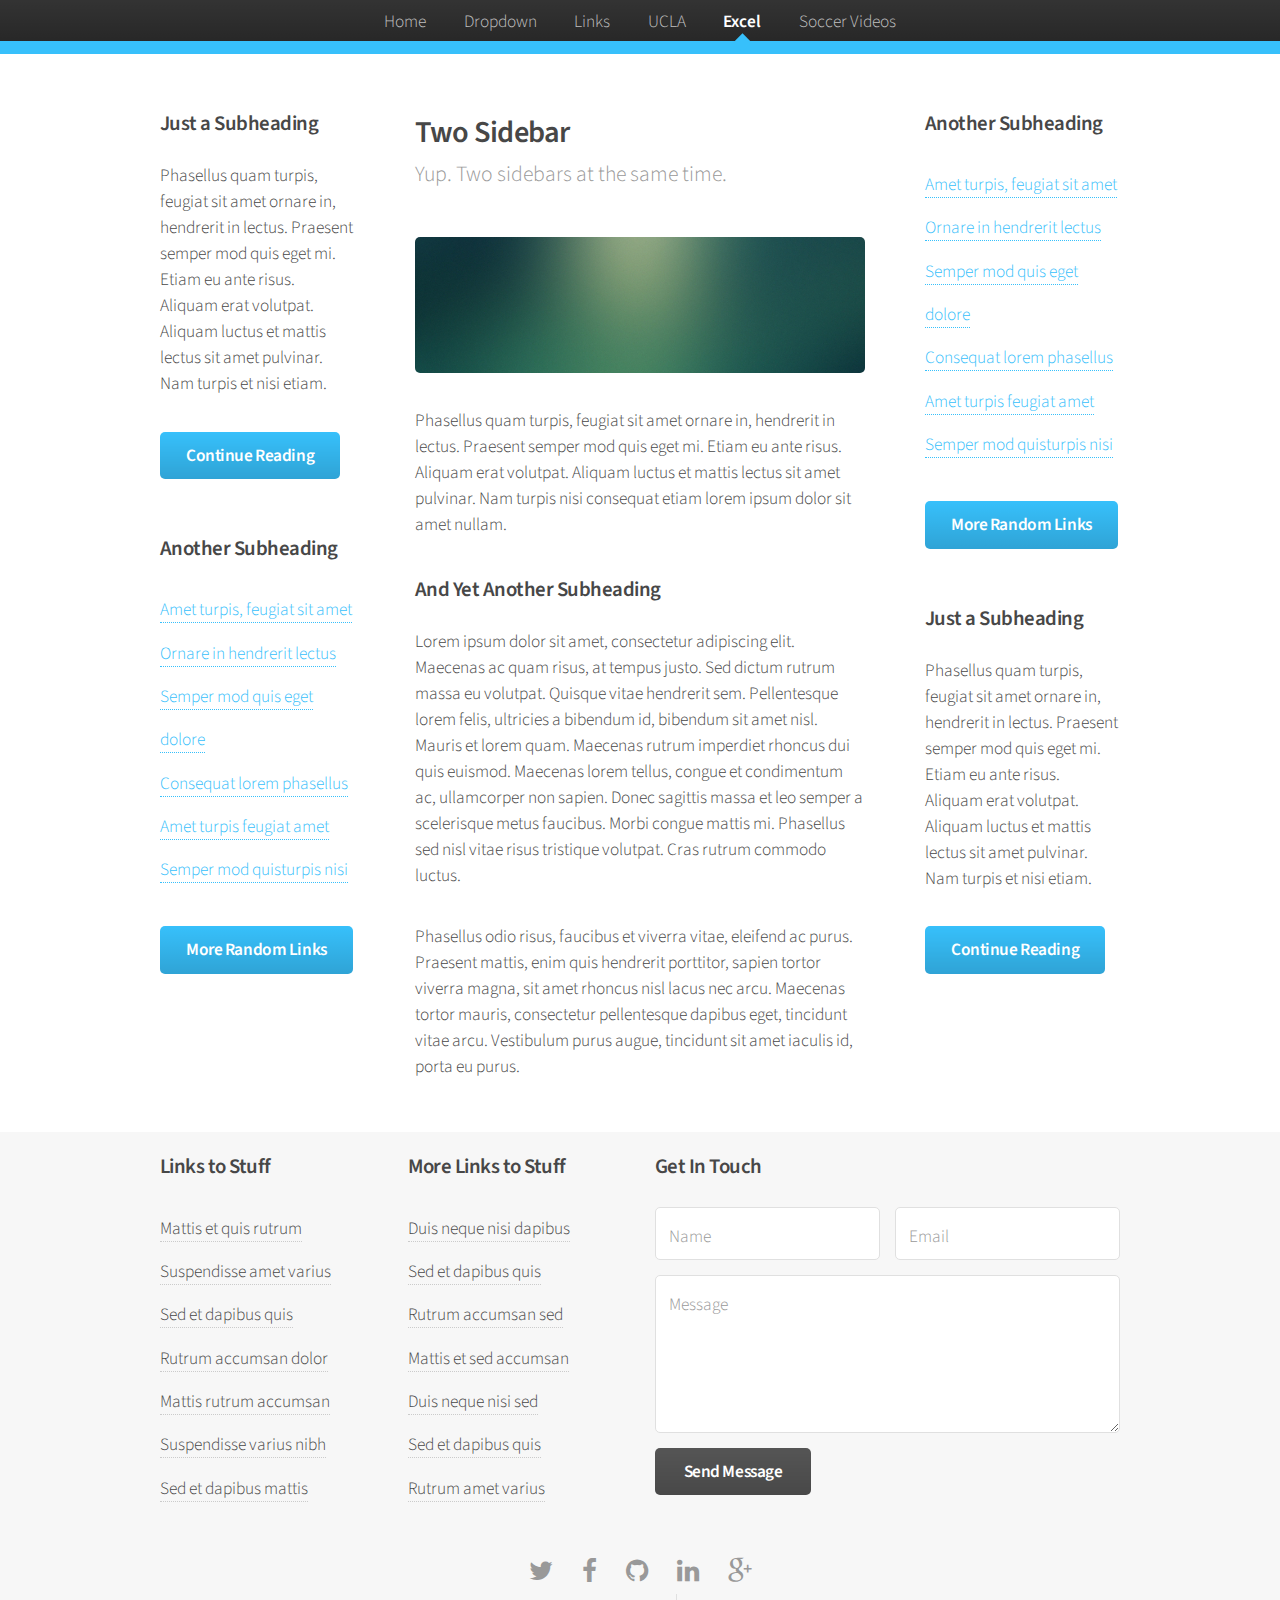
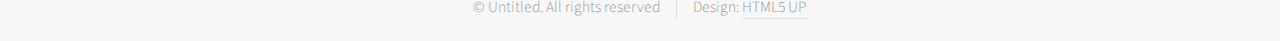
<file: ptwo-sidebar.html>
<!DOCTYPE HTML>
<!--
	Arcana by HTML5 UP
	html5up.net | @n33co
	Free for personal and commercial use under the CCA 3.0 license (html5up.net/license)
-->
<html>
	<head>
		<title>PGifford</title>
		<meta charset="utf-8" />
		<meta name="viewport" content="width=device-width, initial-scale=1" />
		<!--[if lte IE 8]><script src="assets/js/ie/html5shiv.js"></script><![endif]-->
		<link rel="stylesheet" href="assets/css/main.css" />
		<!--[if lte IE 8]><link rel="stylesheet" href="assets/css/ie8.css" /><![endif]-->
		<!--[if lte IE 9]><link rel="stylesheet" href="assets/css/ie9.css" /><![endif]-->
				<script>!function(d,s,id){var js,fjs=d.getElementsByTagName(s)[0],p=/^http:/.test(d.location)?'http':'https';if(!d.getElementById(id)){js=d.createElement(s);js.id=id;js.src=p+"://platform.twitter.com/widgets.js";fjs.parentNode.insertBefore(js,fjs);}}(document,"script","twitter-wjs");</script>
	</head>
	<body>
		<div id="page-wrapper">

			<!-- Header -->
				<div id="header">

						<!-- <h1><a href="index.html" id="logo">Arcana <em>by HTML5 UP</em></a></h1> -->
						<div  id="logo" style="height: 0; overflow: hidden">Paul Gifford</div>
					
					<!-- Nav -->
						<nav id="nav">
							<ul>
								<li><a href="index.html">Home</a></li>
								<li>
									<a href="#">Dropdown</a>
									<ul>
										<li><a href="#">Main</a></li>
										<li><a href="#">Return</a></li>
										<li><a href="#">Top</a></li>
										<li>
											<a href="#">Submenu</a>
											<ul>
												<li><a href="#">Remain</a></li>
												<li><a href="#">Recirculate</a></li>
												<li><a href="#">Stagnate</a></li>
												<li><a href="#">Don't Go</a></li>
												<li><a href="no-sidebar.html">Original NS</a></li>
											</ul>
										</li>
										<li><a href="index_orig.html">Original</a></li>
									</ul>
								</li>
								<li><a href="pleft-sidebar.html">Links</a></li>
								<li><a href="pright-sidebar.html">UCLA</a></li>
								<li class="current"><a href="ptwo-sidebar.html">Excel</a></li>
								<li><a href="pno-sidebar.html">Soccer Videos</a></li>
							</ul>
						</nav>

				</div>

			<!-- Main -->
				<section class="wrapper style1">
					<div class="container">
						<div class="row 200%">
							<div class="3u 12u(narrower)" style="border:1px; border-color:black";>
								<div id="sidebar1">

									<!-- Sidebar 1 -->

										<section>
											<h3>Just a Subheading</h3>
											<p>Phasellus quam turpis, feugiat sit amet ornare in, hendrerit in lectus.
											Praesent semper mod quis eget mi. Etiam eu ante risus. Aliquam erat volutpat.
											Aliquam luctus et mattis lectus sit amet pulvinar. Nam turpis et nisi etiam.</p>
											<footer>
												<a href="#" class="button">Continue Reading</a>
											</footer>
										</section>

										<section>
											<h3>Another Subheading</h3>
											<ul class="links">
												<li><a href="#">Amet turpis, feugiat sit amet</a></li>
												<li><a href="#">Ornare in hendrerit lectus</a></li>
												<li><a href="#">Semper mod quis eget dolore</a></li>
												<li><a href="#">Consequat lorem phasellus</a></li>
												<li><a href="#">Amet turpis feugiat amet</a></li>
												<li><a href="#">Semper mod quisturpis nisi</a></li>
											</ul>
											<footer>
												<a href="#" class="button">More Random Links</a>
											</footer>
										</section>

								</div>
							</div>
							<div class="6u 12u(narrower) important(narrower)">
								<div id="content">

									<!-- Content -->

										<article>
											<header>
												<h2>Two Sidebar</h2>
												<p>Yup. Two sidebars at the same time.</p>
											</header>

											<span class="image featured"><img src="images/banner.jpg" alt="" /></span>

											<a class="twitter-timeline" href="https://twitter.com/paul_gifford/lists/ucla" data-widget-id="643197795269111808"></a>
											<p>Phasellus quam turpis, feugiat sit amet ornare in, hendrerit in lectus.
											Praesent semper mod quis eget mi. Etiam eu ante risus. Aliquam erat volutpat.
											Aliquam luctus et mattis lectus sit amet pulvinar. Nam turpis nisi
											consequat etiam lorem ipsum dolor sit amet nullam.</p>

											<h3>And Yet Another Subheading</h3>
											<p>Lorem ipsum dolor sit amet, consectetur adipiscing elit. Maecenas ac quam risus, at tempus
											justo. Sed dictum rutrum massa eu volutpat. Quisque vitae hendrerit sem. Pellentesque lorem felis,
											ultricies a bibendum id, bibendum sit amet nisl. Mauris et lorem quam. Maecenas rutrum imperdiet
											rhoncus dui quis euismod. Maecenas lorem tellus, congue et condimentum ac, ullamcorper non sapien.
											Donec sagittis massa et leo semper a scelerisque metus faucibus. Morbi congue mattis mi.
											Phasellus sed nisl vitae risus tristique volutpat. Cras rutrum commodo luctus.</p>

											<p>Phasellus odio risus, faucibus et viverra vitae, eleifend ac purus. Praesent mattis, enim
											quis hendrerit porttitor, sapien tortor viverra magna, sit amet rhoncus nisl lacus nec arcu.
											Maecenas tortor mauris, consectetur pellentesque dapibus eget, tincidunt vitae arcu.
											Vestibulum purus augue, tincidunt sit amet iaculis id, porta eu purus.</p>
										</article>

								</div>
							</div>
							<div class="3u 12u(narrower)">
								<div id="sidebar2">

									<!-- Sidebar 2 -->

										<section>
											<h3>Another Subheading</h3>
											<ul class="links">
												<li><a href="#">Amet turpis, feugiat sit amet</a></li>
												<li><a href="#">Ornare in hendrerit lectus</a></li>
												<li><a href="#">Semper mod quis eget dolore</a></li>
												<li><a href="#">Consequat lorem phasellus</a></li>
												<li><a href="#">Amet turpis feugiat amet</a></li>
												<li><a href="#">Semper mod quisturpis nisi</a></li>
											</ul>
											<footer>
												<a href="#" class="button">More Random Links</a>
											</footer>
										</section>

										<section>
											<h3>Just a Subheading</h3>
											<p>Phasellus quam turpis, feugiat sit amet ornare in, hendrerit in lectus.
											Praesent semper mod quis eget mi. Etiam eu ante risus. Aliquam erat volutpat.
											Aliquam luctus et mattis lectus sit amet pulvinar. Nam turpis et nisi etiam.</p>
											<footer>
												<a href="#" class="button">Continue Reading</a>
											</footer>
										</section>

								</div>
							</div>
						</div>
					</div>
				</section>

			<!-- Footer -->
				<div id="footer">
					<div class="container">
						<div class="row">
							<section class="3u 6u(narrower) 12u$(mobilep)">
								<h3>Links to Stuff</h3>
								<ul class="links">
									<li><a href="#">Mattis et quis rutrum</a></li>
									<li><a href="#">Suspendisse amet varius</a></li>
									<li><a href="#">Sed et dapibus quis</a></li>
									<li><a href="#">Rutrum accumsan dolor</a></li>
									<li><a href="#">Mattis rutrum accumsan</a></li>
									<li><a href="#">Suspendisse varius nibh</a></li>
									<li><a href="#">Sed et dapibus mattis</a></li>
								</ul>
							</section>
							<section class="3u 6u$(narrower) 12u$(mobilep)">
								<h3>More Links to Stuff</h3>
								<ul class="links">
									<li><a href="#">Duis neque nisi dapibus</a></li>
									<li><a href="#">Sed et dapibus quis</a></li>
									<li><a href="#">Rutrum accumsan sed</a></li>
									<li><a href="#">Mattis et sed accumsan</a></li>
									<li><a href="#">Duis neque nisi sed</a></li>
									<li><a href="#">Sed et dapibus quis</a></li>
									<li><a href="#">Rutrum amet varius</a></li>
								</ul>
							</section>
							<section class="6u 12u(narrower)">
								<h3>Get In Touch</h3>
								<form>
									<div class="row 50%">
										<div class="6u 12u(mobilep)">
											<input type="text" name="name" id="name" placeholder="Name" />
										</div>
										<div class="6u 12u(mobilep)">
											<input type="email" name="email" id="email" placeholder="Email" />
										</div>
									</div>
									<div class="row 50%">
										<div class="12u">
											<textarea name="message" id="message" placeholder="Message" rows="5"></textarea>
										</div>
									</div>
									<div class="row 50%">
										<div class="12u">
											<ul class="actions">
												<li><input type="submit" class="button alt" value="Send Message" /></li>
											</ul>
										</div>
									</div>
								</form>
							</section>
						</div>
					</div>

					<!-- Icons -->
						<ul class="icons">
							<li><a href="#" class="icon fa-twitter"><span class="label">Twitter</span></a></li>
							<li><a href="#" class="icon fa-facebook"><span class="label">Facebook</span></a></li>
							<li><a href="#" class="icon fa-github"><span class="label">GitHub</span></a></li>
							<li><a href="#" class="icon fa-linkedin"><span class="label">LinkedIn</span></a></li>
							<li><a href="#" class="icon fa-google-plus"><span class="label">Google+</span></a></li>
						</ul>

					<!-- Copyright -->
						<div class="copyright">
							<ul class="menu">
								<li>&copy; Untitled. All rights reserved</li><li>Design: <a href="http://html5up.net">HTML5 UP</a></li>
							</ul>
						</div>

				</div>

		</div>

		<!-- Scripts -->
			<script src="assets/js/jquery.min.js"></script>
			<script src="assets/js/jquery.dropotron.min.js"></script>
			<script src="assets/js/skel.min.js"></script>
			<script src="assets/js/util.js"></script>
			<!--[if lte IE 8]><script src="assets/js/ie/respond.min.js"></script><![endif]-->
			<script src="assets/js/main.js"></script>

	</body>
</html>
</file>
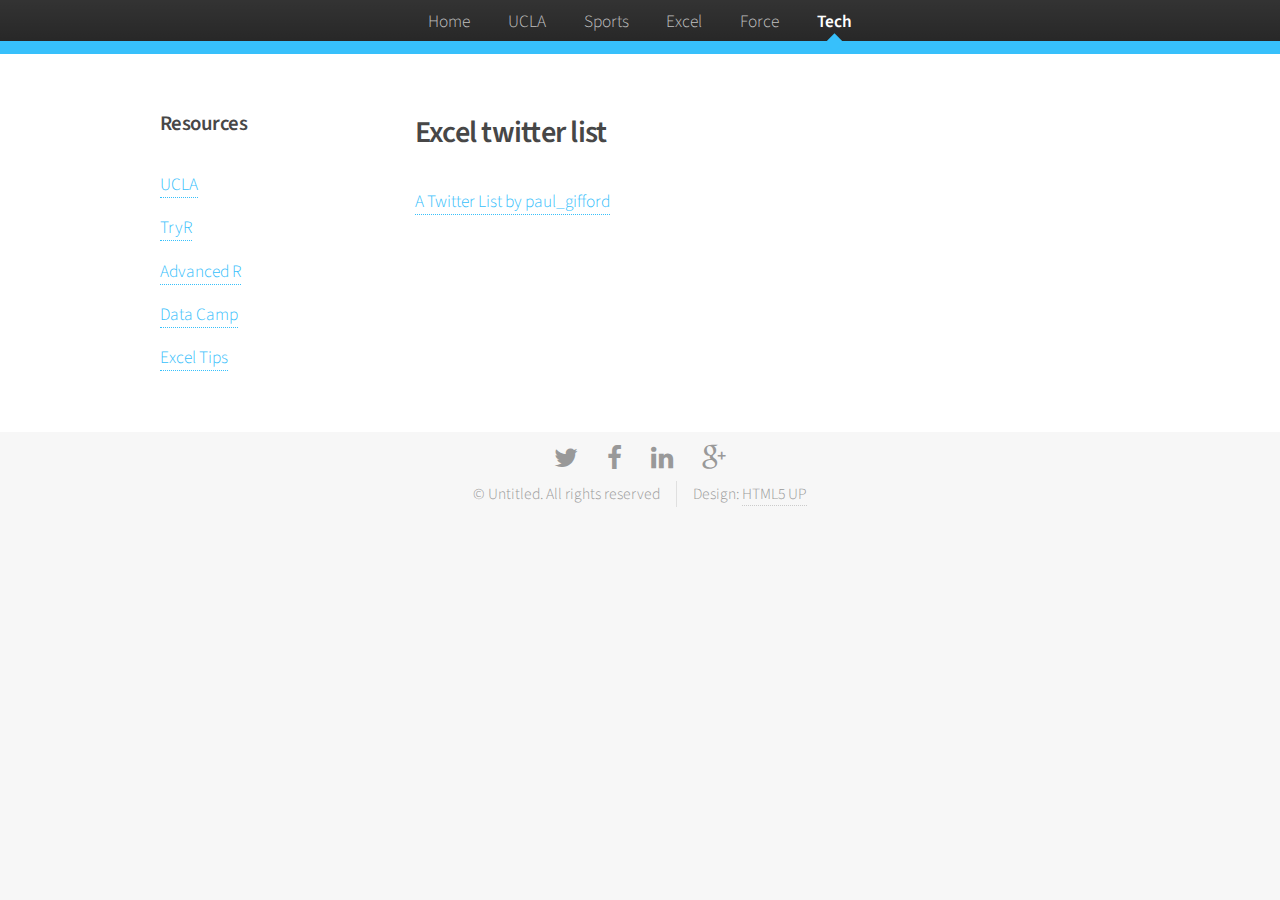
<file: R.html>
<!DOCTYPE HTML>
<!--
	Arcana by HTML5 UP
	html5up.net | @n33co
	Free for personal and commercial use under the CCA 3.0 license (html5up.net/license)
-->
<html>
	<head>
		<title>PGifford: R</title>
		<meta charset="utf-8" />
		<meta name="viewport" content="width=device-width, initial-scale=1" />
		<!--[if lte IE 8]><script src="assets/js/ie/html5shiv.js"></script><![endif]-->
		<link rel="stylesheet" href="assets/css/main.css" />
		<!--[if lte IE 8]><link rel="stylesheet" href="assets/css/ie8.css" /><![endif]-->
		<!--[if lte IE 9]><link rel="stylesheet" href="assets/css/ie9.css" /><![endif]-->
				<script>!function(d,s,id){var js,fjs=d.getElementsByTagName(s)[0],p=/^http:/.test(d.location)?'http':'https';if(!d.getElementById(id)){js=d.createElement(s);js.id=id;js.src=p+"://platform.twitter.com/widgets.js";fjs.parentNode.insertBefore(js,fjs);}}(document,"script","twitter-wjs");</script>
	</head>
	<body>
		<div id="page-wrapper">

			<!-- Header -->
				<div id="header">

						<!-- <h1><a href="index.html" id="logo">Arcana <em>by HTML5 UP</em></a></h1> -->
						<div  id="logo" style="height: 0; overflow: hidden">Paul Gifford</div>
					
					<!-- Nav -->
						<nav id="nav">
							<ul>
								<li><a href="index.html">Home</a></li>
								<li><a href="ucla.html">UCLA</a></li>
								<li>
									<a href="#">Sports</a>
									<ul>
										<li><a href="Mich.html">Michigan</a></li>
										<li><a href="Purdue.html">Purdue</a></li>
										<li><a href="Cal.html">Cal</a></li>
									</ul>
								</li>
								<li ><a href="excel.html">Excel</a></li>
								<li><a href="force.html">Force</a></li>
								
								<li class="current">
									<a href="#">Tech</a>
									<ul>
										<li><a href="index_orig.html">Android</a></li>
										<li><a href="web.html">HTML</a></li>
										<li><a href="web.html">CSS</a></li>
										<li><a href="web.html">JS</a></li>
										<li>
											<a href="#">Originals</a>
											<ul>
												<li><a href="index_orig.html">Original Index</a></li>
												<li><a href="no-sidebar.html">Original NS</a></li>
												<li><a href="left-sidebar.html">Original LS</a></li>
												<li><a href="right-sidebar.html">Original RS</a></li>
												<li><a href="two-sidebar.html">Original 2S</a></li>
											</ul>
										</li>
										<li>
											<a href="#">Projects</a>
											<ul>
												<li><a href="r.html">R</a></li>
												<li><a href="project2.html">Random color</a></li>
												<li><a href="project.html">Project</a></li>
												<li><a href="project.html">Project</a></li>
											</ul>
										</li>
									</ul>
								</li>		
							</ul>
						</nav>

				</div>

			<!-- Main -->
				<section class="wrapper style1">
					<div class="container">
						<div class="row 200%">
							<div class="3u 12u(narrower)">
								<div id="sidebar1">

									<!-- Sidebar 1 -->

										<section>
											<h3>Resources</h3>
											<ul class="links">
												<li><a href="http://stats.idre.ucla.edu/r/">UCLA</a></li>
												<li><a href="http://tryr.codeschool.com">TryR</a></li>
												<li><a href="http://adv-r.had.co.nz/Data-structures.html">Advanced R</a></li>
												<li><a href="https://www.datacamp.com/courses/free-introduction-to-r">Data Camp</a></li>
												<li><a href="http://http//www.exceltip.com/">Excel Tips</a></li>
												
											</ul>
											
										</section>

								</div>
							</div>
							<div class="6u 12u(narrower) important(narrower)">
								<div id="content">

									<!-- Content -->

										<article>
											<header>
												<h2>Excel twitter list</h2>
												
											</header>

											
											<a class="twitter-timeline" data-width="500" data-height="600" data-theme="light" href="https://twitter.com/paul_gifford/lists/r">A Twitter List by paul_gifford</a> <script async src="//platform.twitter.com/widgets.js" charset="utf-8"></script>
											
										</article>

								</div>
							</div>
							<div class="3u 12u(narrower)">
								<div id="sidebar2">

									<!-- Sidebar 2 -->

										<section>
											
										</section>

										<section>
											
										</section>

								</div>
							</div>
						</div>
					</div>
				</section>

			<!-- Footer -->
				<div id="footer">
	<!--				<div class="container">
						<div class="row">
							<section class="3u 6u(narrower) 12u$(mobilep)">
								<h3>Links to Stuff</h3>
								<ul class="links">
									<li><a href="#">Mattis et quis rutrum</a></li>
									<li><a href="#">Suspendisse amet varius</a></li>
									<li><a href="#">Sed et dapibus quis</a></li>
									<li><a href="#">Rutrum accumsan dolor</a></li>
									<li><a href="#">Mattis rutrum accumsan</a></li>
									<li><a href="#">Suspendisse varius nibh</a></li>
									<li><a href="#">Sed et dapibus mattis</a></li>
								</ul>
							</section>
							<section class="3u 6u$(narrower) 12u$(mobilep)">
								<h3>More Links to Stuff</h3>
								<ul class="links">
									<li><a href="#">Duis neque nisi dapibus</a></li>
									<li><a href="#">Sed et dapibus quis</a></li>
									<li><a href="#">Rutrum accumsan sed</a></li>
									<li><a href="#">Mattis et sed accumsan</a></li>
									<li><a href="#">Duis neque nisi sed</a></li>
									<li><a href="#">Sed et dapibus quis</a></li>
									<li><a href="#">Rutrum amet varius</a></li>
								</ul>
							</section>
<!--							<section class="6u 12u(narrower)">
								<h3>Get In Touch</h3>
								<form>
									<div class="row 50%">
										<div class="6u 12u(mobilep)">
											<input type="text" name="name" id="name" placeholder="Name" />
										</div>
										<div class="6u 12u(mobilep)">
											<input type="email" name="email" id="email" placeholder="Email" />
										</div>
									</div>
									<div class="row 50%">
										<div class="12u">
											<textarea name="message" id="message" placeholder="Message" rows="5"></textarea>
										</div>
									</div>
									<div class="row 50%">
										<div class="12u">
											<ul class="actions">
												<li><input type="submit" class="button alt" value="Send Message" /></li>
											</ul>
										</div>
									</div>
								</form>
							</section>
							-->
				<!--	</div> 
					</div> -->

					<!-- Icons -->
						<ul class="icons">
							<li><a href="https://www.twitter.com/paul_gifford" class="icon fa-twitter"><span class="label">Twitter</span></a></li>
							<li><a href="https://www.facebook.com/theamazingpaulgifford" class="icon fa-facebook"><span class="label">Facebook</span></a></li>
						<!--	<li><a href="#" class="icon fa-github"><span class="label">GitHub</span></a></li> -->
							<li><a href="https://www.linkedin.com/in/paulegifford" class="icon fa-linkedin"><span class="label">LinkedIn</span></a></li>
							<li><a href="https://plus.google.com/+PaulGiffordMIT" class="icon fa-google-plus"><span class="label">Google+</span></a></li>
						</ul>

					<!-- Copyright -->
						<div class="copyright">
							<ul class="menu">
								<li>&copy; Untitled. All rights reserved</li><li>Design: <a href="http://html5up.net">HTML5 UP</a></li>
							</ul>
						</div>

				</div>

		</div>

		<!-- Scripts -->
			<script src="assets/js/jquery.min.js"></script>
			<script src="assets/js/jquery.dropotron.min.js"></script>
			<script src="assets/js/skel.min.js"></script>
			<script src="assets/js/util.js"></script>
			<!--[if lte IE 8]><script src="assets/js/ie/respond.min.js"></script><![endif]-->
			<script src="assets/js/main.js"></script>

	</body>
</html>
</file>
<file: assets/css/ie8.css>
/*
	Arcana by HTML5 UP
	html5up.net | @n33co
	Free for personal and commercial use under the CCA 3.0 license (html5up.net/license)
*/

/* Form */

	input[type="text"],
	input[type="password"],
	input[type="email"],
	textarea {
		position: relative;
		-ms-behavior: url("assets/js/ie/PIE.htc");
	}

/* Image */

	.image {
		-ms-behavior: url("assets/js/ie/PIE.htc");
	}

		.image img {
			position: relative;
			-ms-behavior: url("assets/js/ie/PIE.htc");
		}

/* Icon */

	.icon.major {
		position: relative;
		-ms-behavior: url("assets/js/ie/PIE.htc");
	}

/* Button */

	input[type="submit"],
	input[type="reset"],
	input[type="button"],
	.button {
		position: relative;
		-ms-behavior: url("assets/js/ie/PIE.htc");
	}

/* Box */

	.box.post .inner {
		margin-left: 35%;
	}

/* Dropotron */

	.dropotron {
		-ms-behavior: url("assets/js/ie/PIE.htc");
	}

/* Banner */

	#banner {
		-ms-behavior: url("assets/js/ie/backgroundsize.min.htc");
	}

/* Wrapper */

	.wrapper.style2 {
		background: #fdfdfd url("images/bg01.png");
	}
</file>
<file: assets/css/ie9.css>
/*
	Arcana by HTML5 UP
	html5up.net | @n33co
	Free for personal and commercial use under the CCA 3.0 license (html5up.net/license)
*/

/* Header */

	#nav > ul > li.current:before {
		display: none;
	}
</file>
<file: assets/css/main.css>
@import url("font-awesome.min.css");
@import url("http://fonts.googleapis.com/css?family=Source+Sans+Pro:300,300italic,600,600italic");

/*
	Arcana by HTML5 UP
	html5up.net | @n33co
	Free for personal and commercial use under the CCA 3.0 license (html5up.net/license)
*/

/* Reset */

	html, body, div, span, applet, object, iframe, h1, h2, h3, h4, h5, h6, p, blockquote, pre, a, abbr, acronym, address, big, cite, code, del, dfn, em, img, ins, kbd, q, s, samp, small, strike, strong, sub, sup, tt, var, b, u, i, center, dl, dt, dd, ol, ul, li, fieldset, form, label, legend, table, caption, tbody, tfoot, thead, tr, th, td, article, aside, canvas, details, embed, figure, figcaption, footer, header, hgroup, menu, nav, output, ruby, section, summary, time, mark, audio, video {
		margin: 0;
		padding: 0;
		border: 0;
		font-size: 100%;
		font: inherit;
		vertical-align: baseline;
	}

	article, aside, details, figcaption, figure, footer, header, hgroup, menu, nav, section {
		display: block;
	}

	body {
		line-height: 1;
	}

	ol, ul {
		list-style: none;
	}

	blockquote, q {
		quotes: none;
	}

	blockquote:before, blockquote:after, q:before, q:after {
		content: '';
		content: none;
	}

	table {
		border-collapse: collapse;
		border-spacing: 0;
	}

	body {
		-webkit-text-size-adjust: none;
	}

/* Box Model */

	*, *:before, *:after {
		-moz-box-sizing: border-box;
		-webkit-box-sizing: border-box;
		box-sizing: border-box;
	}

/* Containers */

	.container {
		margin-left: auto;
		margin-right: auto;
	}

	.container.\31 25\25 {
		width: 100%;
		max-width: 1750px;
		min-width: 1400px;
	}

	.container.\37 5\25 {
		width: 1050px;
	}

	.container.\35 0\25 {
		width: 700px;
	}

	.container.\32 5\25 {
		width: 350px;
	}

	.container {
		width: 1400px;
	}

	@media screen and (max-width: 1680px) {

		.container.\31 25\25 {
			width: 100%;
			max-width: 1500px;
			min-width: 1200px;
		}

		.container.\37 5\25 {
			width: 900px;
		}

		.container.\35 0\25 {
			width: 600px;
		}

		.container.\32 5\25 {
			width: 300px;
		}

		.container {
			width: 1200px;
		}

	}

	@media screen and (max-width: 1280px) {

		.container.\31 25\25 {
			width: 100%;
			max-width: 1200px;
			min-width: 960px;
		}

		.container.\37 5\25 {
			width: 720px;
		}

		.container.\35 0\25 {
			width: 480px;
		}

		.container.\32 5\25 {
			width: 240px;
		}

		.container {
			width: 960px;
		}

	}

	@media screen and (max-width: 980px) {

		.container.\31 25\25 {
			width: 100%;
			max-width: 118.75%;
			min-width: 95%;
		}

		.container.\37 5\25 {
			width: 71.25%;
		}

		.container.\35 0\25 {
			width: 47.5%;
		}

		.container.\32 5\25 {
			width: 23.75%;
		}

		.container {
			width: 95%;
		}

	}

	@media screen and (max-width: 840px) {

		.container.\31 25\25 {
			width: 100%;
			max-width: 118.75%;
			min-width: 95%;
		}

		.container.\37 5\25 {
			width: 71.25%;
		}

		.container.\35 0\25 {
			width: 47.5%;
		}

		.container.\32 5\25 {
			width: 23.75%;
		}

		.container {
			width: 95% !important;
		}

	}

	@media screen and (max-width: 736px) {

		.container.\31 25\25 {
			width: 100%;
			max-width: 112.5%;
			min-width: 90%;
		}

		.container.\37 5\25 {
			width: 67.5%;
		}

		.container.\35 0\25 {
			width: 45%;
		}

		.container.\32 5\25 {
			width: 22.5%;
		}

		.container {
			width: 90% !important;
		}

	}

	@media screen and (max-width: 480px) {

		.container.\31 25\25 {
			width: 100%;
			max-width: 125%;
			min-width: 100%;
		}

		.container.\37 5\25 {
			width: 75%;
		}

		.container.\35 0\25 {
			width: 50%;
		}

		.container.\32 5\25 {
			width: 25%;
		}

		.container {
			width: 100% !important;
		}

	}

/* Grid */

	.row {
		border-bottom: solid 1px transparent;
		-moz-box-sizing: border-box;
		-webkit-box-sizing: border-box;
		box-sizing: border-box;
	}

	.row > * {
		float: left;
		-moz-box-sizing: border-box;
		-webkit-box-sizing: border-box;
		box-sizing: border-box;
	}

	.row:after, .row:before {
		content: '';
		display: block;
		clear: both;
		height: 0;
	}

	.row.uniform > * > :first-child {
		margin-top: 0;
	}

	.row.uniform > * > :last-child {
		margin-bottom: 0;
	}

	.row.\30 \25 > * {
		padding: 0px 0 0 0px;
	}

	.row.\30 \25 {
		margin: 0px 0 -1px 0px;
	}

	.row.uniform.\30 \25 > * {
		padding: 0px 0 0 0px;
	}

	.row.uniform.\30 \25 {
		margin: 0px 0 -1px 0px;
	}

	.row > * {
		padding: 50px 0 0 50px;
	}

	.row {
		margin: -50px 0 -1px -50px;
	}

	.row.uniform > * {
		padding: 50px 0 0 50px;
	}

	.row.uniform {
		margin: -50px 0 -1px -50px;
	}

	.row.\32 00\25 > * {
		padding: 100px 0 0 100px;
	}

	.row.\32 00\25 {
		margin: -100px 0 -1px -100px;
	}

	.row.uniform.\32 00\25 > * {
		padding: 100px 0 0 100px;
	}

	.row.uniform.\32 00\25 {
		margin: -100px 0 -1px -100px;
	}

	.row.\31 50\25 > * {
		padding: 75px 0 0 75px;
	}

	.row.\31 50\25 {
		margin: -75px 0 -1px -75px;
	}

	.row.uniform.\31 50\25 > * {
		padding: 75px 0 0 75px;
	}

	.row.uniform.\31 50\25 {
		margin: -75px 0 -1px -75px;
	}

	.row.\35 0\25 > * {
		padding: 25px 0 0 25px;
	}

	.row.\35 0\25 {
		margin: -25px 0 -1px -25px;
	}

	.row.uniform.\35 0\25 > * {
		padding: 25px 0 0 25px;
	}

	.row.uniform.\35 0\25 {
		margin: -25px 0 -1px -25px;
	}

	.row.\32 5\25 > * {
		padding: 12.5px 0 0 12.5px;
	}

	.row.\32 5\25 {
		margin: -12.5px 0 -1px -12.5px;
	}

	.row.uniform.\32 5\25 > * {
		padding: 12.5px 0 0 12.5px;
	}

	.row.uniform.\32 5\25 {
		margin: -12.5px 0 -1px -12.5px;
	}

	.\31 2u, .\31 2u\24 {
		width: 100%;
		clear: none;
		margin-left: 0;
	}

	.\31 1u, .\31 1u\24 {
		width: 91.6666666667%;
		clear: none;
		margin-left: 0;
	}

	.\31 0u, .\31 0u\24 {
		width: 83.3333333333%;
		clear: none;
		margin-left: 0;
	}

	.\39 u, .\39 u\24 {
		width: 75%;
		clear: none;
		margin-left: 0;
	}

	.\38 u, .\38 u\24 {
		width: 66.6666666667%;
		clear: none;
		margin-left: 0;
	}

	.\37 u, .\37 u\24 {
		width: 58.3333333333%;
		clear: none;
		margin-left: 0;
	}

	.\36 u, .\36 u\24 {
		width: 50%;
		clear: none;
		margin-left: 0;
	}

	.\35 u, .\35 u\24 {
		width: 41.6666666667%;
		clear: none;
		margin-left: 0;
	}

	.\34 u, .\34 u\24 {
		width: 33.3333333333%;
		clear: none;
		margin-left: 0;
	}

	.\33 u, .\33 u\24 {
		width: 25%;
		clear: none;
		margin-left: 0;
	}

	.\32 u, .\32 u\24 {
		width: 16.6666666667%;
		clear: none;
		margin-left: 0;
	}

	.\31 u, .\31 u\24 {
		width: 8.3333333333%;
		clear: none;
		margin-left: 0;
	}

	.\31 2u\24 + *,
	.\31 1u\24 + *,
	.\31 0u\24 + *,
	.\39 u\24 + *,
	.\38 u\24 + *,
	.\37 u\24 + *,
	.\36 u\24 + *,
	.\35 u\24 + *,
	.\34 u\24 + *,
	.\33 u\24 + *,
	.\32 u\24 + *,
	.\31 u\24 + * {
		clear: left;
	}

	.\-11u {
		margin-left: 91.66667%;
	}

	.\-10u {
		margin-left: 83.33333%;
	}

	.\-9u {
		margin-left: 75%;
	}

	.\-8u {
		margin-left: 66.66667%;
	}

	.\-7u {
		margin-left: 58.33333%;
	}

	.\-6u {
		margin-left: 50%;
	}

	.\-5u {
		margin-left: 41.66667%;
	}

	.\-4u {
		margin-left: 33.33333%;
	}

	.\-3u {
		margin-left: 25%;
	}

	.\-2u {
		margin-left: 16.66667%;
	}

	.\-1u {
		margin-left: 8.33333%;
	}

	@media screen and (max-width: 1680px) {

		.row > * {
			padding: 40px 0 0 40px;
		}

		.row {
			margin: -40px 0 -1px -40px;
		}

		.row.uniform > * {
			padding: 40px 0 0 40px;
		}

		.row.uniform {
			margin: -40px 0 -1px -40px;
		}

		.row.\32 00\25 > * {
			padding: 80px 0 0 80px;
		}

		.row.\32 00\25 {
			margin: -80px 0 -1px -80px;
		}

		.row.uniform.\32 00\25 > * {
			padding: 80px 0 0 80px;
		}

		.row.uniform.\32 00\25 {
			margin: -80px 0 -1px -80px;
		}

		.row.\31 50\25 > * {
			padding: 60px 0 0 60px;
		}

		.row.\31 50\25 {
			margin: -60px 0 -1px -60px;
		}

		.row.uniform.\31 50\25 > * {
			padding: 60px 0 0 60px;
		}

		.row.uniform.\31 50\25 {
			margin: -60px 0 -1px -60px;
		}

		.row.\35 0\25 > * {
			padding: 20px 0 0 20px;
		}

		.row.\35 0\25 {
			margin: -20px 0 -1px -20px;
		}

		.row.uniform.\35 0\25 > * {
			padding: 20px 0 0 20px;
		}

		.row.uniform.\35 0\25 {
			margin: -20px 0 -1px -20px;
		}

		.row.\32 5\25 > * {
			padding: 10px 0 0 10px;
		}

		.row.\32 5\25 {
			margin: -10px 0 -1px -10px;
		}

		.row.uniform.\32 5\25 > * {
			padding: 10px 0 0 10px;
		}

		.row.uniform.\32 5\25 {
			margin: -10px 0 -1px -10px;
		}

		.\31 2u\28wide\29, .\31 2u\24\28wide\29 {
			width: 100%;
			clear: none;
			margin-left: 0;
		}

		.\31 1u\28wide\29, .\31 1u\24\28wide\29 {
			width: 91.6666666667%;
			clear: none;
			margin-left: 0;
		}

		.\31 0u\28wide\29, .\31 0u\24\28wide\29 {
			width: 83.3333333333%;
			clear: none;
			margin-left: 0;
		}

		.\39 u\28wide\29, .\39 u\24\28wide\29 {
			width: 75%;
			clear: none;
			margin-left: 0;
		}

		.\38 u\28wide\29, .\38 u\24\28wide\29 {
			width: 66.6666666667%;
			clear: none;
			margin-left: 0;
		}

		.\37 u\28wide\29, .\37 u\24\28wide\29 {
			width: 58.3333333333%;
			clear: none;
			margin-left: 0;
		}

		.\36 u\28wide\29, .\36 u\24\28wide\29 {
			width: 50%;
			clear: none;
			margin-left: 0;
		}

		.\35 u\28wide\29, .\35 u\24\28wide\29 {
			width: 41.6666666667%;
			clear: none;
			margin-left: 0;
		}

		.\34 u\28wide\29, .\34 u\24\28wide\29 {
			width: 33.3333333333%;
			clear: none;
			margin-left: 0;
		}

		.\33 u\28wide\29, .\33 u\24\28wide\29 {
			width: 25%;
			clear: none;
			margin-left: 0;
		}

		.\32 u\28wide\29, .\32 u\24\28wide\29 {
			width: 16.6666666667%;
			clear: none;
			margin-left: 0;
		}

		.\31 u\28wide\29, .\31 u\24\28wide\29 {
			width: 8.3333333333%;
			clear: none;
			margin-left: 0;
		}

		.\31 2u\24\28wide\29 + *,
		.\31 1u\24\28wide\29 + *,
		.\31 0u\24\28wide\29 + *,
		.\39 u\24\28wide\29 + *,
		.\38 u\24\28wide\29 + *,
		.\37 u\24\28wide\29 + *,
		.\36 u\24\28wide\29 + *,
		.\35 u\24\28wide\29 + *,
		.\34 u\24\28wide\29 + *,
		.\33 u\24\28wide\29 + *,
		.\32 u\24\28wide\29 + *,
		.\31 u\24\28wide\29 + * {
			clear: left;
		}

		.\-11u\28wide\29 {
			margin-left: 91.66667%;
		}

		.\-10u\28wide\29 {
			margin-left: 83.33333%;
		}

		.\-9u\28wide\29 {
			margin-left: 75%;
		}

		.\-8u\28wide\29 {
			margin-left: 66.66667%;
		}

		.\-7u\28wide\29 {
			margin-left: 58.33333%;
		}

		.\-6u\28wide\29 {
			margin-left: 50%;
		}

		.\-5u\28wide\29 {
			margin-left: 41.66667%;
		}

		.\-4u\28wide\29 {
			margin-left: 33.33333%;
		}

		.\-3u\28wide\29 {
			margin-left: 25%;
		}

		.\-2u\28wide\29 {
			margin-left: 16.66667%;
		}

		.\-1u\28wide\29 {
			margin-left: 8.33333%;
		}

	}

	@media screen and (max-width: 1280px) {

		.row > * {
			padding: 30px 0 0 30px;
		}

		.row {
			margin: -30px 0 -1px -30px;
		}

		.row.uniform > * {
			padding: 30px 0 0 30px;
		}

		.row.uniform {
			margin: -30px 0 -1px -30px;
		}

		.row.\32 00\25 > * {
			padding: 60px 0 0 60px;
		}

		.row.\32 00\25 {
			margin: -60px 0 -1px -60px;
		}

		.row.uniform.\32 00\25 > * {
			padding: 60px 0 0 60px;
		}

		.row.uniform.\32 00\25 {
			margin: -60px 0 -1px -60px;
		}

		.row.\31 50\25 > * {
			padding: 45px 0 0 45px;
		}

		.row.\31 50\25 {
			margin: -45px 0 -1px -45px;
		}

		.row.uniform.\31 50\25 > * {
			padding: 45px 0 0 45px;
		}

		.row.uniform.\31 50\25 {
			margin: -45px 0 -1px -45px;
		}

		.row.\35 0\25 > * {
			padding: 15px 0 0 15px;
		}

		.row.\35 0\25 {
			margin: -15px 0 -1px -15px;
		}

		.row.uniform.\35 0\25 > * {
			padding: 15px 0 0 15px;
		}

		.row.uniform.\35 0\25 {
			margin: -15px 0 -1px -15px;
		}

		.row.\32 5\25 > * {
			padding: 7.5px 0 0 7.5px;
		}

		.row.\32 5\25 {
			margin: -7.5px 0 -1px -7.5px;
		}

		.row.uniform.\32 5\25 > * {
			padding: 7.5px 0 0 7.5px;
		}

		.row.uniform.\32 5\25 {
			margin: -7.5px 0 -1px -7.5px;
		}

		.\31 2u\28normal\29, .\31 2u\24\28normal\29 {
			width: 100%;
			clear: none;
			margin-left: 0;
		}

		.\31 1u\28normal\29, .\31 1u\24\28normal\29 {
			width: 91.6666666667%;
			clear: none;
			margin-left: 0;
		}

		.\31 0u\28normal\29, .\31 0u\24\28normal\29 {
			width: 83.3333333333%;
			clear: none;
			margin-left: 0;
		}

		.\39 u\28normal\29, .\39 u\24\28normal\29 {
			width: 75%;
			clear: none;
			margin-left: 0;
		}

		.\38 u\28normal\29, .\38 u\24\28normal\29 {
			width: 66.6666666667%;
			clear: none;
			margin-left: 0;
		}

		.\37 u\28normal\29, .\37 u\24\28normal\29 {
			width: 58.3333333333%;
			clear: none;
			margin-left: 0;
		}

		.\36 u\28normal\29, .\36 u\24\28normal\29 {
			width: 50%;
			clear: none;
			margin-left: 0;
		}

		.\35 u\28normal\29, .\35 u\24\28normal\29 {
			width: 41.6666666667%;
			clear: none;
			margin-left: 0;
		}

		.\34 u\28normal\29, .\34 u\24\28normal\29 {
			width: 33.3333333333%;
			clear: none;
			margin-left: 0;
		}

		.\33 u\28normal\29, .\33 u\24\28normal\29 {
			width: 25%;
			clear: none;
			margin-left: 0;
		}

		.\32 u\28normal\29, .\32 u\24\28normal\29 {
			width: 16.6666666667%;
			clear: none;
			margin-left: 0;
		}

		.\31 u\28normal\29, .\31 u\24\28normal\29 {
			width: 8.3333333333%;
			clear: none;
			margin-left: 0;
		}

		.\31 2u\24\28normal\29 + *,
		.\31 1u\24\28normal\29 + *,
		.\31 0u\24\28normal\29 + *,
		.\39 u\24\28normal\29 + *,
		.\38 u\24\28normal\29 + *,
		.\37 u\24\28normal\29 + *,
		.\36 u\24\28normal\29 + *,
		.\35 u\24\28normal\29 + *,
		.\34 u\24\28normal\29 + *,
		.\33 u\24\28normal\29 + *,
		.\32 u\24\28normal\29 + *,
		.\31 u\24\28normal\29 + * {
			clear: left;
		}

		.\-11u\28normal\29 {
			margin-left: 91.66667%;
		}

		.\-10u\28normal\29 {
			margin-left: 83.33333%;
		}

		.\-9u\28normal\29 {
			margin-left: 75%;
		}

		.\-8u\28normal\29 {
			margin-left: 66.66667%;
		}

		.\-7u\28normal\29 {
			margin-left: 58.33333%;
		}

		.\-6u\28normal\29 {
			margin-left: 50%;
		}

		.\-5u\28normal\29 {
			margin-left: 41.66667%;
		}

		.\-4u\28normal\29 {
			margin-left: 33.33333%;
		}

		.\-3u\28normal\29 {
			margin-left: 25%;
		}

		.\-2u\28normal\29 {
			margin-left: 16.66667%;
		}

		.\-1u\28normal\29 {
			margin-left: 8.33333%;
		}

	}

	@media screen and (max-width: 980px) {

		.row > * {
			padding: 30px 0 0 30px;
		}

		.row {
			margin: -30px 0 -1px -30px;
		}

		.row.uniform > * {
			padding: 30px 0 0 30px;
		}

		.row.uniform {
			margin: -30px 0 -1px -30px;
		}

		.row.\32 00\25 > * {
			padding: 60px 0 0 60px;
		}

		.row.\32 00\25 {
			margin: -60px 0 -1px -60px;
		}

		.row.uniform.\32 00\25 > * {
			padding: 60px 0 0 60px;
		}

		.row.uniform.\32 00\25 {
			margin: -60px 0 -1px -60px;
		}

		.row.\31 50\25 > * {
			padding: 45px 0 0 45px;
		}

		.row.\31 50\25 {
			margin: -45px 0 -1px -45px;
		}

		.row.uniform.\31 50\25 > * {
			padding: 45px 0 0 45px;
		}

		.row.uniform.\31 50\25 {
			margin: -45px 0 -1px -45px;
		}

		.row.\35 0\25 > * {
			padding: 15px 0 0 15px;
		}

		.row.\35 0\25 {
			margin: -15px 0 -1px -15px;
		}

		.row.uniform.\35 0\25 > * {
			padding: 15px 0 0 15px;
		}

		.row.uniform.\35 0\25 {
			margin: -15px 0 -1px -15px;
		}

		.row.\32 5\25 > * {
			padding: 7.5px 0 0 7.5px;
		}

		.row.\32 5\25 {
			margin: -7.5px 0 -1px -7.5px;
		}

		.row.uniform.\32 5\25 > * {
			padding: 7.5px 0 0 7.5px;
		}

		.row.uniform.\32 5\25 {
			margin: -7.5px 0 -1px -7.5px;
		}

		.\31 2u\28narrow\29, .\31 2u\24\28narrow\29 {
			width: 100%;
			clear: none;
			margin-left: 0;
		}

		.\31 1u\28narrow\29, .\31 1u\24\28narrow\29 {
			width: 91.6666666667%;
			clear: none;
			margin-left: 0;
		}

		.\31 0u\28narrow\29, .\31 0u\24\28narrow\29 {
			width: 83.3333333333%;
			clear: none;
			margin-left: 0;
		}

		.\39 u\28narrow\29, .\39 u\24\28narrow\29 {
			width: 75%;
			clear: none;
			margin-left: 0;
		}

		.\38 u\28narrow\29, .\38 u\24\28narrow\29 {
			width: 66.6666666667%;
			clear: none;
			margin-left: 0;
		}

		.\37 u\28narrow\29, .\37 u\24\28narrow\29 {
			width: 58.3333333333%;
			clear: none;
			margin-left: 0;
		}

		.\36 u\28narrow\29, .\36 u\24\28narrow\29 {
			width: 50%;
			clear: none;
			margin-left: 0;
		}

		.\35 u\28narrow\29, .\35 u\24\28narrow\29 {
			width: 41.6666666667%;
			clear: none;
			margin-left: 0;
		}

		.\34 u\28narrow\29, .\34 u\24\28narrow\29 {
			width: 33.3333333333%;
			clear: none;
			margin-left: 0;
		}

		.\33 u\28narrow\29, .\33 u\24\28narrow\29 {
			width: 25%;
			clear: none;
			margin-left: 0;
		}

		.\32 u\28narrow\29, .\32 u\24\28narrow\29 {
			width: 16.6666666667%;
			clear: none;
			margin-left: 0;
		}

		.\31 u\28narrow\29, .\31 u\24\28narrow\29 {
			width: 8.3333333333%;
			clear: none;
			margin-left: 0;
		}

		.\31 2u\24\28narrow\29 + *,
		.\31 1u\24\28narrow\29 + *,
		.\31 0u\24\28narrow\29 + *,
		.\39 u\24\28narrow\29 + *,
		.\38 u\24\28narrow\29 + *,
		.\37 u\24\28narrow\29 + *,
		.\36 u\24\28narrow\29 + *,
		.\35 u\24\28narrow\29 + *,
		.\34 u\24\28narrow\29 + *,
		.\33 u\24\28narrow\29 + *,
		.\32 u\24\28narrow\29 + *,
		.\31 u\24\28narrow\29 + * {
			clear: left;
		}

		.\-11u\28narrow\29 {
			margin-left: 91.66667%;
		}

		.\-10u\28narrow\29 {
			margin-left: 83.33333%;
		}

		.\-9u\28narrow\29 {
			margin-left: 75%;
		}

		.\-8u\28narrow\29 {
			margin-left: 66.66667%;
		}

		.\-7u\28narrow\29 {
			margin-left: 58.33333%;
		}

		.\-6u\28narrow\29 {
			margin-left: 50%;
		}

		.\-5u\28narrow\29 {
			margin-left: 41.66667%;
		}

		.\-4u\28narrow\29 {
			margin-left: 33.33333%;
		}

		.\-3u\28narrow\29 {
			margin-left: 25%;
		}

		.\-2u\28narrow\29 {
			margin-left: 16.66667%;
		}

		.\-1u\28narrow\29 {
			margin-left: 8.33333%;
		}

	}

	@media screen and (max-width: 840px) {

		.row > * {
			padding: 30px 0 0 30px;
		}

		.row {
			margin: -30px 0 -1px -30px;
		}

		.row.uniform > * {
			padding: 30px 0 0 30px;
		}

		.row.uniform {
			margin: -30px 0 -1px -30px;
		}

		.row.\32 00\25 > * {
			padding: 60px 0 0 60px;
		}

		.row.\32 00\25 {
			margin: -60px 0 -1px -60px;
		}

		.row.uniform.\32 00\25 > * {
			padding: 60px 0 0 60px;
		}

		.row.uniform.\32 00\25 {
			margin: -60px 0 -1px -60px;
		}

		.row.\31 50\25 > * {
			padding: 45px 0 0 45px;
		}

		.row.\31 50\25 {
			margin: -45px 0 -1px -45px;
		}

		.row.uniform.\31 50\25 > * {
			padding: 45px 0 0 45px;
		}

		.row.uniform.\31 50\25 {
			margin: -45px 0 -1px -45px;
		}

		.row.\35 0\25 > * {
			padding: 15px 0 0 15px;
		}

		.row.\35 0\25 {
			margin: -15px 0 -1px -15px;
		}

		.row.uniform.\35 0\25 > * {
			padding: 15px 0 0 15px;
		}

		.row.uniform.\35 0\25 {
			margin: -15px 0 -1px -15px;
		}

		.row.\32 5\25 > * {
			padding: 7.5px 0 0 7.5px;
		}

		.row.\32 5\25 {
			margin: -7.5px 0 -1px -7.5px;
		}

		.row.uniform.\32 5\25 > * {
			padding: 7.5px 0 0 7.5px;
		}

		.row.uniform.\32 5\25 {
			margin: -7.5px 0 -1px -7.5px;
		}

		.\31 2u\28narrower\29, .\31 2u\24\28narrower\29 {
			width: 100%;
			clear: none;
			margin-left: 0;
		}

		.\31 1u\28narrower\29, .\31 1u\24\28narrower\29 {
			width: 91.6666666667%;
			clear: none;
			margin-left: 0;
		}

		.\31 0u\28narrower\29, .\31 0u\24\28narrower\29 {
			width: 83.3333333333%;
			clear: none;
			margin-left: 0;
		}

		.\39 u\28narrower\29, .\39 u\24\28narrower\29 {
			width: 75%;
			clear: none;
			margin-left: 0;
		}

		.\38 u\28narrower\29, .\38 u\24\28narrower\29 {
			width: 66.6666666667%;
			clear: none;
			margin-left: 0;
		}

		.\37 u\28narrower\29, .\37 u\24\28narrower\29 {
			width: 58.3333333333%;
			clear: none;
			margin-left: 0;
		}

		.\36 u\28narrower\29, .\36 u\24\28narrower\29 {
			width: 50%;
			clear: none;
			margin-left: 0;
		}

		.\35 u\28narrower\29, .\35 u\24\28narrower\29 {
			width: 41.6666666667%;
			clear: none;
			margin-left: 0;
		}

		.\34 u\28narrower\29, .\34 u\24\28narrower\29 {
			width: 33.3333333333%;
			clear: none;
			margin-left: 0;
		}

		.\33 u\28narrower\29, .\33 u\24\28narrower\29 {
			width: 25%;
			clear: none;
			margin-left: 0;
		}

		.\32 u\28narrower\29, .\32 u\24\28narrower\29 {
			width: 16.6666666667%;
			clear: none;
			margin-left: 0;
		}

		.\31 u\28narrower\29, .\31 u\24\28narrower\29 {
			width: 8.3333333333%;
			clear: none;
			margin-left: 0;
		}

		.\31 2u\24\28narrower\29 + *,
		.\31 1u\24\28narrower\29 + *,
		.\31 0u\24\28narrower\29 + *,
		.\39 u\24\28narrower\29 + *,
		.\38 u\24\28narrower\29 + *,
		.\37 u\24\28narrower\29 + *,
		.\36 u\24\28narrower\29 + *,
		.\35 u\24\28narrower\29 + *,
		.\34 u\24\28narrower\29 + *,
		.\33 u\24\28narrower\29 + *,
		.\32 u\24\28narrower\29 + *,
		.\31 u\24\28narrower\29 + * {
			clear: left;
		}

		.\-11u\28narrower\29 {
			margin-left: 91.66667%;
		}

		.\-10u\28narrower\29 {
			margin-left: 83.33333%;
		}

		.\-9u\28narrower\29 {
			margin-left: 75%;
		}

		.\-8u\28narrower\29 {
			margin-left: 66.66667%;
		}

		.\-7u\28narrower\29 {
			margin-left: 58.33333%;
		}

		.\-6u\28narrower\29 {
			margin-left: 50%;
		}

		.\-5u\28narrower\29 {
			margin-left: 41.66667%;
		}

		.\-4u\28narrower\29 {
			margin-left: 33.33333%;
		}

		.\-3u\28narrower\29 {
			margin-left: 25%;
		}

		.\-2u\28narrower\29 {
			margin-left: 16.66667%;
		}

		.\-1u\28narrower\29 {
			margin-left: 8.33333%;
		}

	}

	@media screen and (max-width: 736px) {

		.row > * {
			padding: 20px 0 0 20px;
		}

		.row {
			margin: -20px 0 -1px -20px;
		}

		.row.uniform > * {
			padding: 20px 0 0 20px;
		}

		.row.uniform {
			margin: -20px 0 -1px -20px;
		}

		.row.\32 00\25 > * {
			padding: 40px 0 0 40px;
		}

		.row.\32 00\25 {
			margin: -40px 0 -1px -40px;
		}

		.row.uniform.\32 00\25 > * {
			padding: 40px 0 0 40px;
		}

		.row.uniform.\32 00\25 {
			margin: -40px 0 -1px -40px;
		}

		.row.\31 50\25 > * {
			padding: 30px 0 0 30px;
		}

		.row.\31 50\25 {
			margin: -30px 0 -1px -30px;
		}

		.row.uniform.\31 50\25 > * {
			padding: 30px 0 0 30px;
		}

		.row.uniform.\31 50\25 {
			margin: -30px 0 -1px -30px;
		}

		.row.\35 0\25 > * {
			padding: 10px 0 0 10px;
		}

		.row.\35 0\25 {
			margin: -10px 0 -1px -10px;
		}

		.row.uniform.\35 0\25 > * {
			padding: 10px 0 0 10px;
		}

		.row.uniform.\35 0\25 {
			margin: -10px 0 -1px -10px;
		}

		.row.\32 5\25 > * {
			padding: 5px 0 0 5px;
		}

		.row.\32 5\25 {
			margin: -5px 0 -1px -5px;
		}

		.row.uniform.\32 5\25 > * {
			padding: 5px 0 0 5px;
		}

		.row.uniform.\32 5\25 {
			margin: -5px 0 -1px -5px;
		}

		.\31 2u\28mobile\29, .\31 2u\24\28mobile\29 {
			width: 100%;
			clear: none;
			margin-left: 0;
		}

		.\31 1u\28mobile\29, .\31 1u\24\28mobile\29 {
			width: 91.6666666667%;
			clear: none;
			margin-left: 0;
		}

		.\31 0u\28mobile\29, .\31 0u\24\28mobile\29 {
			width: 83.3333333333%;
			clear: none;
			margin-left: 0;
		}

		.\39 u\28mobile\29, .\39 u\24\28mobile\29 {
			width: 75%;
			clear: none;
			margin-left: 0;
		}

		.\38 u\28mobile\29, .\38 u\24\28mobile\29 {
			width: 66.6666666667%;
			clear: none;
			margin-left: 0;
		}

		.\37 u\28mobile\29, .\37 u\24\28mobile\29 {
			width: 58.3333333333%;
			clear: none;
			margin-left: 0;
		}

		.\36 u\28mobile\29, .\36 u\24\28mobile\29 {
			width: 50%;
			clear: none;
			margin-left: 0;
		}

		.\35 u\28mobile\29, .\35 u\24\28mobile\29 {
			width: 41.6666666667%;
			clear: none;
			margin-left: 0;
		}

		.\34 u\28mobile\29, .\34 u\24\28mobile\29 {
			width: 33.3333333333%;
			clear: none;
			margin-left: 0;
		}

		.\33 u\28mobile\29, .\33 u\24\28mobile\29 {
			width: 25%;
			clear: none;
			margin-left: 0;
		}

		.\32 u\28mobile\29, .\32 u\24\28mobile\29 {
			width: 16.6666666667%;
			clear: none;
			margin-left: 0;
		}

		.\31 u\28mobile\29, .\31 u\24\28mobile\29 {
			width: 8.3333333333%;
			clear: none;
			margin-left: 0;
		}

		.\31 2u\24\28mobile\29 + *,
		.\31 1u\24\28mobile\29 + *,
		.\31 0u\24\28mobile\29 + *,
		.\39 u\24\28mobile\29 + *,
		.\38 u\24\28mobile\29 + *,
		.\37 u\24\28mobile\29 + *,
		.\36 u\24\28mobile\29 + *,
		.\35 u\24\28mobile\29 + *,
		.\34 u\24\28mobile\29 + *,
		.\33 u\24\28mobile\29 + *,
		.\32 u\24\28mobile\29 + *,
		.\31 u\24\28mobile\29 + * {
			clear: left;
		}

		.\-11u\28mobile\29 {
			margin-left: 91.66667%;
		}

		.\-10u\28mobile\29 {
			margin-left: 83.33333%;
		}

		.\-9u\28mobile\29 {
			margin-left: 75%;
		}

		.\-8u\28mobile\29 {
			margin-left: 66.66667%;
		}

		.\-7u\28mobile\29 {
			margin-left: 58.33333%;
		}

		.\-6u\28mobile\29 {
			margin-left: 50%;
		}

		.\-5u\28mobile\29 {
			margin-left: 41.66667%;
		}

		.\-4u\28mobile\29 {
			margin-left: 33.33333%;
		}

		.\-3u\28mobile\29 {
			margin-left: 25%;
		}

		.\-2u\28mobile\29 {
			margin-left: 16.66667%;
		}

		.\-1u\28mobile\29 {
			margin-left: 8.33333%;
		}

	}

	@media screen and (max-width: 480px) {

		.row > * {
			padding: 20px 0 0 20px;
		}

		.row {
			margin: -20px 0 -1px -20px;
		}

		.row.uniform > * {
			padding: 20px 0 0 20px;
		}

		.row.uniform {
			margin: -20px 0 -1px -20px;
		}

		.row.\32 00\25 > * {
			padding: 40px 0 0 40px;
		}

		.row.\32 00\25 {
			margin: -40px 0 -1px -40px;
		}

		.row.uniform.\32 00\25 > * {
			padding: 40px 0 0 40px;
		}

		.row.uniform.\32 00\25 {
			margin: -40px 0 -1px -40px;
		}

		.row.\31 50\25 > * {
			padding: 30px 0 0 30px;
		}

		.row.\31 50\25 {
			margin: -30px 0 -1px -30px;
		}

		.row.uniform.\31 50\25 > * {
			padding: 30px 0 0 30px;
		}

		.row.uniform.\31 50\25 {
			margin: -30px 0 -1px -30px;
		}

		.row.\35 0\25 > * {
			padding: 10px 0 0 10px;
		}

		.row.\35 0\25 {
			margin: -10px 0 -1px -10px;
		}

		.row.uniform.\35 0\25 > * {
			padding: 10px 0 0 10px;
		}

		.row.uniform.\35 0\25 {
			margin: -10px 0 -1px -10px;
		}

		.row.\32 5\25 > * {
			padding: 5px 0 0 5px;
		}

		.row.\32 5\25 {
			margin: -5px 0 -1px -5px;
		}

		.row.uniform.\32 5\25 > * {
			padding: 5px 0 0 5px;
		}

		.row.uniform.\32 5\25 {
			margin: -5px 0 -1px -5px;
		}

		.\31 2u\28mobilep\29, .\31 2u\24\28mobilep\29 {
			width: 100%;
			clear: none;
			margin-left: 0;
		}

		.\31 1u\28mobilep\29, .\31 1u\24\28mobilep\29 {
			width: 91.6666666667%;
			clear: none;
			margin-left: 0;
		}

		.\31 0u\28mobilep\29, .\31 0u\24\28mobilep\29 {
			width: 83.3333333333%;
			clear: none;
			margin-left: 0;
		}

		.\39 u\28mobilep\29, .\39 u\24\28mobilep\29 {
			width: 75%;
			clear: none;
			margin-left: 0;
		}

		.\38 u\28mobilep\29, .\38 u\24\28mobilep\29 {
			width: 66.6666666667%;
			clear: none;
			margin-left: 0;
		}

		.\37 u\28mobilep\29, .\37 u\24\28mobilep\29 {
			width: 58.3333333333%;
			clear: none;
			margin-left: 0;
		}

		.\36 u\28mobilep\29, .\36 u\24\28mobilep\29 {
			width: 50%;
			clear: none;
			margin-left: 0;
		}

		.\35 u\28mobilep\29, .\35 u\24\28mobilep\29 {
			width: 41.6666666667%;
			clear: none;
			margin-left: 0;
		}

		.\34 u\28mobilep\29, .\34 u\24\28mobilep\29 {
			width: 33.3333333333%;
			clear: none;
			margin-left: 0;
		}

		.\33 u\28mobilep\29, .\33 u\24\28mobilep\29 {
			width: 25%;
			clear: none;
			margin-left: 0;
		}

		.\32 u\28mobilep\29, .\32 u\24\28mobilep\29 {
			width: 16.6666666667%;
			clear: none;
			margin-left: 0;
		}

		.\31 u\28mobilep\29, .\31 u\24\28mobilep\29 {
			width: 8.3333333333%;
			clear: none;
			margin-left: 0;
		}

		.\31 2u\24\28mobilep\29 + *,
		.\31 1u\24\28mobilep\29 + *,
		.\31 0u\24\28mobilep\29 + *,
		.\39 u\24\28mobilep\29 + *,
		.\38 u\24\28mobilep\29 + *,
		.\37 u\24\28mobilep\29 + *,
		.\36 u\24\28mobilep\29 + *,
		.\35 u\24\28mobilep\29 + *,
		.\34 u\24\28mobilep\29 + *,
		.\33 u\24\28mobilep\29 + *,
		.\32 u\24\28mobilep\29 + *,
		.\31 u\24\28mobilep\29 + * {
			clear: left;
		}

		.\-11u\28mobilep\29 {
			margin-left: 91.66667%;
		}

		.\-10u\28mobilep\29 {
			margin-left: 83.33333%;
		}

		.\-9u\28mobilep\29 {
			margin-left: 75%;
		}

		.\-8u\28mobilep\29 {
			margin-left: 66.66667%;
		}

		.\-7u\28mobilep\29 {
			margin-left: 58.33333%;
		}

		.\-6u\28mobilep\29 {
			margin-left: 50%;
		}

		.\-5u\28mobilep\29 {
			margin-left: 41.66667%;
		}

		.\-4u\28mobilep\29 {
			margin-left: 33.33333%;
		}

		.\-3u\28mobilep\29 {
			margin-left: 25%;
		}

		.\-2u\28mobilep\29 {
			margin-left: 16.66667%;
		}

		.\-1u\28mobilep\29 {
			margin-left: 8.33333%;
		}

	}

/* Basic */

	body {
		background: #f7f7f7 url("images/bg01.png");
	}

		body.is-loading * {
			-moz-transition: none !important;
			-webkit-transition: none !important;
			-ms-transition: none !important;
			transition: none !important;
			-moz-animation: none !important;
			-webkit-animation: none !important;
			-ms-animation: none !important;
			animation: none !important;
		}

	body, input, select, textarea {
		color: #474747;
		font-family: 'Source Sans Pro', sans-serif;
		font-size: 16pt;
		font-weight: 300;
		line-height: 1.65em;
	}

	a {
		-moz-transition: color 0.2s ease-in-out, border-color 0.2s ease-in-out, opacity 0.2s ease-in-out;
		-webkit-transition: color 0.2s ease-in-out, border-color 0.2s ease-in-out, opacity 0.2s ease-in-out;
		-ms-transition: color 0.2s ease-in-out, border-color 0.2s ease-in-out, opacity 0.2s ease-in-out;
		transition: color 0.2s ease-in-out, border-color 0.2s ease-in-out, opacity 0.2s ease-in-out;
		color: #37c0fb;
		text-decoration: none;
		border-bottom: dotted 1px;
	}

		a:hover {
			color: #37c0fb;
			border-bottom-color: transparent;
		}

	strong, b {
		font-weight: 600;
	}

	em, i {
		font-style: italic;
	}

	p, ul, ol, dl, table, blockquote {
		margin: 0 0 2em 0;
	}
	.copyright ul {
		margin: 0 0 .2em 0;
	}	

	h1, h2, h3, h4, h5, h6 {
		color: inherit;
		font-weight: 600;
		line-height: 1.75em;
		margin-bottom: 1em;
	}

		h1 a, h2 a, h3 a, h4 a, h5 a, h6 a {
			color: inherit;
			text-decoration: none;
		}

		h1 em, h2 em, h3 em, h4 em, h5 em, h6 em {
			font-style: normal;
			font-weight: 300;
		}

	h2 {
		font-size: 1.75em;
		letter-spacing: -0.025em;
	}

	h3 {
		font-size: 1.2em;
		letter-spacing: -0.025em;
	}
    .highlight h3 {
	margin-bottom: .1em;
	
	}
	sub {
		font-size: 0.8em;
		position: relative;
		top: 0.5em;
	}

	sup {
		font-size: 0.8em;
		position: relative;
		top: -0.5em;
	}

	hr {
		border-top: solid 1px #e0e0e0;
		border: 0;
		margin-bottom: 1.5em;
	}

	blockquote {
		border-left: solid 0.5em #e0e0e0;
		font-style: italic;
		padding: 1em 0 1em 2em;
	}

	section.special, article.special {
		text-align: center;
	}

	header p {
		color: #999;
		font-size: 1.25em;
		position: relative;
		margin-top: -1.25em;
		margin-bottom: 2.25em;
	}

	header.major {
		text-align: center;
		margin: 0 0 2em 0;
	}

		header.major h2 {
			font-size: 2.25em;
		}

		header.major p {
			position: relative;
			border-top: solid 1px #e0e0e0;
			padding: 1em 0 0 0;
			margin: 0;
			top: -1em;
			font-size: 1.5em;
			letter-spacing: -0.025em;
		}

	footer {
		margin: 0 0 3em 0;
	}

		footer > :last-child {
			margin-bottom: 0;
		}

		footer.major {
			padding-top: 3em;
		}

/* Form */

	input[type="text"],
	input[type="password"],
	input[type="email"],
	textarea {
		-moz-appearance: none;
		-webkit-appearance: none;
		-ms-appearance: none;
		appearance: none;
		-moz-transition: border-color 0.2s ease-in-out;
		-webkit-transition: border-color 0.2s ease-in-out;
		-ms-transition: border-color 0.2s ease-in-out;
		transition: border-color 0.2s ease-in-out;
		background: #fff;
		border: solid 1px #e0e0e0;
		border-radius: 5px;
		color: inherit;
		display: block;
		outline: 0;
		padding: 0.75em;
		text-decoration: none;
		width: 100%;
	}

		input[type="text"]:focus,
		input[type="password"]:focus,
		input[type="email"]:focus,
		textarea:focus {
			border-color: #37c0fb;
		}

	input[type="text"],
	input[type="password"],
	input[type="email"] {
		line-height: 1em;
	}

	label {
		display: block;
		color: inherit;
		font-weight: 600;
		line-height: 1.75em;
		margin-bottom: 0.5em;
	}

	::-webkit-input-placeholder {
		color: #999;
		position: relative;
		top: 3px;
	}

	:-moz-placeholder {
		color: #999;
	}

	::-moz-placeholder {
		color: #999;
	}

	:-ms-input-placeholder {
		color: #999;
	}

	.formerize-placeholder {
		color: #999;
	}

/* Image */

	.image {
		border: 0;
		display: inline-block;
		position: relative;
		border-radius: 5px;
	}

		.image img {
			display: block;
			border-radius: 5px;
		}

		.image.left {
			display: block;
			float: left;
			margin: 0 2em 2em 0;
			position: relative;
			top: 0.25em;
		}

			.image.left img {
				display: block;
				width: 100%;
			}

		.image.fit {
			display: block;
		}

			.image.fit img {
				display: block;
				width: 100%;
			}

		.image.featured {
			display: block;
			margin: 0 0 2em 0;
		}

			.image.featured img {
				display: block;
				width: 100%;
			}

/* Icon */

	.icon {
		text-decoration: none;
		position: relative;
		text-decoration: none;
	}

		.icon:before {
			-moz-osx-font-smoothing: grayscale;
			-webkit-font-smoothing: antialiased;
			font-family: FontAwesome;
			font-style: normal;
			font-weight: normal;
			text-transform: none !important;
		}

		.icon > .label {
			display: none;
		}

		.icon.major {
			text-align: center;
			cursor: default;
			background-color: #37c0fb;
			background-image: -moz-linear-gradient(top, rgba(0,0,0,0), rgba(0,0,0,0.15)), url("images/bg01.png");
			background-image: -webkit-linear-gradient(top, rgba(0,0,0,0), rgba(0,0,0,0.15)), url("images/bg01.png");
			background-image: -ms-linear-gradient(top, rgba(0,0,0,0), rgba(0,0,0,0.15)), url("images/bg01.png");
			background-image: linear-gradient(top, rgba(0,0,0,0), rgba(0,0,0,0.15)), url("images/bg01.png");
			color: #fff;
			border-radius: 100%;
			display: inline-block;
/*			width: 5em;
			height: 5em;
			line-height: 5em; */
			width: 2.5em;
			height: 2.5em;
			line-height: 2.5em;
			
			
			box-shadow: 0 0 0 7px white, 0 0 0 8px #e0e0e0;
			margin: 0 0 .2em 0;
/*			margin: 0 0 2em 0; */			
		}

			.icon.major:before {
				font-size: 36px;
			}

/* Lists */

	ol.default {
		list-style: decimal;
		padding-left: 1.25em;
	}

		ol.default li {
			padding-left: 0.25em;
		}

	ul.default {
		list-style: disc;
		padding-left: 1em;
	}

		ul.default li {
			padding-left: 0.5em;
		}

	ul.links li {
		line-height: 2.5em;
	}

	ul.icons {
		cursor: default;
	}

		ul.icons li {
			display: inline-block;
			line-height: 1em;
			padding-left: 1.5em;
		}

			ul.icons li:first-child {
				padding-left: 0;
			}

			ul.icons li a, ul.icons li span {
				font-size: 2em;
				border: 0;
			}

	ul.actions {
		cursor: default;
	}

		ul.actions:last-child {
			margin-bottom: 0;
		}

		ul.actions li {
			display: inline-block;
			padding: 0 0 0 1.5em;
		}

			ul.actions li:first-child {
				padding: 0;
			}

		ul.actions.vertical li {
			display: block;
			padding: 1.5em 0 0 0;
		}

			ul.actions.vertical li:first-child {
				padding: 0;
			}

	ul.menu li {
		border-left: solid 1px #e0e0e0;
		display: inline-block;
		padding: 0 0 0 1em;
		margin: 0 0 0 1em;
	}

		ul.menu li:first-child {
			border-left: 0;
			margin-left: 0;
			padding-left: 0;
		}

/* Tables */

	table {
		width: 100%;
	}

		table.default {
			width: 100%;
		}

			table.default tbody tr {
				border-bottom: solid 1px #e0e0e0;
			}

			table.default td {
				padding: 0.5em 1em 0.5em 1em;
			}

			table.default th {
				font-weight: 600;
				padding: 0.5em 1em 0.5em 1em;
				text-align: left;
			}

			table.default thead {
				background-color: #555555;
				background-image: -moz-linear-gradient(top, rgba(0,0,0,0), rgba(0,0,0,0.15)), url("images/bg01.png");
				background-image: -webkit-linear-gradient(top, rgba(0,0,0,0), rgba(0,0,0,0.15)), url("images/bg01.png");
				background-image: -ms-linear-gradient(top, rgba(0,0,0,0), rgba(0,0,0,0.15)), url("images/bg01.png");
				background-image: linear-gradient(top, rgba(0,0,0,0), rgba(0,0,0,0.15)), url("images/bg01.png");
				color: #fff;
			}

/* Button */

	input[type="submit"],
	input[type="reset"],
	input[type="button"],
	.button {
		-moz-appearance: none;
		-webkit-appearance: none;
		-ms-appearance: none;
		appearance: none;
		-moz-transition: background-color 0.2s ease-in-out, color 0.2s ease-in-out, box-shadow 0.2s ease-in-out;
		-webkit-transition: background-color 0.2s ease-in-out, color 0.2s ease-in-out, box-shadow 0.2s ease-in-out;
		-ms-transition: background-color 0.2s ease-in-out, color 0.2s ease-in-out, box-shadow 0.2s ease-in-out;
		transition: background-color 0.2s ease-in-out, color 0.2s ease-in-out, box-shadow 0.2s ease-in-out;
		background-image: -moz-linear-gradient(top, rgba(0,0,0,0), rgba(0,0,0,0.15)), url("images/bg01.png");
		background-image: -webkit-linear-gradient(top, rgba(0,0,0,0), rgba(0,0,0,0.15)), url("images/bg01.png");
		background-image: -ms-linear-gradient(top, rgba(0,0,0,0), rgba(0,0,0,0.15)), url("images/bg01.png");
		background-image: linear-gradient(top, rgba(0,0,0,0), rgba(0,0,0,0.15)), url("images/bg01.png");
		background-color: #37c0fb;
		border-radius: 5px;
		border: 0;
		color: #fff;
		cursor: pointer;
		display: inline-block;
		padding: 0 1.5em;
		line-height: 2.75em;
		min-width: 9em;
		text-align: center;
		text-decoration: none;
		font-weight: 600;
		letter-spacing: -0.025em;
	}

		input[type="submit"]:hover,
		input[type="reset"]:hover,
		input[type="button"]:hover,
		.button:hover {
			background-color: #50c8fb;
			color: #fff !important;
		}

		input[type="submit"]:active,
		input[type="reset"]:active,
		input[type="button"]:active,
		.button:active {
			background-color: #1eb8fb;
			color: #fff;
		}

		input[type="submit"].alt,
		input[type="reset"].alt,
		input[type="button"].alt,
		.button.alt {
			background-color: #555555;
			color: #fff;
		}

			input[type="submit"].alt:hover,
			input[type="reset"].alt:hover,
			input[type="button"].alt:hover,
			.button.alt:hover {
				background-color: #626262;
			}

			input[type="submit"].alt:active,
			input[type="reset"].alt:active,
			input[type="button"].alt:active,
			.button.alt:active {
				background-color: #484848;
			}

		input[type="submit"].icon:before,
		input[type="reset"].icon:before,
		input[type="button"].icon:before,
		.button.icon:before {
			margin-right: 0.5em;
		}

		input[type="submit"].fit,
		input[type="reset"].fit,
		input[type="button"].fit,
		.button.fit {
			width: 100%;
		}

		input[type="submit"].small,
		input[type="reset"].small,
		input[type="button"].small,
		.button.small {
			font-size: 0.8em;
		}

/* Box */

	.box.highlight {
		text-align: center;
	}

	.box.post {
		position: relative;
		margin: 0 0 2em 0;
	}

		.box.post:after {
			content: '';
			display: block;
			clear: both;
		}

		.box.post .inner {
			margin-left: calc(30% + 2em);
		}

			.box.post .inner > :last-child {
				margin-bottom: 0;
			}

		.box.post .image {
			width: 30%;
			margin: 0;
		}

/* Header */

	#header {
		text-align: center;
		padding: 0 0 0 0;
		/*padding: 3em 0 0 0;*/
		background-color: #fff;
		background-image: url("images/bg02.png"), url("images/bg02.png"), url("images/bg01.png");
		background-position: top left,					top left,					top left;
		background-size: 100% 6em,					100% 6em,					auto;
		background-repeat: no-repeat,					no-repeat,					repeat;
	}

		#header h1 {
			padding: 0 0 2.75em 0;
			margin: 0;
		}

			#header h1 a {
				font-size: 1.5em;
				letter-spacing: -0.025em;
				border: 0;
			}

	#nav {
		cursor: default;
		background-color: #333;
		background-image: -moz-linear-gradient(top, rgba(0,0,0,0), rgba(0,0,0,0.3)), url("images/bg01.png");
		background-image: -webkit-linear-gradient(top, rgba(0,0,0,0), rgba(0,0,0,0.3)), url("images/bg01.png");
		background-image: -ms-linear-gradient(top, rgba(0,0,0,0), rgba(0,0,0,0.3)), url("images/bg01.png");
		background-image: linear-gradient(top, rgba(0,0,0,0), rgba(0,0,0,0.3)), url("images/bg01.png");
		padding: 0;
	}

		#nav:after {
			content: '';
			display: block;
			width: 100%;
			height: 0.75em;
			background-color: #37c0fb;
			background-image: url("images/bg01.png");
		}

		#nav > ul {
			margin: 0;
		}

			#nav > ul > li {
				position: relative;
				display: inline-block;
				margin-left: 1em;
			}

				#nav > ul > li a {
					color: #c0c0c0;
					text-decoration: none;
					border: 0;
					display: block;
					padding: .5em 0.5em .35em 0.5em;
				/*	padding: 1.5em 0.5em 1.35em 0.5em; */
				}

				#nav > ul > li:first-child {
					margin-left: 0;
				}

				#nav > ul > li:hover a {
					color: #fff;
				}

				#nav > ul > li.current {
					font-weight: 600;
				}

					#nav > ul > li.current:before {
						-moz-transform: rotateZ(45deg);
						-webkit-transform: rotateZ(45deg);
						-ms-transform: rotateZ(45deg);
						transform: rotateZ(45deg);
						width: 0.75em;
						height: 0.75em;
						content: '';
						display: block;
						position: absolute;
						bottom: -0.5em;
						left: 50%;
						margin-left: -0.375em;
						background-color: #37c0fb;
						background-image: url("images/bg01.png");
					}

					#nav > ul > li.current a {
						color: #fff;
					}

				#nav > ul > li.active a {
					color: #fff;
				}

				#nav > ul > li.active.current:before {
					opacity: 0;
				}

				#nav > ul > li > ul {
					display: none;
				}

/* Dropotron */

	.dropotron {
		background-color: #333;
		background-image: -moz-linear-gradient(top, rgba(0,0,0,0.3), rgba(0,0,0,0)), url("images/bg01.png");
		background-image: -webkit-linear-gradient(top, rgba(0,0,0,0.3), rgba(0,0,0,0)), url("images/bg01.png");
		background-image: -ms-linear-gradient(top, rgba(0,0,0,0.3), rgba(0,0,0,0)), url("images/bg01.png");
		background-image: linear-gradient(top, rgba(0,0,0,0.3), rgba(0,0,0,0)), url("images/bg01.png");
		border-radius: 5px;
		color: #fff;
		min-width: 10em;
		padding: 1em 0;
		text-align: center;
		box-shadow: 0 1em 1em 0 rgba(0, 0, 0, 0.5);
	}

		.dropotron > li {
			line-height: 2em;
			padding: 0 1.1em 0 1em;
		}

			.dropotron > li > a {
				color: #c0c0c0;
				text-decoration: none;
				border: 0;
			}

			.dropotron > li.active > a, .dropotron > li:hover > a {
				color: #fff;
			}

		.dropotron.level-0 {
			border-radius: 0 0 5px 5px;
			font-size: 0.9em;
			padding-top: 0;
			margin-top: -1px;
		}

/* Banner */

	#banner {
		background-image: url("../../images/famhead.jpg");
		background-position: center center;
		background-size: cover;
		height: 28em;
		text-align: center;
		position: relative;
	}

		#banner header {
			position: absolute;
			bottom: 0;
			left: 0;
			width: 100%;
			background: #212121;
			background: rgba(27, 27, 27, 0.75);
			color: #fff;
			padding: 1.5em 0;
		}

			#banner header h2 {
				display: inline-block;
				margin: 0;
				font-size: 1.25em;
				vertical-align: middle;
			}

				#banner header h2 em {
					opacity: 0.75;
				}

				#banner header h2 a {
					border-bottom-color: rgba(255, 255, 255, 0.5);
				}

					#banner header h2 a:hover {
						border-bottom-color: transparent;
					}

			#banner header .button {
				vertical-align: middle;
				margin-left: 1em;
			}

/* Wrapper */

	.wrapper {
		padding: 1em 0 .5em 0;
	}

		.wrapper.style1 {
			background: #fff;
		}

		.wrapper.style2 {
			background-color: #fff;
			background-image: url("images/bg02.png"), url("images/bg03.png"), url("images/bg01.png");
			background-position: top left,						bottom left,					top left;
			background-size: 100% 6em,						100% 6em,						auto;
			background-repeat: no-repeat,						no-repeat,						repeat;
		}

		.wrapper.style3 {
			background-color: #37c0fb;
			background-image: -moz-linear-gradient(top, rgba(0,0,0,0), rgba(0,0,0,0.15)), url("images/bg01.png");
			background-image: -webkit-linear-gradient(top, rgba(0,0,0,0), rgba(0,0,0,0.15)), url("images/bg01.png");
			background-image: -ms-linear-gradient(top, rgba(0,0,0,0), rgba(0,0,0,0.15)), url("images/bg01.png");
			background-image: linear-gradient(top, rgba(0,0,0,0), rgba(0,0,0,0.15)), url("images/bg01.png");
			color: #fff;
		}

			.wrapper.style3 .button {
				background: #fff;
				color: #474747;
			}

				.wrapper.style3 .button:hover {
					color: #37c0fb !important;
				}

/* CTA */

	#cta {
		text-align: center;
		padding: 3.5em 0;
	}

		#cta header h2 {
			display: inline-block;
			vertical-align: middle;
			margin: 0;
		}

		#cta header .button {
			vertical-align: middle;
			margin-left: 1em;
		}

/* Footer */

	#footer {
		padding: 1em 0 1em 0;
		/*padding: 4em 0 8em 0; */
		}

		#footer a {
			color: inherit;
			border-bottom-color: rgba(71, 71, 71, 0.25);
		}

			#footer a:hover {
				color: #37c0fb;
				border-bottom-color: transparent;
			}

		#footer .container {
			margin-bottom: 4em;
		}

		#footer .icons {
			text-align: center;
			margin: 0;
		}

			#footer .icons a {
				color: #999;
			}

				#footer .icons a:hover {
					color: #474747;
				}

		#footer .copyright {
			color: #999;
			margin-top: .4em;
			text-align: center;
			font-size: 0.9em;
		}

/* Wide */

	@media screen and (max-width: 1680px) {

		/* Basic */

			body, input, select, textarea {
				font-size: 14pt;
				line-height: 1.5em;
			}

		/* Banner */

			#banner {
				height: 24em;
			}

	}

/* Normal */

	@media screen and (max-width: 1280px) {

		/* Basic */

			body, input, select, textarea {
				font-size: 13pt;
				line-height: 1.5em;
			}

		/* Lists */

			ol.default {
				list-style: decimal;
				padding-left: 1.25em;
			}

				ol.default li {
					padding-left: 0.25em;
				}

			ul.icons li a, ul.icons li span {
				font-size: 1.5em;
			}

		/* Header */

			#header {
				/*padding: 2em 0 0 0;*/
				padding: 0 0 0 0;
			}

				#header h1 {
					padding: 0 0 1.75em 0;
				}

		/* Banner */

			#banner {
				height: 20em;
			}

		/* Wrapper */

			.wrapper {
				padding: 3em 0 1em 0;
			}

		/* CTA */

			#cta {
				padding: 2em 0;
			}

		/* Footer */

			#footer {
				padding: 1em 0 1em 0;
/*		padding: 3em 0 3em 0; */				
			}

				#footer .container {
					margin-bottom: 1em;
				}

	}

/* Narrow */

	@media screen and (max-width: 980px) {

		/* Basic */

			body, input, select, textarea {
				font-size: 12pt;
				line-height: 1.5em;
			}

	}

/* Narrower */

	#navPanel, #titleBar {
		display: none;
	}

	@media screen and (max-width: 840px) {

		/* Basic */

			html, body {
				overflow-x: hidden;
			}

			body, input, select, textarea {
				font-size: 13pt;
			}

			h1, h2, h3, h4, h5, h6 {
				margin-bottom: 0.5em;
			}

			header p {
				margin-top: -0.75em;
			}

			header.major {
				text-align: center;
				margin: 0 0 2em 0;
			}

				header.major h2 {
					font-size: 1.75em;
				}

				header.major p {
					top: -0.25em;
					font-size: 1.25em;
				}

		/* Box */

			.box.highlight {
				text-align: left;
				position: relative;
				padding-left: 7em;
			}

				.box.highlight i {
					position: absolute;
					margin: 0;
					left: 0;
					top: 0.25em;
				}

			.box.post .inner {
				margin-left: calc(20% + 2em);
			}

			.box.post .image {
				width: 20%;
			}

		/* Header */

			#header {
				display: none;
			}

		/* Banner */

			#banner {
				height: 20em;
			}

				#banner header h2 {
					display: block;
				}

				#banner header .button {
					margin: 1em 0 0 0;
				}

		/* CTA */

			#cta {
				padding: 1.5em 0;
			}

				#cta header h2 {
					display: block;
				}

				#cta header .button {
					margin: 1em 0 0 0;
				}

		/* Footer */

			#footer {
				text-align: center;
			}

				#footer .container {
					margin-bottom: 4em;
				}

		/* Off-Canvas Navigation */

			#page-wrapper {
				-moz-backface-visibility: hidden;
				-webkit-backface-visibility: hidden;
				-ms-backface-visibility: hidden;
				backface-visibility: hidden;
				-moz-transition: -moz-transform 0.5s ease;
				-webkit-transition: -webkit-transform 0.5s ease;
				-ms-transition: -ms-transform 0.5s ease;
				transition: transform 0.5s ease;
				padding-bottom: 1px;
				padding-top: 44px;
			}

			#titleBar {
				-moz-backface-visibility: hidden;
				-webkit-backface-visibility: hidden;
				-ms-backface-visibility: hidden;
				backface-visibility: hidden;
				-moz-transition: -moz-transform 0.5s ease;
				-webkit-transition: -webkit-transform 0.5s ease;
				-ms-transition: -ms-transform 0.5s ease;
				transition: transform 0.5s ease;
				display: block;
				height: 44px;
				left: 0;
				position: fixed;
				top: 0;
				width: 100%;
				z-index: 10001;
				background-color: #333;
				background-image: -moz-linear-gradient(top, rgba(0,0,0,0), rgba(0,0,0,0.3)), url("images/bg01.png");
				background-image: -webkit-linear-gradient(top, rgba(0,0,0,0), rgba(0,0,0,0.3)), url("images/bg01.png");
				background-image: -ms-linear-gradient(top, rgba(0,0,0,0), rgba(0,0,0,0.3)), url("images/bg01.png");
				background-image: linear-gradient(top, rgba(0,0,0,0), rgba(0,0,0,0.3)), url("images/bg01.png");
				height: 44px;
				line-height: 44px;
				box-shadow: 0 4px 0 0 #37c0fb;
			}

				#titleBar .title {
					display: block;
					position: relative;
					font-weight: 600;
					text-align: center;
					color: #fff;
					z-index: 1;
				}

					#titleBar .title em {
						font-style: normal;
						font-weight: 300;
					}

				#titleBar .toggle {
					text-decoration: none;
					border: 0;
					height: 60px;
					left: 0;
					position: absolute;
					top: 0;
					width: 80px;
					z-index: 2;
				}

					#titleBar .toggle:before {
						-moz-osx-font-smoothing: grayscale;
						-webkit-font-smoothing: antialiased;
						font-family: FontAwesome;
						font-style: normal;
						font-weight: normal;
						text-transform: none !important;
					}

					#titleBar .toggle:before {
						content: '\f0c9';
						display: block;
						height: 44px;
						text-align: center;
						width: 44px;
						color: #fff;
						opacity: 0.5;
					}

					#titleBar .toggle:active:before {
						opacity: 0.75;
					}

			#navPanel {
				background-color: #1f1f1f;
				box-shadow: inset -1px 0 3px 0 rgba(0, 0, 0, 0.5);
				background-image: -moz-linear-gradient(left, rgba(0,0,0,0) 75%, rgba(0,0,0,0.15)), url("images/bg01.png");
				background-image: -webkit-linear-gradient(left, rgba(0,0,0,0) 75%, rgba(0,0,0,0.15)), url("images/bg01.png");
				background-image: -ms-linear-gradient(left, rgba(0,0,0,0) 75%, rgba(0,0,0,0.15)), url("images/bg01.png");
				background-image: linear-gradient(left, rgba(0,0,0,0) 75%, rgba(0,0,0,0.15)), url("images/bg01.png");
				-moz-backface-visibility: hidden;
				-webkit-backface-visibility: hidden;
				-ms-backface-visibility: hidden;
				backface-visibility: hidden;
				-moz-transform: translateX(-275px);
				-webkit-transform: translateX(-275px);
				-ms-transform: translateX(-275px);
				transform: translateX(-275px);
				-moz-transition: -moz-transform 0.5s ease;
				-webkit-transition: -webkit-transform 0.5s ease;
				-ms-transition: -ms-transform 0.5s ease;
				transition: transform 0.5s ease;
				display: block;
				height: 100%;
				left: 0;
				overflow-y: auto;
				position: fixed;
				top: 0;
				width: 275px;
				z-index: 10002;
			}

				#navPanel .link {
					border-bottom: 0;
					border-top: solid 1px rgba(255, 255, 255, 0.05);
					color: #888;
					display: block;
					height: 48px;
					line-height: 48px;
					padding: 0 1em 0 1em;
					text-decoration: none;
				}

					#navPanel .link:first-child {
						border-top: 0;
					}

					#navPanel .link.depth-0 {
						color: #fff;
					}

					#navPanel .link .indent-1 {
						display: inline-block;
						width: 1em;
					}

					#navPanel .link .indent-2 {
						display: inline-block;
						width: 2em;
					}

					#navPanel .link .indent-3 {
						display: inline-block;
						width: 3em;
					}

					#navPanel .link .indent-4 {
						display: inline-block;
						width: 4em;
					}

					#navPanel .link .indent-5 {
						display: inline-block;
						width: 5em;
					}

			body.navPanel-visible #page-wrapper {
				-moz-transform: translateX(275px);
				-webkit-transform: translateX(275px);
				-ms-transform: translateX(275px);
				transform: translateX(275px);
			}

			body.navPanel-visible #titleBar {
				-moz-transform: translateX(275px);
				-webkit-transform: translateX(275px);
				-ms-transform: translateX(275px);
				transform: translateX(275px);
			}

			body.navPanel-visible #navPanel {
				-moz-transform: translateX(0);
				-webkit-transform: translateX(0);
				-ms-transform: translateX(0);
				transform: translateX(0);
			}

	}

/* Mobile */

	@media screen and (max-width: 736px) {

		/* Basic */

			body, input, select, textarea {
				font-size: 11pt;
				line-height: 1.35em;
			}

			h2 {
				font-size: 1.25em;
				letter-spacing: 0;
				line-height: 1.35em;
			}

			h3 {
				font-size: 1em;
				letter-spacing: 0;
				line-height: 1.35em;
			}

			header p {
				margin-top: -0.5em;
				font-size: 1em;
			}

			header.major {
				padding: 0 20px;
			}

				header.major h2 {
					font-size: 1.25em;
				}

				header.major p {
					top: 0;
					margin-top: 1.25em;
					font-size: 1em;
				}

		/* Lists */

			ul.menu li {
				border: 0;
				padding: 0;
				margin: 0;
				display: block;
				line-height: 2em;
			}

		/* Banner */

			#banner {
				height: 18em;
			}

		/* Wrapper */

			.wrapper {
				padding: 2em 0 1px 0;
			}

	}

/* Mobile (Portrait) */

	@media screen and (max-width: 480px) {

		/* Lists */

			ul.actions li {
				display: block;
				padding: 1.5em 0 0 0;
			}

				ul.actions li:first-child {
					padding: 0;
				}

		/* Icon */

			.icon.major {
				width: 2em;
				height: 2em;
				line-height: 2em;
				
				
				box-shadow: 0 0 0 7px white, 0 0 0 8px #e0e0e0;
			}

				.icon.major:before {
					font-size: 24px;
				}

		/* Button */

			input[type="submit"],
			input[type="reset"],
			input[type="button"],
			.button {
				width: 100%;
				display: block;
			}

		/* Box */

			.box.highlight {
				padding-left: calc(4em + 30px);
			}

			.box.post .inner {
				margin-left: calc(30% + 20px);
			}

			.box.post .image {
				width: 30%;
			}

		/* Banner */

			#banner {
				height: 20em;
			}

				#banner header {
					padding: 20px;
				}

		/* Wrapper */

			.wrapper {
				padding: 2em 20px 1px 20px;
			}

		/* CTA */

			#cta {
				padding: 20px;
			}

		/* Footer */

			#footer {
				padding: 1em 20px;
				text-align: left;
			}

	}
/*********************************************************************************/
/* Paul's custom                                                                 */
/*********************************************************************************/

	#gold {
		overflow: auto;
		padding: 0;
	}
	#gold li {
		display: inline;
		
		}
	#gold div {
		float: left;
		margin:15px;
		border: solid 1px;
	background-color: #9acffd;
	border-radius:10px;
	cursor: pointer;
	height: 140px;
	float: left;
	position: relative;
	overflow: hidden;
	width: 190px;
	text-shadow: none;
		}
		
	#gold .caption {
	background-color: rgba(0,0,0,0.7);
	position: absolute;
	color: #fff;
	z-index: 10;
		-webkit-transition: all 300ms ease-out;
		-moz-transition: all 300ms ease-out;
		-o-transition: all 300ms ease-out;
		-ms-transition: all 300ms ease-out;	
		transition: all 300ms ease-out;
	left: 0;
	height: 30px;
	width: 190px;
	display: block;
	bottom: -30px;
	line-height: 25pt;
	text-align: center;
	}

	#gold div:hover .caption {
	-moz-transform: translateY(-100%);
	-o-transform: translateY(-100%);
	-webkit-transform: translateY(-100%);
	opacity: .7;
	transform: translateY(-100%);
}
	#gold span {
		background-color: #fff;
		color: #000;
		width: 190px;
		line-height:30px;
		display: block;
		}


#gold li a {
	outline: none;
	border: none;
	display: block;
	max-width: 100%;
}		
/* Effect 2: Move Up */

/* .grid.effect-2 li.animate { */
#gold li.animate {
	-webkit-transform: scale(0.6);
	-moz-transform: scale(0.6);
	transform: scale(0.6);
	-webkit-animation: scaleUp 0.65s ease-in-out forwards;
	-moz-animation: scaleUp 0.65s ease-in-out forwards;
	animation: scaleUp 0.65s ease-in-out forwards;
}

@-webkit-keyframes scaleUp {
	to { -webkit-transform: scale(1); opacity: 1; }
}

@-moz-keyframes scaleUp {
	to { -moz-transform: scale(1); opacity: 1; }
}

@keyframes scaleUp {
	to { transform: scale(1); opacity: 1; }
}
#paulup{position:relative;top:0;transition:top ease .5s}
#paulup:hover{top:-320px}
</file>
